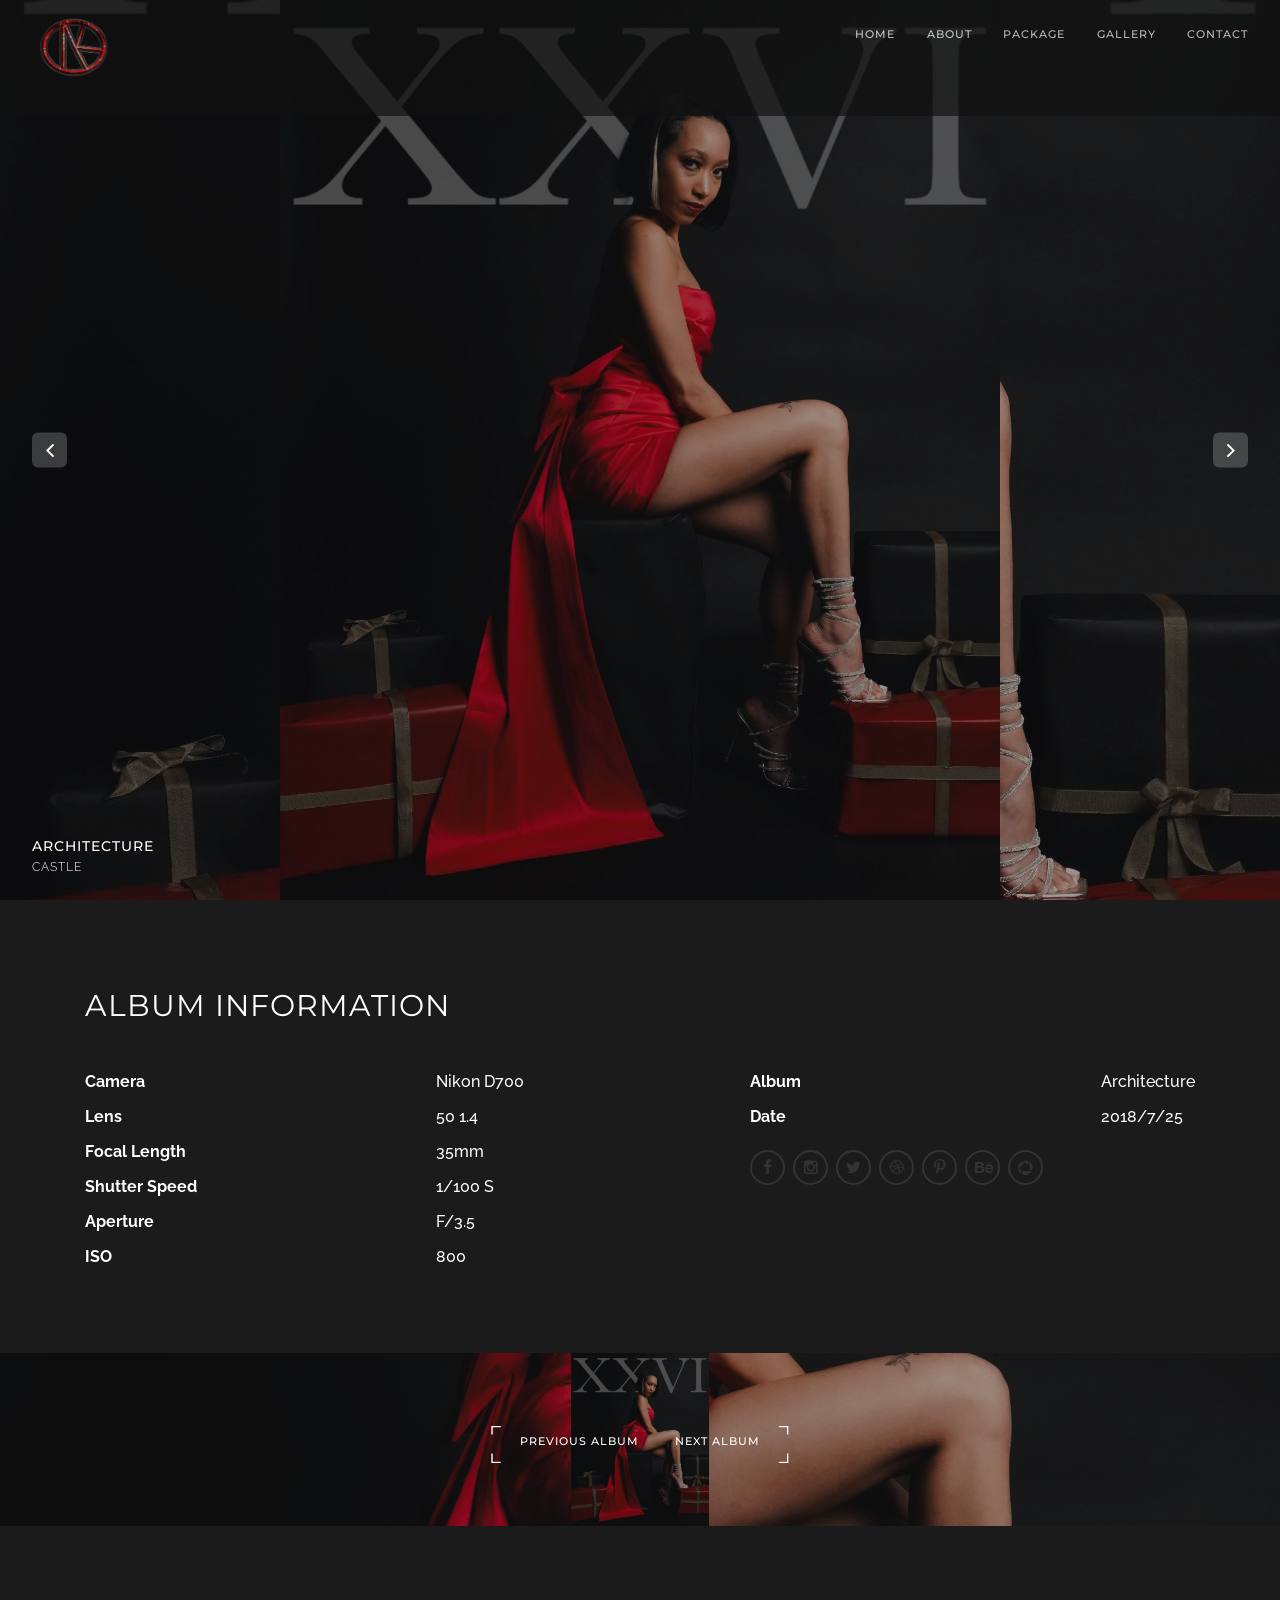
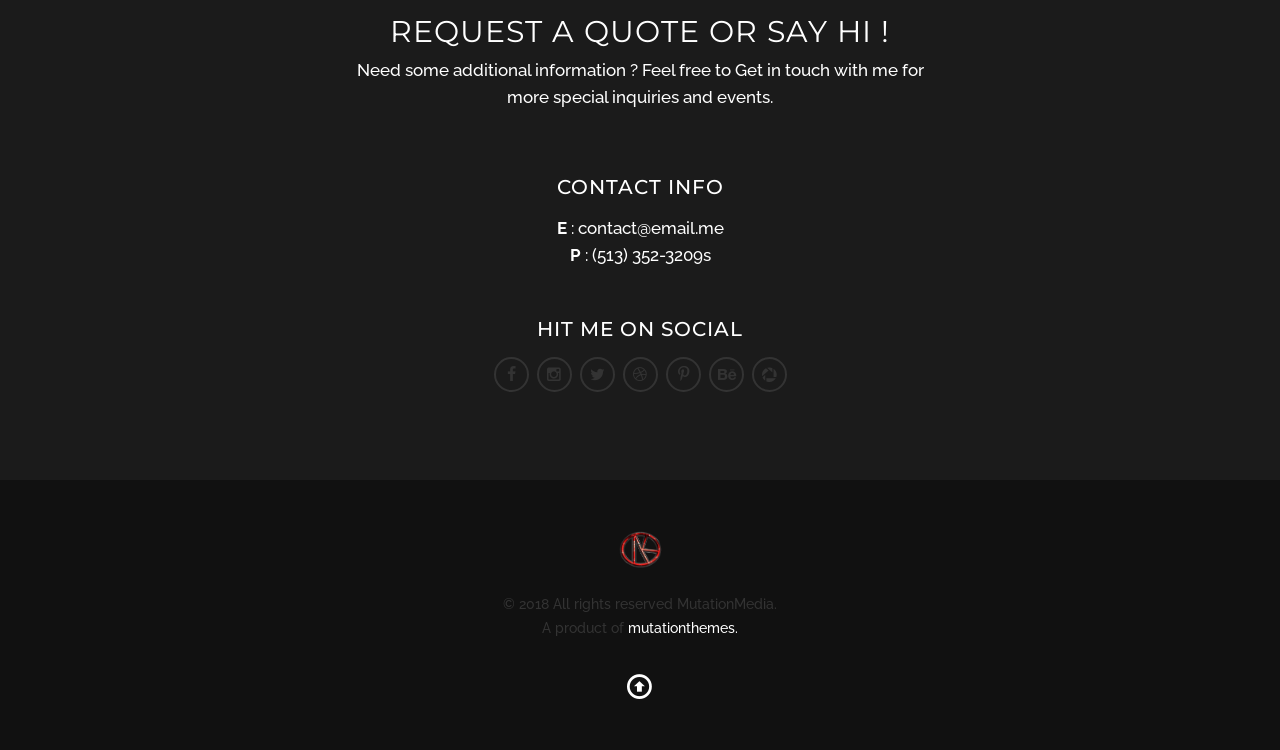
<file: album.html>
<!DOCTYPE html>
<html lang="en">
   <head>
      <!-- Metas -->
      <meta charset="utf-8">
      <title>MK Photos</title>
      <meta name="description" content="">
      <meta name="viewport" content="width=device-width, initial-scale=1.0">
      <!-- Css -->
      <link href="css/bootstrap.css" rel="stylesheet" type="text/css" media="all"/>
      <link href="css/base.css" rel="stylesheet" type="text/css" media="all"/>
      <link href="css/main.css" rel="stylesheet" type="text/css" media="all"/>
      <link href="css/flexslider.css" rel="stylesheet" type="text/css"  media="all" />
      <link href="css/fonts.css" rel="stylesheet" type="text/css"  media="all" />
      <link href="https://fonts.googleapis.com/css?family=Montserrat:400,500,600,700,800,900" rel="stylesheet">
      <link href="https://fonts.googleapis.com/css?family=Raleway:400,400i,500,700" rel="stylesheet">
   </head>
   <body>
      <!-- Preloader -->
      <div class="loader">
         <!-- Preloader inner -->
         <div class="loader-inner">
            <svg width="120" height="220" viewbox="0 0 100 100" class="loading-spinner" version="1.1" xmlns="http://www.w3.org/2000/svg">
               <circle class="spinner" cx="50" cy="50" r="21" fill="#111111" stroke-width="2"/>
            </svg>
         </div>
         <!-- End preloader inner -->
      </div>
      <!-- End preloader-->
      <!--Wrapper-->
      <div class="wrapper">
         <!--Hero section-->
         <section class="hero">
            <!--Main slider-->
            <div class="main-slider slider flexslider">
               <ul class="slides">
                  <li>
                     <a href="albums/architecture.html">
                     <div class="background-img overlay">
                        <img src="img/gallery/Kaila.JPG" alt="">
                     </div>
                     <div class="block-cat">
                        <h6>Architecture<span>castle</span></h6>
                     </div>
                     </a>
                  </li>
                  <li>
                  <a href="albums/prom.html">
                     <div class="background-img overlay">
                        <img src="img/gallery/prom.JPG" alt="">
                     </div>
                     <div class="block-cat">
                        <h6>Prom<span>Beautiful Moment</span></h6>
                     </div>
                  </a>
                  </li>
                  <li>
                     <a href="albums/grads.html">
                     <div class="background-img overlay">
                        <img src="img/gallery/grad1.JPG" alt="">
                     </div>
                     <div class="block-cat">
                        <h6>Modern<span>modern building</span></h6>
                     </div>
                     </a>
                  </li>
               </ul>
            </div>
            <!--End main slider-->
            <!--Header-->
            <header class="header default">
               <div class=" left-part">
                  <a class="logo scroll" href="index.html">
                  <img class="mb-0" src="img/mk-logo.jpg" alt="">
                  </a>
               </div>
               <div class="right-part">
                  <nav class="main-nav">
                     <div class="toggle-mobile-but">
                        <a href="#" class="mobile-but" >
                           <div class="lines"></div>
                        </a>
                     </div>
                     <ul>
                        <li><a class="scroll" href="index.html">Home</a></li>
                        <li><a class="scroll" href="#about">About</a></li>
                        <li><a class="scroll" href="#package">Package</a></li>
                        <li><a class="scroll" href="album.html">Gallery</a></li>
                        <li><a class="scroll" href="#contact">Contact</a></li>
                     </ul>
                  </nav>
               </div>
            </header>
            <!--End header-->
         </section>
         <!--End hero section-->
         <!--Album section-->
         <section class="album main">
            <!--Container-->
            <div class="container">
               <!--Row-->
               <div class="row justify-content-left">
                  <div class="col-12 col-md-10 col-lg-7">
                     <div class="block-content gap-one-bottom-sm text-left ">
                        <h1 class="mb-0">Album information</h1>
                     </div>
                  </div>
               </div>
               <!--End row-->
            </div>
            <!--End container-->
            <!--Container-->
            <div class="container">
               <!--Row-->
               <div class="row justify-content-left">
                  <div class="col-12 col-lg-6">
                     <div class="block-content  text-left ">
                        <div class="block-info mb-3">
                           <span class="block-name bold">Camera</span>
                           <span class="block-value"> Nikon D700</span>
                        </div>
                        <div class="block-info mb-3">
                           <span class="block-name bold">Lens</span>
                           <span class="block-value">  50 1.4</span>
                        </div>
                        <div class="block-info mb-3">
                           <span class="block-name bold">Focal Length </span>
                           <span class="block-value"> 35mm</span>
                        </div>
                        <div class="block-info mb-3">
                           <span class="block-name bold">Shutter Speed </span>
                           <span class="block-value">   1/100 S</span>
                        </div>
                        <div class="block-info mb-3">
                           <span class="block-name bold">Aperture</span>
                           <span class="block-value">  F/3.5</span>
                        </div>
                        <div class="block-info">
                           <span class="block-name bold">ISO</span>
                           <span class="block-value">800</span>
                        </div>
                     </div>
                  </div>
                  <div class="col-12 col-lg-5 offset-lg-1">
                     <div class="block-info mb-3">
                        <span class="block-name bold">Album</span>
                        <span class="block-value">Architecture</span>
                     </div>
                     <div class="block-info mb-4">
                        <span class="block-name bold">Date</span>
                        <span class="block-value">2018/7/25</span>
                     </div>
                     <div class="block-info">
                        <ul class="block-social dark list-inline">
                           <li class="list-inline-item">
                              <a href="#"> <i class="icon-facebook"></i> </a>
                           </li>
                           <li class="list-inline-item">
                              <a href="#"><i class="icon-instagram"></i> </a>
                           </li>
                           <li class="list-inline-item">
                              <a href="#"><i class="icon-twitter"></i> </a>
                           </li>
                           <li class="list-inline-item">
                              <a href="#"><i class="icon-dribbble"></i> </a>
                           </li>
                           <li class="list-inline-item">
                              <a href="#"><i class="icon-pinterest"></i> </a>
                           </li>
                           <li class="list-inline-item">
                              <a href="#"><i class="icon-behance"></i> </a>
                           </li>
                           <li class="list-inline-item">
                              <a href="#"><i class="icon-picasa"></i> </a>
                           </li>
                        </ul>
                     </div>
                  </div>
               </div>
               <!--End row-->
            </div>
            <!--End container-->
         </section>
         <!--End album section-->
         <!--Album navigation-->
         <section  class="main overlay" >
            <!-- As a general rule, include a heading (h1-h6) as a child of each section and article element for screen readers purposes-->
            <h1 class="uppercase indent">Album nav</h1>
            <div class="background-img ">
               <img src="img/kaila.JPG" alt="">
            </div>
            <div class="block-content front-p text-center">
               <div class="height-album ">
                  <img class="mb-0 menu-album-frame  " src="img/menu-album-frame.png" alt="">
                  <div class="block-album-nav">
                     <ul class="list-inline">
                        <li class="list-inline-item"><a href1="#" >previous album</a></li>
                        <li class="list-inline-item"><a href="#" >next album</a></li>
                     </ul>
                  </div>
               </div>
            </div>
         </section>
         <!--End album navigation-->
         <section id="contact" class="contact main">
            <!--Container-->
            <div class="container">
               <!--Row-->
               <div class="row justify-content-center">
                  <div class="col-12 col-md-10 col-lg-7">
                     <div class="block-content  text-center gap-one-bottom-md front-p ">
                        <h1> Request a Quote or Say Hi !</h1>
                        <p class="lead mb-0">Need some additional information ? Feel free to Get in touch with me for <br>more special inquiries and events.  </p>
                     </div>
                  </div>
               </div>
               <!--End row-->
            </div>
            <!--End container-->
            <!--Container-->
            <div class="container">
               <!--Row-->
               <div class="row justify-content-center">
                  <div class="col-12 col-md-10 col-lg-7">
                     <div class="block-content text-center">
                        <div class="block-info mb-5">
                           <h5 class="mb-3">contact info</h5>
                           <p class="lead mb-0"><span class="bold">E</span> : contact@email.me<br>
                              <span class="bold">P</span> : (513) 352-3209s<br>
                           </p>
                        </div>
                        <div class="block-info">
                           <h5 class="mb-3">Hit me on social</h5>
                           <ul class="block-social dark list-inline">
                              <li class="list-inline-item">
                                 <a href="#"> <i class="icon-facebook"></i> </a>
                              </li>
                              <li class="list-inline-item">
                                 <a href="#"><i class="icon-instagram"></i> </a>
                              </li>
                              <li class="list-inline-item">
                                 <a href="#"><i class="icon-twitter"></i> </a>
                              </li>
                              <li class="list-inline-item">
                                 <a href="#"><i class="icon-dribbble"></i> </a>
                              </li>
                              <li class="list-inline-item">
                                 <a href="#"><i class="icon-pinterest"></i> </a>
                              </li>
                              <li class="list-inline-item">
                                 <a href="#"><i class="icon-behance"></i> </a>
                              </li>
                              <li class="list-inline-item">
                                 <a href="#"><i class="icon-picasa"></i> </a>
                              </li>
                           </ul>
                        </div>
                     </div>
                  </div>
               </div>
               <!--End row-->
            </div>
            <!--End container-->
         </section>
         <!--End contact section-->
         <!--Instgaram section-->
         <section class="instagram">
            <!-- As a general rule, include a heading (h1-h6) as a child of each section and article element for screen readers purposes-->
            <h1 class="uppercase indent">Instagram feed</h1>
            <!--Container-->
            <div class="container">
               <!--Row-->
               <div class="row justify-content-center">
                  <div class="col-12">
                     <div class="block-content front-p text-center">
                        <div class="height-insta ">
                           <img class="mb-0 insta-btn-frame  " src="img/insta-btn-frame.png" alt="">
                           <div class="block-content">
                              <a href="https://www.instagram.com/photobenfeed/" target="_blank"><i class="icon-instagram"></i>photobenphotography</a>
                           </div>
                        </div>
                     </div>
                  </div>
               </div>
               <!--End row-->
            </div>
            <!--End container-->
            <div id="block-stream" class="ri-grid ri-grid-size-2 ">
               <ul id="instafeed" class="insta-Feed"></ul>
            </div>
         </section>
         <!--End instgaram section-->
         <footer class="footer gap-double-sm bg-secondary">
            <!--Container-->
            <div class="container">
               <!--Row-->
               <div class="row justify-content-center">
                  <div class="col-12 col-md-10 col-lg-4">
                     <div class="block-content text-center">
                        <div class="logo">
                           <img class="" src="img/mk-logo.jpg" alt="">
                        </div>
                        <p class="text-small">&copy; 2018 All rights reserved MutationMedia. <br> A product of <span>mutationthemes.</span></p>
                        <a class="top scroll" href="#header"><i class="icon-up-circled-1"></i></a>
                     </div>
                  </div>
               </div>
               <!--End row-->
            </div>
            <!--End container-->
         </footer>
      </div>
      <!-- End wrapper-->
      <!--Javascript--> 
      <script src="js/jquery-1.12.4.min.js"></script>
      <script src="js/jquery.flexslider-min.js"></script>
      <script src="js/smooth-scroll.js"></script>
      <script src="js/modernizr.js"></script>
      <script src="js/instafeed.min.js"></script>
      <script src="js/jquery.gridrotator.js"></script>
      <script src="js/script.js"></script>
      <!-- Google analytics -->
      <!-- End google analytics -->
   </body>
</html>
</file>
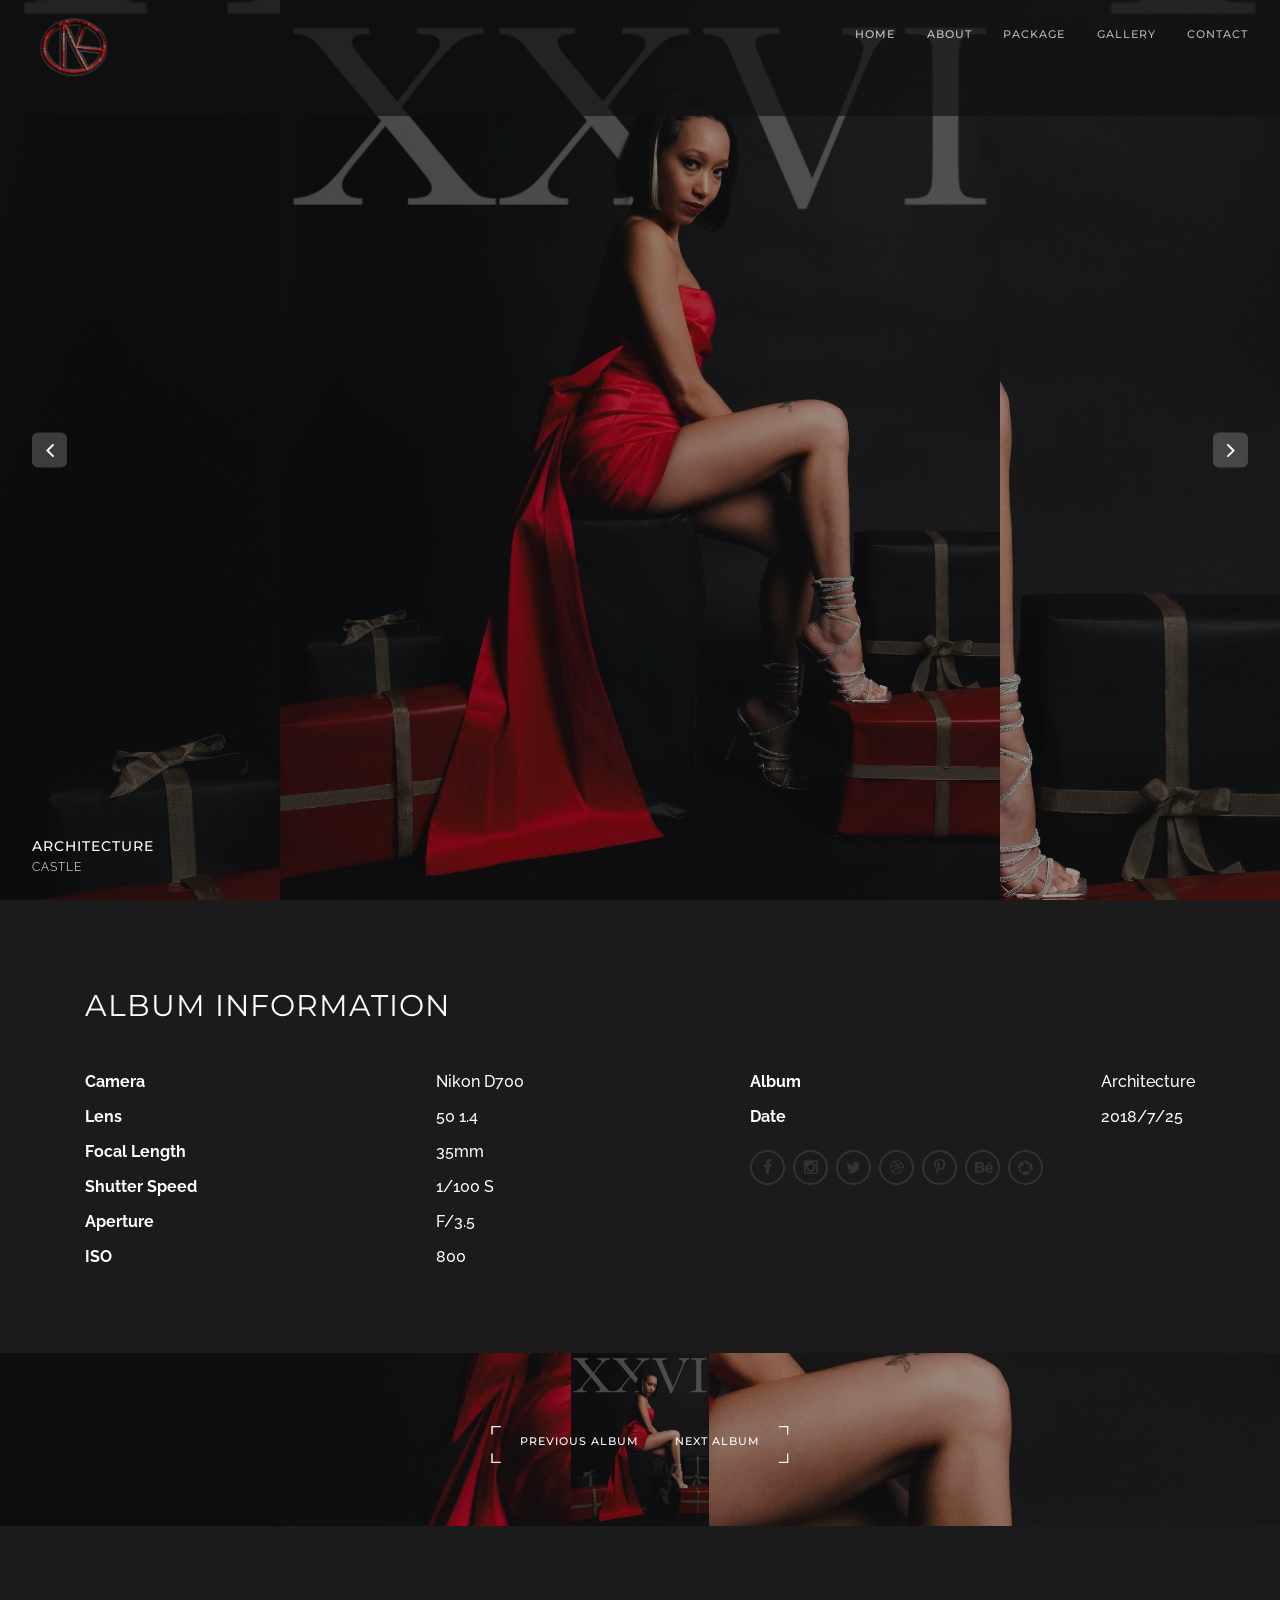
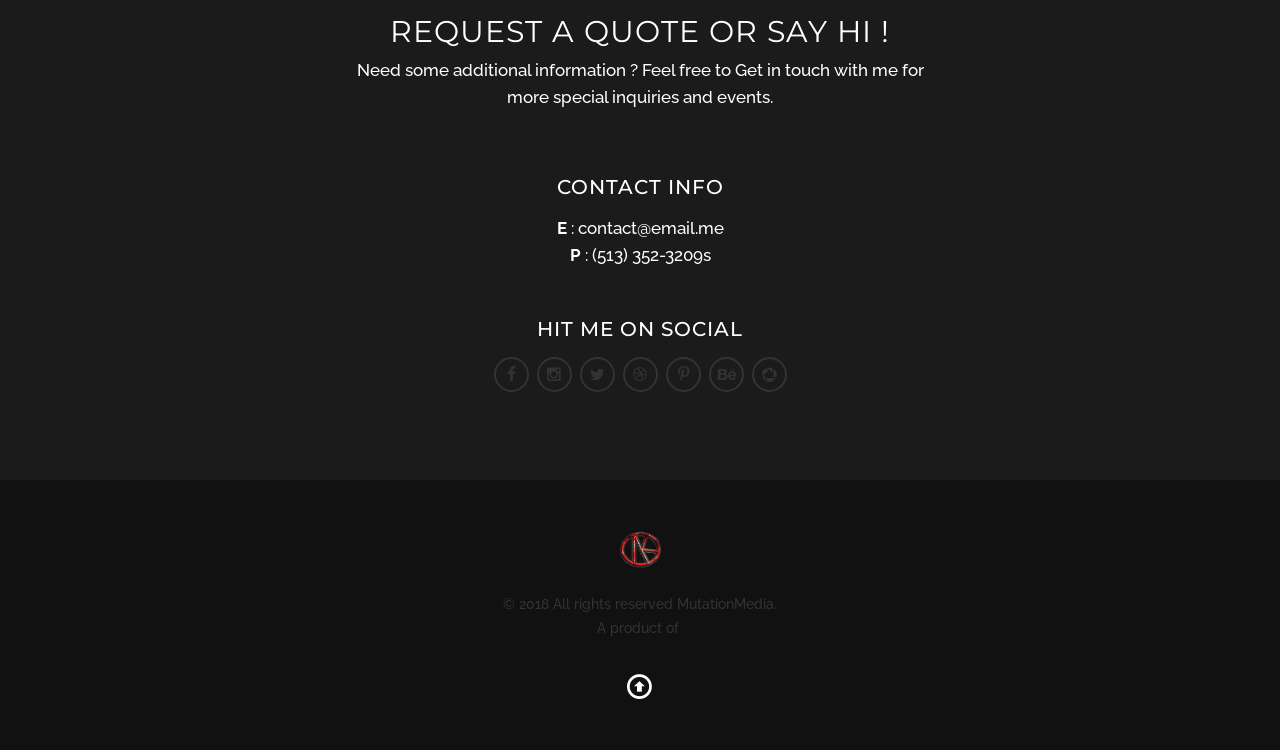
<file: albums/architecture.html>
<!DOCTYPE html>
<html lang="en">

<head>
    <!-- Metas -->
    <meta charset="utf-8">
    <title>MK Photos</title>
    <meta name="description" content="">
    <meta name="viewport" content="width=device-width, initial-scale=1.0">
    <!-- Css -->
    <link href="../css/bootstrap.css" rel="stylesheet" type="text/css" media="all" />
    <link href="../css/base.css" rel="stylesheet" type="text/css" media="all" />
    <link href="../css/main.css" rel="stylesheet" type="text/css" media="all" />
    <link href="../css/flexslider.css" rel="stylesheet" type="text/css" media="all" />
    <link href="../css/fonts.css" rel="stylesheet" type="text/css" media="all" />
    <link href="https://fonts.googleapis.com/css?family=Montserrat:400,500,600,700,800,900" rel="stylesheet">
    <link href="https://fonts.googleapis.com/css?family=Raleway:400,400i,500,700" rel="stylesheet">
</head>
<body>
    <!-- Preloader -->
    <div class="loader">
        <!-- Preloader inner -->
        <div class="loader-inner">
            <svg width="120" height="220" viewbox="0 0 100 100" class="loading-spinner" version="1.1"
                xmlns="http://www.w3.org/2000/svg">
                <circle class="spinner" cx="50" cy="50" r="21" fill="#111111" stroke-width="2" />
            </svg>
        </div>
        <!-- End preloader inner -->
    </div>
    <!-- End preloader-->
    <!--Wrapper-->
    <div class="wrapper">
        <!--Hero section-->
        <section class="hero">
            <!--Main slider-->
            <div class="main-slider slider flexslider">
                <ul class="slides">
                    <li>
                        <a href="architecture.html">
                            <div class="background-img overlay">
                                <img src="../img/gallery/Kaila.JPG" alt="">
                            </div>
                            <div class="block-cat">
                                <h6>Architecture<span>castle</span></h6>
                            </div>
                        </a>
                    </li>
                    <li>
                        <div class="background-img overlay">
                            <img src="../img/gallery/prom.JPG" alt="">
                        </div>
                        <div class="block-cat">
                            <h6>Prom<span>Beautiful Moment</span></h6>
                        </div>
                    </li>
                    <li>
                        <div class="background-img overlay">
                            <img src="../img/gallery/grad1.JPG" alt="">
                        </div>
                        <div class="block-cat">
                            <h6>Modern<span>modern building</span></h6>
                        </div>
                    </li>
                </ul>
            </div>
            <!--End main slider-->
            <!--Header-->
            <header class="header default">
                <div class=" left-part">
                    <a class="logo scroll" href="index.html">
                        <img class="mb-0" src="../img/mk-logo.jpg" alt="">
                    </a>
                </div>
                <div class="right-part">
                    <nav class="main-nav">
                        <div class="toggle-mobile-but">
                            <a href="#" class="mobile-but">
                                <div class="lines"></div>
                            </a>
                        </div>
                        <ul>
                            <li><a class="scroll" href="../index.html">Home</a></li>
                            <li><a class="scroll" href="#about">About</a></li>
                            <li><a class="scroll" href="../index.html">Package</a></li>
                            <li><a class="scroll" href="../album.html">Gallery</a></li>
                            <li><a class="scroll" href="#contact">Contact</a></li>
                        </ul>
                    </nav>
                </div>
            </header>
            <!--End header-->
        </section>
        <!--End hero section-->
        <!--Album section-->
        <section class="album main">
            <!--Container-->
            <div class="container">
                <!--Row-->
                <div class="row justify-content-left">
                    <div class="col-12 col-md-10 col-lg-7">
                        <div class="block-content gap-one-bottom-sm text-left ">
                            <h1 class="mb-0">Album Information</h1>
                        </div>
                    </div>
                </div>
                <!--End row-->
            </div>
            <!--End container-->
            <!--Container-->
            <div class="container">
                <!--Row-->
                <div class="row justify-content-left">
                    <div class="col-12 col-lg-6">
                        <div class="block-content  text-left ">
                            <div class="block-info mb-3">
                                <span class="block-name bold">Camera</span>
                                <span class="block-value"> Nikon D700</span>
                            </div>
                            <div class="block-info mb-3">
                                <span class="block-name bold">Lens</span>
                                <span class="block-value"> 50 1.4</span>
                            </div>
                            <div class="block-info mb-3">
                                <span class="block-name bold">Focal Length </span>
                                <span class="block-value"> 35mm</span>
                            </div>
                            <div class="block-info mb-3">
                                <span class="block-name bold">Shutter Speed </span>
                                <span class="block-value"> 1/100 S</span>
                            </div>
                            <div class="block-info mb-3">
                                <span class="block-name bold">Aperture</span>
                                <span class="block-value"> F/3.5</span>
                            </div>
                            <div class="block-info">
                                <span class="block-name bold">ISO</span>
                                <span class="block-value">800</span>
                            </div>
                        </div>
                    </div>
                    <div class="col-12 col-lg-5 offset-lg-1">
                        <div class="block-info mb-3">
                            <span class="block-name bold">Album</span>
                            <span class="block-value">Architecture</span>
                        </div>
                        <div class="block-info mb-4">
                            <span class="block-name bold">Date</span>
                            <span class="block-value">2018/7/25</span>
                        </div>
                        <div class="block-info">
                            <ul class="block-social dark list-inline">
                                <li class="list-inline-item">
                                    <a href="#"> <i class="icon-facebook"></i> </a>
                                </li>
                                <li class="list-inline-item">
                                    <a href="#"><i class="icon-instagram"></i> </a>
                                </li>
                                <li class="list-inline-item">
                                    <a href="#"><i class="icon-twitter"></i> </a>
                                </li>
                                <li class="list-inline-item">
                                    <a href="#"><i class="icon-dribbble"></i> </a>
                                </li>
                                <li class="list-inline-item">
                                    <a href="#"><i class="icon-pinterest"></i> </a>
                                </li>
                                <li class="list-inline-item">
                                    <a href="#"><i class="icon-behance"></i> </a>
                                </li>
                                <li class="list-inline-item">
                                    <a href="#"><i class="icon-picasa"></i> </a>
                                </li>
                            </ul>
                        </div>
                    </div>
                </div>
                <!--End row-->
            </div>

            <!--End container-->
        </section>
        <!--End album section-->
        <!--Album navigation-->
        <section class="main overlay">
            <!-- As a general rule, include a heading (h1-h6) as a child of each section and article element for screen readers purposes-->
            <h1 class="uppercase indent">Album nav</h1>
            <div class="background-img ">
                <img src="../img/kaila.JPG" alt="">
            </div>
            <div class="block-content front-p text-center">
                <div class="height-album ">
                    <img class="mb-0 menu-album-frame  " src="../img/menu-album-frame.png" alt="">
                    <div class="block-album-nav">
                        <ul class="list-inline">
                            <li class="list-inline-item"><a href="#">previous album</a></li>
                            <li class="list-inline-item"><a href="#">next album</a></li>
                        </ul>
                    </div>
                </div>
            </div>
        </section>
        <!--End album navigation-->
        <section id="contact" class="contact main">
            <!--Container-->
            <div class="container">
                <!--Row-->
                <div class="row justify-content-center">
                    <div class="col-12 col-md-10 col-lg-7">
                        <div class="block-content  text-center gap-one-bottom-md front-p ">
                            <h1> Request a Quote or Say Hi !</h1>
                            <p class="lead mb-0">Need some additional information ? Feel free to Get in touch with me
                                for <br>more special inquiries and events. </p>
                        </div>
                    </div>
                </div>
                <!--End row-->
            </div>
            <!--End container-->
            <!--Container-->
            <div class="container">
                <!--Row-->
                <div class="row justify-content-center">
                    <div class="col-12 col-md-10 col-lg-7">
                        <div class="block-content text-center">
                            <div class="block-info mb-5">
                                <h5 class="mb-3">contact info</h5>
                                <p class="lead mb-0"><span class="bold">E</span> : contact@email.me<br>
                                    <span class="bold">P</span> : (513) 352-3209s<br>
                                </p>
                            </div>
                            <div class="block-info">
                                <h5 class="mb-3">Hit me on social</h5>
                                <ul class="block-social dark list-inline">
                                    <li class="list-inline-item">
                                        <a href="#"> <i class="icon-facebook"></i> </a>
                                    </li>
                                    <li class="list-inline-item">
                                        <a href="#"><i class="icon-instagram"></i> </a>
                                    </li>
                                    <li class="list-inline-item">
                                        <a href="#"><i class="icon-twitter"></i> </a>
                                    </li>
                                    <li class="list-inline-item">
                                        <a href="#"><i class="icon-dribbble"></i> </a>
                                    </li>
                                    <li class="list-inline-item">
                                        <a href="#"><i class="icon-pinterest"></i> </a>
                                    </li>
                                    <li class="list-inline-item">
                                        <a href="#"><i class="icon-behance"></i> </a>
                                    </li>
                                    <li class="list-inline-item">
                                        <a href="#"><i class="icon-picasa"></i> </a>
                                    </li>
                                </ul>
                            </div>
                        </div>
                    </div>
                </div>
                <!--End row-->
            </div>
            <!--End container-->
        </section>
        <!--End contact section-->
        <!--Instagram section-->
        <section class="instagram">
            <!-- As a general rule, include a heading (h1-h6) as a child of each section and article element for screen readers purposes-->
            <h1 class="uppercase indent">Instagram feed</h1>
            <!--Container-->
            <div class="container">
                <!--Row-->
                <div class="row justify-content-center">
                    <div class="col-12">
                        <div class="block-content front-p text-center">
                            <div class="height-insta ">
                                <img class="mb-0 insta-btn-frame  " src="../img/insta-btn-frame.png" alt="">
                                <div class="block-content">
                                    <a href="https://www.instagram.com/photobenfeed/" target="_blank"><i
                                            class="icon-instagram"></i>photobenphotography</a>
                                </div>
                            </div>
                        </div>
                    </div>
                </div>
                <!--End row-->
            </div>
            <!--End container-->
            <div id="block-stream" class="ri-grid ri-grid-size-2 ">
                <ul id="instafeed" class="insta-Feed"></ul>
            </div>
        </section>
        <!--End instgaram section-->
        <footer class="footer gap-double-sm bg-secondary">
            <!--Container-->
            <div class="container">
                <!--Row-->
                <div class="row justify-content-center">
                    <div class="col-12 col-md-10 col-lg-4">
                        <div class="block-content text-center">
                            <div class="logo">
                                <img class="" src="../img/mk-logo.jpg" alt="">
                            </div>
                            <p class="text-small">&copy; 2018 All rights reserved MutationMedia. <br> A product of
                                <span></span>
                            </p>
                            <a class="top scroll" href="#header"><i class="icon-up-circled-1"></i></a>
                        </div>
                    </div>
                </div>
                <!--End row-->
            </div>
            <!--End container-->
        </footer>
    </div>
    <!-- End wrapper-->
    <!--Javascript-->
    <script src="../js/jquery-1.12.4.min.js"></script>
    <script src="../js/jquery.flexslider-min.js"></script>
    <script src="../js/smooth-scroll.js"></script>
    <script src="../js/modernizr.js"></script>
    <script src="../js/instafeed.min.js"></script>
    <script src="../js/jquery.gridrotator.js"></script>
    <script src="../js/script.js"></script>
    <!-- Google analytics -->
    <!-- End google analytics -->
</body>

</html>
</file>
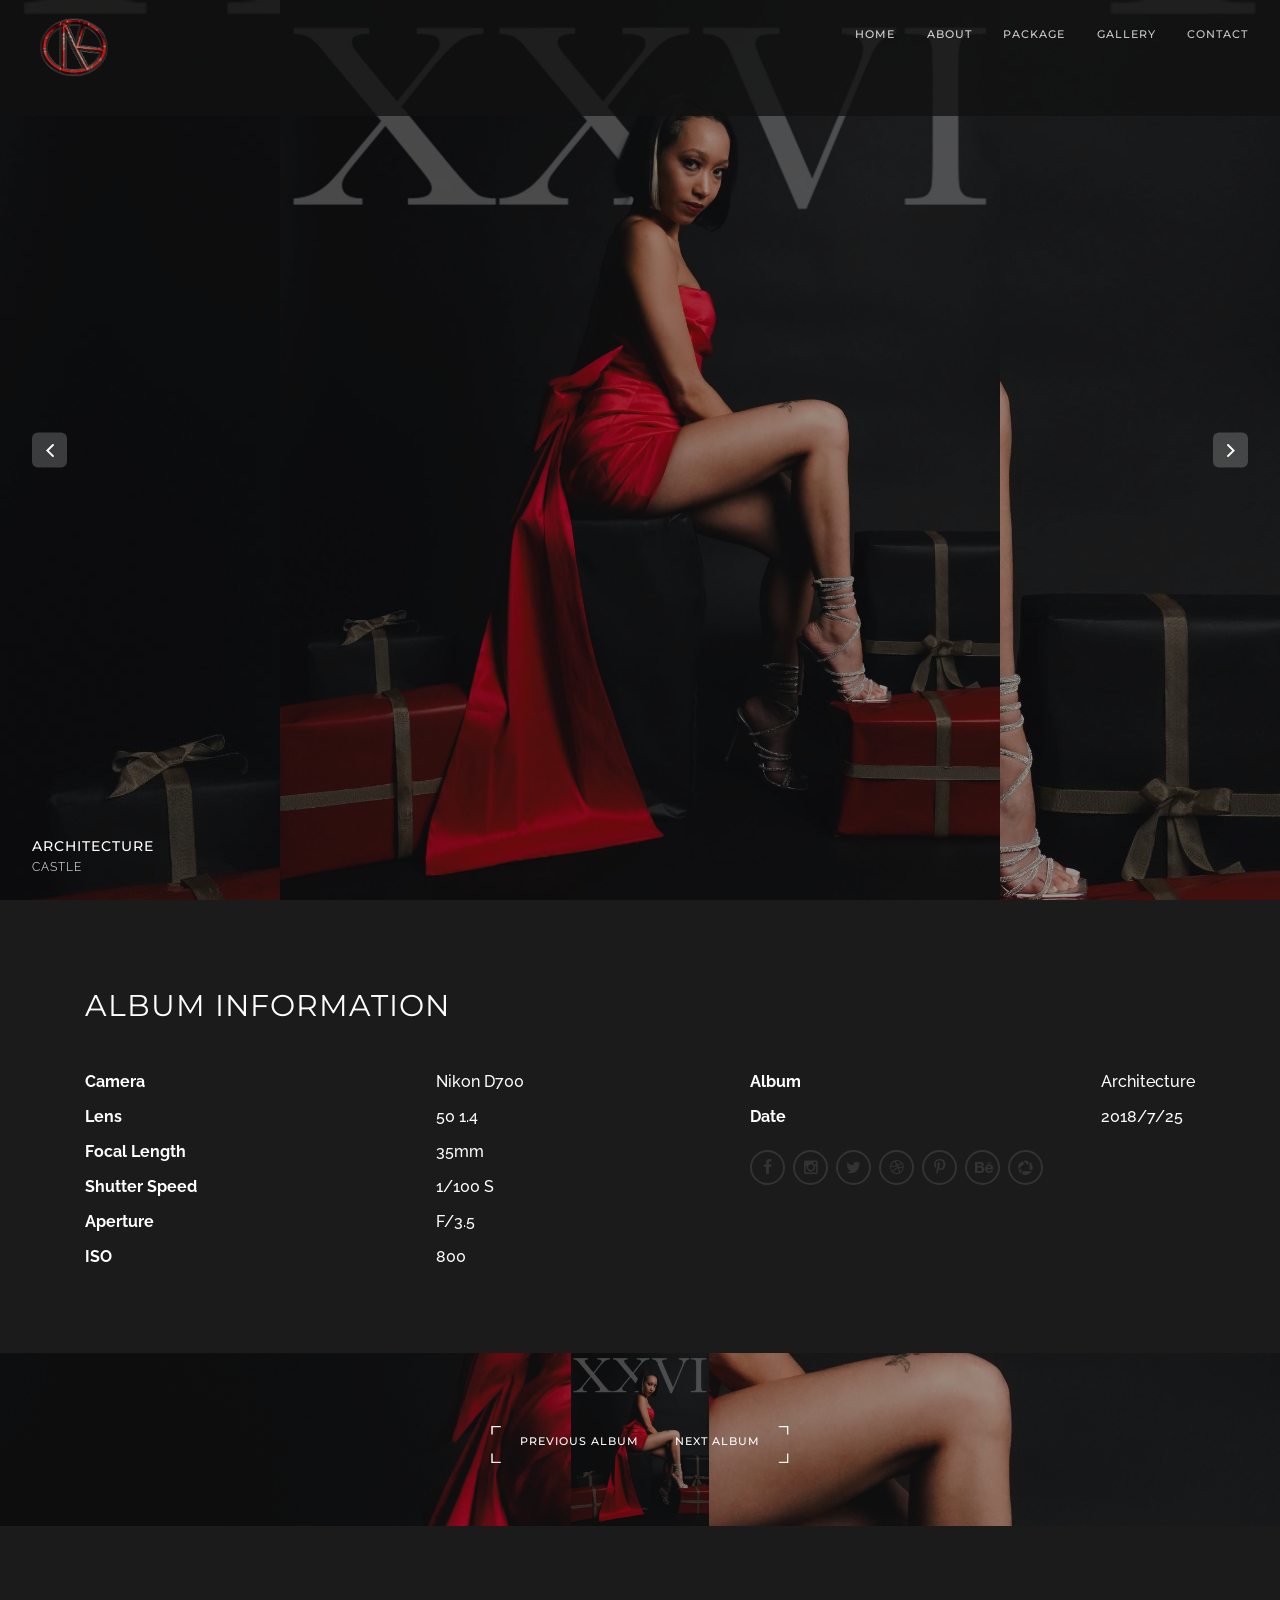
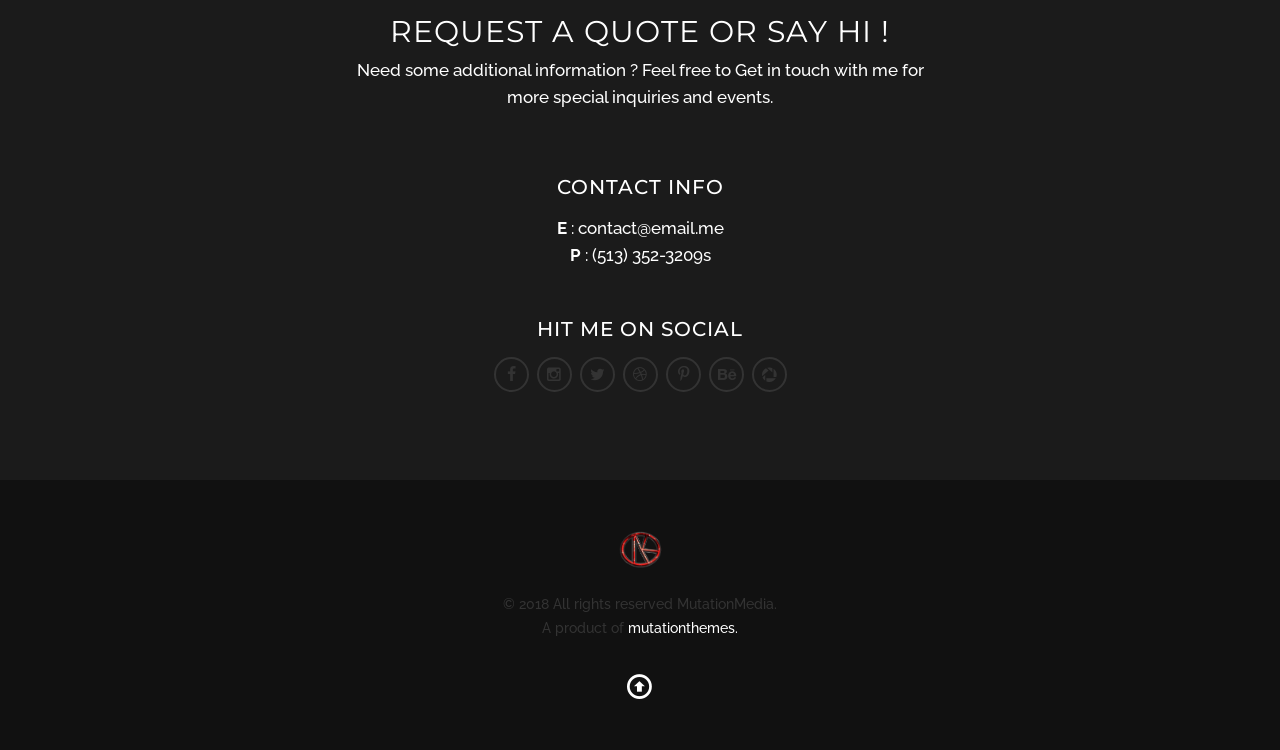
<file: albums/grads.html>
<!DOCTYPE html>
<html lang="en">

<head>
    <!-- Metas -->
    <meta charset="utf-8">
    <title>MK Photos</title>
    <meta name="description" content="">
    <meta name="viewport" content="width=device-width, initial-scale=1.0">
    <!-- Css -->
    <link href="../css/bootstrap.css" rel="stylesheet" type="text/css" media="all" />
    <link href="../css/base.css" rel="stylesheet" type="text/css" media="all" />
    <link href="../css/main.css" rel="stylesheet" type="text/css" media="all" />
    <link href="../css/flexslider.css" rel="stylesheet" type="text/css" media="all" />
    <link href="../css/fonts.css" rel="stylesheet" type="text/css" media="all" />
    <link href="https://fonts.googleapis.com/css?family=Montserrat:400,500,600,700,800,900" rel="stylesheet">
    <link href="https://fonts.googleapis.com/css?family=Raleway:400,400i,500,700" rel="stylesheet">
</head>

<body>
    <!-- Preloader -->
    <div class="loader">
        <!-- Preloader inner -->
        <div class="loader-inner">
            <svg width="120" height="220" viewbox="0 0 100 100" class="loading-spinner" version="1.1"
                xmlns="http://www.w3.org/2000/svg">
                <circle class="spinner" cx="50" cy="50" r="21" fill="#111111" stroke-width="2" />
            </svg>
        </div>
        <!-- End preloader inner -->
    </div>
    <!-- End preloader-->
    <!--Wrapper-->
    <div class="wrapper">
        <!--Hero section-->
        <section class="hero">
            <!--Main slider-->
            <div class="main-slider slider flexslider">
                <ul class="slides">
                    <li>
                        <a href="Architecture.html">
                            <div class="background-img overlay">
                                <img src="../img/gallery/Kaila.JPG" alt="">
                            </div>
                            <div class="block-cat">
                                <h6>Architecture<span>castle</span></h6>
                            </div>
                        </a>
                    </li>
                    <li>
                        <div class="background-img overlay">
                            <img src="../img/gallery/prom.JPG" alt="">
                        </div>
                        <div class="block-cat">
                            <h6>Prom<span>Beautiful Moment</span></h6>
                        </div>
                    </li>
                    <li>
                        <div class="background-img overlay">
                            <img src="../img/gallery/grad1.JPG" alt="">
                        </div>
                        <div class="block-cat">
                            <h6>Modern<span>modern building</span></h6>
                        </div>
                    </li>
                </ul>
            </div>
            <!--End main slider-->
            <!--Header-->
            <header class="header default">
                <div class=" left-part">
                    <a class="logo scroll" href="index.html">
                        <img class="mb-0" src="../img/mk-logo.jpg" alt="">
                    </a>
                </div>
                <div class="right-part">
                    <nav class="main-nav">
                        <div class="toggle-mobile-but">
                            <a href="#" class="mobile-but">
                                <div class="lines"></div>
                            </a>
                        </div>
                        <ul>
                            <li><a class="scroll" href="../index.html">Home</a></li>
                            <li><a class="scroll" href="#about">About</a></li>
                            <li><a class="scroll" href="#package">Package</a></li>
                            <li><a class="scroll" href="../album.html">Gallery</a></li>
                            <li><a class="scroll" href="#contact">Contact</a></li>
                        </ul>
                    </nav>
                </div>
            </header>
            <!--End header-->
        </section>
        <!--End hero section-->
        <!--Album section-->
        <section class="album main">
            <!--Container-->
            <div class="container">
                <!--Row-->
                <div class="row justify-content-left">
                    <div class="col-12 col-md-10 col-lg-7">
                        <div class="block-content gap-one-bottom-sm text-left ">
                            <h1 class="mb-0">Album information</h1>
                        </div>
                    </div>
                </div>
                <!--End row-->
            </div>
            <!--End container-->
            <!--Container-->
            <div class="container">
                <!--Row-->
                <div class="row justify-content-left">
                    <div class="col-12 col-lg-6">
                        <div class="block-content  text-left ">
                            <div class="block-info mb-3">
                                <span class="block-name bold">Camera</span>
                                <span class="block-value"> Nikon D700</span>
                            </div>
                            <div class="block-info mb-3">
                                <span class="block-name bold">Lens</span>
                                <span class="block-value"> 50 1.4</span>
                            </div>
                            <div class="block-info mb-3">
                                <span class="block-name bold">Focal Length </span>
                                <span class="block-value"> 35mm</span>
                            </div>
                            <div class="block-info mb-3">
                                <span class="block-name bold">Shutter Speed </span>
                                <span class="block-value"> 1/100 S</span>
                            </div>
                            <div class="block-info mb-3">
                                <span class="block-name bold">Aperture</span>
                                <span class="block-value"> F/3.5</span>
                            </div>
                            <div class="block-info">
                                <span class="block-name bold">ISO</span>
                                <span class="block-value">800</span>
                            </div>
                        </div>
                    </div>
                    <div class="col-12 col-lg-5 offset-lg-1">
                        <div class="block-info mb-3">
                            <span class="block-name bold">Album</span>
                            <span class="block-value">Architecture</span>
                        </div>
                        <div class="block-info mb-4">
                            <span class="block-name bold">Date</span>
                            <span class="block-value">2018/7/25</span>
                        </div>
                        <div class="block-info">
                            <ul class="block-social dark list-inline">
                                <li class="list-inline-item">
                                    <a href="#"> <i class="icon-facebook"></i> </a>
                                </li>
                                <li class="list-inline-item">
                                    <a href="#"><i class="icon-instagram"></i> </a>
                                </li>
                                <li class="list-inline-item">
                                    <a href="#"><i class="icon-twitter"></i> </a>
                                </li>
                                <li class="list-inline-item">
                                    <a href="#"><i class="icon-dribbble"></i> </a>
                                </li>
                                <li class="list-inline-item">
                                    <a href="#"><i class="icon-pinterest"></i> </a>
                                </li>
                                <li class="list-inline-item">
                                    <a href="#"><i class="icon-behance"></i> </a>
                                </li>
                                <li class="list-inline-item">
                                    <a href="#"><i class="icon-picasa"></i> </a>
                                </li>
                            </ul>
                        </div>
                    </div>
                </div>
                <!--End row-->
            </div>
            <!--End container-->
        </section>
        <!--End album section-->
        <!--Album navigation-->
        <section class="main overlay">
            <!-- As a general rule, include a heading (h1-h6) as a child of each section and article element for screen readers purposes-->
            <h1 class="uppercase indent">Album nav</h1>
            <div class="background-img ">
                <img src="../img/kaila.JPG" alt="">
            </div>
            <div class="block-content front-p text-center">
                <div class="height-album ">
                    <img class="mb-0 menu-album-frame  " src="../img/menu-album-frame.png" alt="">
                    <div class="block-album-nav">
                        <ul class="list-inline">
                            <li class="list-inline-item"><a href="#">previous album</a></li>
                            <li class="list-inline-item"><a href="#">next album</a></li>
                        </ul>
                    </div>
                </div>
            </div>
        </section>
        <!--End album navigation-->
        <section id="contact" class="contact main">
            <!--Container-->
            <div class="container">
                <!--Row-->
                <div class="row justify-content-center">
                    <div class="col-12 col-md-10 col-lg-7">
                        <div class="block-content  text-center gap-one-bottom-md front-p ">
                            <h1> Request a Quote or Say Hi !</h1>
                            <p class="lead mb-0">Need some additional information ? Feel free to Get in touch with me
                                for <br>more special inquiries and events. </p>
                        </div>
                    </div>
                </div>
                <!--End row-->
            </div>
            <!--End container-->
            <!--Container-->
            <div class="container">
                <!--Row-->
                <div class="row justify-content-center">
                    <div class="col-12 col-md-10 col-lg-7">
                        <div class="block-content text-center">
                            <div class="block-info mb-5">
                                <h5 class="mb-3">contact info</h5>
                                <p class="lead mb-0"><span class="bold">E</span> : contact@email.me<br>
                                    <span class="bold">P</span> : (513) 352-3209s<br>
                                </p>
                            </div>
                            <div class="block-info">
                                <h5 class="mb-3">Hit me on social</h5>
                                <ul class="block-social dark list-inline">
                                    <li class="list-inline-item">
                                        <a href="#"> <i class="icon-facebook"></i> </a>
                                    </li>
                                    <li class="list-inline-item">
                                        <a href="#"><i class="icon-instagram"></i> </a>
                                    </li>
                                    <li class="list-inline-item">
                                        <a href="#"><i class="icon-twitter"></i> </a>
                                    </li>
                                    <li class="list-inline-item">
                                        <a href="#"><i class="icon-dribbble"></i> </a>
                                    </li>
                                    <li class="list-inline-item">
                                        <a href="#"><i class="icon-pinterest"></i> </a>
                                    </li>
                                    <li class="list-inline-item">
                                        <a href="#"><i class="icon-behance"></i> </a>
                                    </li>
                                    <li class="list-inline-item">
                                        <a href="#"><i class="icon-picasa"></i> </a>
                                    </li>
                                </ul>
                            </div>
                        </div>
                    </div>
                </div>
                <!--End row-->
            </div>
            <!--End container-->
        </section>
        <!--End contact section-->
        <!--Instgaram section-->
        <section class="instagram">
            <!-- As a general rule, include a heading (h1-h6) as a child of each section and article element for screen readers purposes-->
            <h1 class="uppercase indent">Instagram feed</h1>
            <!--Container-->
            <div class="container">
                <!--Row-->
                <div class="row justify-content-center">
                    <div class="col-12">
                        <div class="block-content front-p text-center">
                            <div class="height-insta ">
                                <img class="mb-0 insta-btn-frame  " src="../img/insta-btn-frame.png" alt="">
                                <div class="block-content">
                                    <a href="https://www.instagram.com/photobenfeed/" target="_blank"><i
                                            class="icon-instagram"></i>photobenphotography</a>
                                </div>
                            </div>
                        </div>
                    </div>
                </div>
                <!--End row-->
            </div>
            <!--End container-->
            <div id="block-stream" class="ri-grid ri-grid-size-2 ">
                <ul id="instafeed" class="insta-Feed"></ul>
            </div>
        </section>
        <!--End instgaram section-->
        <footer class="footer gap-double-sm bg-secondary">
            <!--Container-->
            <div class="container">
                <!--Row-->
                <div class="row justify-content-center">
                    <div class="col-12 col-md-10 col-lg-4">
                        <div class="block-content text-center">
                            <div class="logo">
                                <img class="" src="../img/mk-logo.jpg" alt="">
                            </div>
                            <p class="text-small">&copy; 2018 All rights reserved MutationMedia. <br> A product of
                                <span>mutationthemes.</span>
                            </p>
                            <a class="top scroll" href="#header"><i class="icon-up-circled-1"></i></a>
                        </div>
                    </div>
                </div>
                <!--End row-->
            </div>
            <!--End container-->
        </footer>
    </div>
    <!-- End wrapper-->
    <!--Javascript-->
    <script src="../js/jquery-1.12.4.min.js"></script>
    <script src="../js/jquery.flexslider-min.js"></script>
    <script src="../js/smooth-scroll.js"></script>
    <script src="../js/modernizr.js"></script>
    <script src="../js/instafeed.min.js"></script>
    <script src="../js/jquery.gridrotator.js"></script>
    <script src="../js/script.js"></script>
    <!-- Google analytics -->
    <!-- End google analytics -->
</body>

</html>
</file>
<file: css/base.css>
/* Table of Content
==================================================
    1.Reset & Basics
    2.Basic Styles
    3.Typography and Common style
    4.Links


/* Reset & Basics (Inspired by E. Meyers) */

*,
*:before,
*:after {
    -moz-box-sizing: border-box;
    -webkit-box-sizing: border-box;
    -ms-box-sizing: border-box;
    -o-box-sizing: border-box;
}
* {
    margin: 0;
    padding: 0;
}
html,
body,
div,
span,
applet,
object,
iframe,
h1,
h2,
h3,
h4,
h5,
h6,
p,
blockquote,
pre,
a,
abbr,
acronym,
address,
big,
cite,
code,
dfn,
em,
img,
ins,
kbd,
q,
s,
samp,
small,
strike,
strong,
sub,
sup,
tt,
var,
b,
u,
i,
center,
dl,
dt,
dd,
ol,
ul,
li,
fieldset,
form,
label,
legend,
table,
caption,
tbody,
tfoot,
thead,
tr,
th,
td,
article,
aside,
canvas,
details,
embed,
figure,
figcaption,
footer,
header,
hgroup,
menu,
nav,
output,
ruby,
section,
summary,
time,
mark,
audio,
video {
    margin: 0;
    padding: 0;
    border: 0;
    font-size: 100%;
    font: inherit;
    vertical-align: baseline;
    text-decoration: none;
}
article,
aside,
details,
figcaption,
figure,
footer,
header,
hgroup,
menu,
nav,
section {
    display: block;
}
ol,
ul {
    list-style: none;
}
blockquote,
q {
    quotes: none;
}
blockquote:before,
blockquote:after,
q:before,
q:after {
    content: '';
    content: none;
}
table {
    border-collapse: collapse;
    border-spacing: 0;
}
a,
a:hover,
a:active,
a:visited,
a:focus {
    text-decoration: none;
}
img {
    display: block;
    vertical-align: middle;
    height: auto;
    max-width: 100%;
}
.map img {
    max-width: none;
}
a:focus {
    outline: 0;
}
iframe {
    width: 100%;
    border: none;
    display: inline-block;
}
::-moz-selection {
    background: #111111;
    color: #ffffff;
}
/* End reset & basics (Inspired by E. Meyers) */
/*Basic Styles*/



body {
    background: #1b1b1b;
    font-family: "Raleway", "Helvetica Neue", "Helvetica", Helvetica, Arial, sans-serif;
    color: #ffffff;
    margin: 0;
    font-size: 1em;
    font-weight: 500;
    -moz-osx-font-smoothing: grayscale;
    -webkit-font-smoothing: antialiased;
}

/*End basic styles*/
/* Typography and Common style*/

h1,
h2,
h3,
h4,
h5,
h6,
.h1,
.h2,
.h3,
.h4,
.h5,
.h6
 {
    font-family: 'Montserrat';
    margin-bottom:.4rem;
    position: relative;
    letter-spacing: 1px;
    font-weight: 500;
    
}

h1, .h1 {
  font-size: 1.875rem;
  text-transform: uppercase;
  font-weight: 400;
}

h2, .h2 {
  font-size: 1.75rem;
}

h3, .h3 {
  font-size: 1.65rem;
}

h4, .h4 {
  font-size: 1.5rem;
}

h5, .h5 {
  font-size: 1.25rem;
  text-transform: uppercase;
}

h6, .h6 {
  font-size: .9375rem;
  text-transform: uppercase;
}

.h6{
    font-family: "Raleway", "Helvetica Neue", "Helvetica", Helvetica, Arial, sans-serif;
    letter-spacing: 4px;
    text-transform: uppercase;
}


em {
    font-style: italic;
}

span{
    display: inline-block;
}

p{
    line-height: 1.6;
    margin-bottom: 1.875rem;
}

p span{
    font-size: inherit;
}

strong{
    font-weight: 900;
}

span.bold{
    font-weight: 700;
}

section,
.section{
    position: relative;
    overflow: hidden;
    width: 100%;
}

.block-content {
    position: relative;
    width: 100%;
}

.front-p {
    position: relative;
    z-index: 100;
}


.text-small {
    font-size: .875rem;
    color: #333333;
    line-height: 1.7;
}

.text-small span{
    color: #ffffff;
}


.d-block{
	display: block;
}


input[type]:-moz-placeholder {
    color: rgba(85,45,35,.5);
}
:-moz-placeholder {
    color: rgba(85,45,35,.5);
}
::-moz-placeholder {
    color: rgba(85,45,35,.5);
}
:-ms-input-placeholder {
    color: rgba(85,45,35,.5);
}
::-webkit-input-placeholder {
    color: rgba(85,45,35,.5);
}


.bg-secondary{
    background: #111111;
}

.indent {
    text-indent: -999px;
    display: none;
}


/* End typography and common style*/


/*Links*/

a,
.but,
.but-round,
input[type="text"],
.mobile-but .lines:after,
.mobile-but .lines:before,
.disable,
.insta-Feed li a:before,
.block-logo img

 {
    transition: 0.4s ease-in-out;;
-webkit-transition: 0.4s ease-in-out;;
-moz-transition: 0.4s ease-in-out;;
    -ms-transition: 0.4s ease-in-out;;
    -o-transition: 0.4s ease-in-out;;
}

.block-social li.list-inline-item:not(:last-child) {
    margin-right: 0.25rem;
}

.block-social li a{
    color: #ffffff;
    border: 2px solid #ffffff;
    border-radius: 50%;
    width: 35px;
    height: 35px;
    display: inline-block;
    text-align: center;
    line-height: 2;
    opacity: .5;
}

.block-social.dark li a{
    color: #333333;
    border: 2px solid #333333;
    opacity: 1;
}


.block-social li a:hover{
    opacity: 1;
}


.block-social.dark li a:hover{
   color: #444444;
    border: 2px solid #444444;
}


.divider{
    padding-top: 12.5rem;
    padding-bottom: 12.5rem;
}


section.divider.large{
    padding-top: 20rem;
    padding-bottom: 20rem;
}

section.main, .main{
    padding-top: 7.42857rem;
    padding-bottom: 7.42857rem;
}



div[class*="col-"].gap-one-bottom-md, .gap-one-bottom-md{
    padding-bottom: 4rem;
}


div[class*="col-"].gap-one-top-md, .gap-one-top-md{
    padding-top: 4rem;
}


div[class*="col-"].gap-double-md, .gap-double-md {
    padding-top: 4rem;
    padding-bottom: 4rem;
}

div[class*="col-"].gap-one-bottom-lg, .gap-one-bottom-lg{
    padding-bottom: 10rem;
}


div[class*="col-"].gap-one-top-lg, .gap-one-top-lg{
    padding-top: 10rem;
}



div[class*="col-"].gap-double-lg, .gap-double-lg {
    padding-top: 10rem;
    padding-bottom: 10rem;
}


div[class*="col-"].gap-one-bottom-sm, .gap-one-bottom-sm{
    padding-bottom: 3rem;
}


div[class*="col-"].gap-one-top-sm, .gap-one-top-sm{
    padding-top: 3rem;
}


div[class*="col-"].gap-double-sm, .gap-double-sm {
    padding-top: 3rem;
    padding-bottom: 3rem;
}

img {
    margin-bottom: 1.875rem;
}
/*End links*/
</file>
<file: css/main.css>
/*
*	Sora - Minimal Photographer Template
* 	Copyright 2018
* 	www.mutationmedia.net
* 	Created by : mutationthemes
*
*/
/* Table of Content
==================================================
	1.Preloader
	2.Site wrapper
	3.Hero section
	4.About section
    5.Package section
    6.Testimonials section
    7.Gallery section
    8.Contact section
    8.Instagram grid section
    9.Footer
    10.Mediaqueries



    


/*Preloader*/

.loader {
    background: #111111;
    bottom: 0;
    height: 100%;
    left: 0;
    position: fixed;
    right: 0;
    top: 0;
    width: 100%;
    z-index: 9999;
}

.loader-inner {
    left: 0;
    position: absolute;
    top: 50%;
    width: 100%;
    text-align: center;
    transform: translateY(-50%);
    -webkit-transform: translateY(-50%);
    -moz-transform: translateY(-50%);
    -ms-transform: translateY(-50%);
    -o-transform: translateY(-50%);
}

.loading-spinner {
    width: 80px;
    height: 80px;
    animation: spinner-rotate 2s ease-in-out infinite;
    -webkit-animation: spinner-rotate 2s ease-in-out infinite;
    -moz-animation: spinner-rotate 2s ease-in-out infinite;
    -ms-animation: spinner-rotate 2s ease-in-out infinite;
    -o-animation: spinner-rotate 2s ease-in-out infinite;
}

.spinner {
    animation: spinner-color 8s ease-in-out infinite, spinner-dash 2s ease-in-out infinite;
    -webkit-animation: spinner-color 8s ease-in-out infinite, spinner-dash 2s ease-in-out infinite;
    -moz-animation: spinner-color 8s ease-in-out infinite, spinner-dash 2s ease-in-out infinite;
    -ms-animation: spinner-color 8s ease-in-out infinite, spinner-dash 2s ease-in-out infinite;
    -o-animation: spinner-color 8s ease-in-out infinite, spinner-dash 2s ease-in-out infinite;
    stroke-linecap: round;
}

@keyframes spinner-rotate {
    100% {
        transform: rotate(360deg);
        -webkit-transform: rotate(360deg);
        -moz-transform: rotate(360deg);
        -ms-transform: rotate(360deg);
        -o-transform: rotate(360deg);
    }
}

@keyframes spinner-color {

    0%,
    100% {
        stroke: #ffffff;
    }

}

@keyframes spinner-dash {
    0% {
        stroke-dasharray: 1, 200;
        stroke-dashoffset: 0;
    }

    50% {
        stroke-dasharray: 90, 200;
        stroke-dashoffset: -35px;
    }

    100% {
        stroke-dasharray: 90, 200;
        stroke-dashoffset: -125px;
    }
}

/*End preloader*/

@media only screen and (max-width: 767px) {
    body {
        font-size: 1rem; /* Increase base font size for readability */
    }

    .header .left-part,
    .header .right-part {
        float: none;
        display: block;
        text-align: center; /* Center align header parts */
    }

    .header .logo img {
        max-width: 80%; /* Ensure logo is not too large */
        margin: 0 auto; /* Center the logo */
    }

    .main-nav li {
        margin-left: 0;
        margin-right: 0;
        text-align: center; /* Center align navigation items */
    }

    .main-nav li a {
        padding: 1rem 0; /* Increase padding for touch targets */
    }

    .hero-content {
        padding: 2rem 1rem; /* Add padding to hero content */
    }

    .block-gallery .block-cat h6,
    .main-slider .block-cat h6 {
        left: 1rem;
        bottom: 1rem; /* Adjust position of text in gallery */
    }

    .blockquote p {
        font-size: 1.5rem; /* Ensure blockquote text is readable */
    }

    .block-logo img {
        width: 50%; /* Adjust logo size in blocks */
        margin: 0 auto; /* Center the logo */
    }

    .block-package {
        margin-bottom: 2rem; /* Add space between packages */
    }
}


/* Ensure viewport is set correctly */
@media only screen and (max-width: 767px) {
    body {
        font-size: 1rem; /* Increase base font size for readability */
    }

    .header .left-part,
    .header .right-part {
        float: none;
        display: block;
        text-align: center; /* Center align header parts */
    }

    .header .logo img {
        max-width: 80%; /* Ensure logo is not too large */
        margin: 0 auto; /* Center the logo */
    }

    .main-nav li {
        margin-left: 0;
        margin-right: 0;
        text-align: center; /* Center align navigation items */
    }

    .main-nav li a {
        padding: 1rem 0; /* Increase padding for touch targets */
    }

    .hero-content {
        padding: 2rem 1rem; /* Add padding to hero content */
    }

    .block-gallery .block-cat h6,
    .main-slider .block-cat h6 {
        left: 1rem;
        bottom: 1rem; /* Adjust position of text in gallery */
    }

    .blockquote p {
        font-size: 1.5rem; /* Ensure blockquote text is readable */
    }

    .block-logo img {
        width: 50%; /* Adjust logo size in blocks */
        margin: 0 auto; /* Center the logo */
    }

    .block-package {
        margin-bottom: 2rem; /* Add space between packages */
    }

    .hero {
        padding: 1rem; /* Add padding to hero section */
    }

    .hero .inner-hero {
        padding: 1rem; /* Add padding to inner hero */
    }

    .hero .background-img img {
        object-fit: cover; /* Ensure background image covers the area */
    }

    .hero .overlay:before {
        background: rgba(0, 0, 0, 0.5); /* Darken overlay for better text visibility */
    }

    .hero .text-frame {
        padding: 1rem; /* Add padding to text frame */
    }

    .hero .text-frame.hero {
        max-height: 100%; /* Ensure text frame fits within hero section */
    }

    .hero .text-frame.package {
        max-height: 100%; /* Ensure text frame fits within package section */
    }

    .footer {
        padding: 1rem; /* Add padding to footer */
    }

    .footer .logo img {
        max-width: 50%; /* Ensure footer logo is not too large */
        margin: 0 auto; /* Center the logo */
    }

    .footer a.top {
        font-size: 1.5rem; /* Adjust font size for readability */
    }
}

/* Media queries for mobile view */


@media only screen and (max-width: 767px) {
    img {
        max-width: 100%;
        height: auto;
        display: block;
        margin: 0 auto; /* Center the image */
    }

    .background-img img {
        width: 100%;
        height: auto;
        object-fit: cover; /* Ensure the image covers the area */
    }

    .hero .background-img img {
        width: 100%;
        height: auto;
        object-fit: cover; /* Ensure the image covers the hero section */
    }

    .block-logo img {
        width: 100%;
        height: auto;
        max-width: 80%; /* Ensure the logo is not too large */
        margin: 0 auto; /* Center the logo */
    }

    .footer .logo img {
        width: 100%;
        height: auto;
        max-width: 80%; /* Ensure the footer logo is not too large */
        margin: 0 auto; /* Center the logo */
    }

    .block-gallery img,
    .main-slider img {
        width: 100%;
        height: auto;
        object-fit: cover; /* Ensure gallery and slider images fit the screen */
    }
}

/* Media queries for mobile view */
@media only screen and (max-width: 767px) {
    img {
        max-width: 100%;
        height: auto;
        display: block;
        margin: 0 auto;
        /* Center the image */
    }

    .background-img img {
        width: 100%;
        height: auto;
        object-fit: cover;
        /* Ensure the image covers the area */
    }

    .hero .background-img img {
        width: 100%;
        height: auto;
        object-fit: cover;
        /* Ensure the image covers the hero section */
    }

    .block-logo img {
        width: 100%;
        height: auto;
        max-width: 80%;
        /* Ensure the logo is not too large */
        margin: 0 auto;
        /* Center the logo */
    }

    .footer .logo img {
        width: 100%;
        height: auto;
        max-width: 80%;
        /* Ensure the footer logo is not too large */
        margin: 0 auto;
        /* Center the logo */
    }

    .block-gallery img,
    .main-slider img {
        width: 100%;
        height: auto;
        object-fit: cover;
        /* Ensure gallery and slider images fit the screen */
    }
}
/*Site wrapper*/

.wrapper {
    position: relative;
}

/*End site wrapper*/


/* Hero Section*/


section.hero {
    background: #151514;
    padding: 0;
    position: relative;
    overflow: hidden;
}



.background-img img {
    display: block;
    width: 100%;
    height: 100%;
    object-fit: contain;
}

.background-img {
    width: 100%;
        height: 100%;
        position: absolute;
        top: 0;
        left: 0;
        z-index: 0;
        background-attachment: scroll;
        background-clip: border-box;
        background-color: #222222;
        background-origin: padding-box;
        background-position: 50% 50% !important;
        background-repeat: repeat;
        background-size: contain !important;

   
}

.background-img {
    background-attachment: scroll;
    background-clip: border-box;
    background-color: #222222;
    background-image: none;
    background-origin: padding-box;
    background-position: 50% 50% !important;
    background-repeat: repeat;
    background-size: cover !important;
    height: 100%;
    left: 0;
    position: absolute;
    top: 0;
    width: 100%;
    z-index: 0;
}

.overlay:before {
    position: absolute;
    top: 0;
    left: 0;
    max-width: none !important;
    max-height: none !important;
    -webkit-backface-visibility: hidden;
    -moz-backface-visibility: hidden;
    -ms-backface-visibility: hidden;
    -o-backface-visibility: hidden;
    backface-visibility: hidden;
    -webkit-perspective: 1000px;
    -moz-perspective: 1000px;
    -ms-perspective: 1000px;
    -o-perspective: 1000px;
    perspective: 1000px;
    background: rgba(17, 17, 17, .4);
    width: 100%;
    height: 100%;

    z-index: 3;
    content: "";
}

section.hero .inner-hero {
    bottom: 0;
    left: 0;
    position: absolute;
    right: 0;
    top: 0;
    height: 100%;
    z-index: 10;
}


.height-hero {
    height: 70px;
}


.slider .slides li {
    background-size: cover;
    min-height: 600px;
}


.header.default {
    left: 0;
    position: absolute;
    top: 0;
    width: 100%;
    z-index: 1000;
}


.header.switched-header {
    background-color: #111111;
    left: 0;
    position: fixed;
    top: 0;
    width: 100%;
    z-index: 999;
}

.header .left-part {
    float: left;
    margin-left: 2rem;
}

.header .logo {
    display: inline-block;
    height: 100px;
    margin-top: .775rem;
}

.header .logo img {
    max-height: 80%;
}




.header .right-part {
    float: right;
    margin-right: 2rem;
    position: relative;
}

.mobile-but {
    display: inline-block;
    height: 24px;
    position: absolute;
    right: -1rem;
    top: -38px;
    z-index: 1000;
    display: none;
}

.mobile-but .lines {
    transform: translate(0px, 10px) rotate(0deg);
    -webkit-transform: translate(0px, 10px) rotate(0deg);
    -ms-transform: translate(0px, 10px) rotate(0deg);
    -moz-transform: translate(0px, 10px) rotate(0deg);
}

.mobile-but .lines,
.mobile-but .lines:after,
.mobile-but .lines:before {
    height: 2px;
    width: 25px;
}

.mobile-but .lines:after,
.mobile-but .lines:before {
    content: " ";
    display: block;
}

.mobile-but .lines:after {
    transform: translate(0px, 4px) rotate(0deg);
    -webkit-transform: translate(0px, 4px) rotate(0deg);
    -ms-transform: translate(0px, 4px) rotate(0deg);
    -moz-transform: translate(0px, 4px) rotate(0deg);
}

.mobile-but .lines:before {
    transform: translate(0px, -4px) rotate(0deg);
    -webkit-transform: translate(0px, -4px) rotate(0deg);
    -ms-transform: translate(0px, -4px) rotate(0deg);
    -moz-transform: translate(0px, -4px) rotate(0deg);
}

.mobile-but .lines:after,
.mobile-but .lines:before {
    background: #ffffff;
}

.toggle-mobile-but.active .mobile-but .lines:after {
    transform: translate(0px, -1px) rotate(45deg);
    -webkit-transform: translate(0px, -1px) rotate(45deg);
    -ms-transform: translate(0px, -1px) rotate(45deg);
    -moz-transform: translate(0px, -1px) rotate(45deg);
}

.toggle-mobile-but.active .mobile-but .lines:before {
    transform: translate(0px, 1px) rotate(-45deg);
    -webkit-transform: translate(0px, 1px) rotate(-45deg);
    -ms-transform: translate(0px, 1px) rotate(-45deg);
    -moz-transform: translate(0px, 1px) rotate(-45deg);
}

.main-nav li {
    display: block;
    float: left;
    margin-left: 1.9625rem;
    font-size: .6875rem;
    text-transform: uppercase;
    font-family: 'Montserrat', sans-serif;
    letter-spacing: 1px;
    list-style: none;

}

.main-nav li a {
    color: #ffffff;
    display: block;
    position: relative;
    padding: 1.7rem 0;
}

.hero-content {
    color: #ffffff;
    position: relative;
    text-align: center;
    top: 50%;
    transform: translateY(-50%);
    -webkit-transform: translateY(-50%);
    -moz-transform: translateY(-50%);
    -ms-transform: translateY(-50%);
    -o-transform: translateY(-50%);
}

.text-frame {
    position: absolute;
    left: 50%;
    transform: translate(-50%, -50%);
    -webkit-transform: translate(-50%, -50%);
    -moz-transform: translate(-50%, -50%);
    -ms-transform: translate(-50%, -50%);
    -o-transform: translate(-50%, -50%);
    top: 50%;
}

.text-frame.hero {
    max-height: 160%;
}

.text-frame.package {
    max-height: 130%;
}

/* End hero section*/



/* About section*/


p.block-intro {
    line-height: 1.4;

}

/* End about section*/



/* Package section*/


.package-header {
    position: relative;
    height: 47px;
}

.package-header h5 span {
    display: block;
    font-family: "Raleway", "Helvetica Neue", "Helvetica", Helvetica, Arial, sans-serif;
    text-transform: uppercase;
    font-size: .8125rem;
    margin-top: .3125rem;
}


.package-body li {
    line-height: 1.7;
}


.block-logo img:hover {
    transform: scale(1.05);
    -webkit-transform: scale(1.05);
    -ms-transform: scale(1.05);
    -moz-transform: scale(1.05);
}

.block-logo img {
    opacity: .1;
    margin-bottom: 0;
}

/* End package section*/





/* Testimonials section*/


.blockquote {
    position: relative;
}

.blockquote p {
    font-weight: 800;
    line-height: 1.4;
    font-size: 2rem;
    font-family: 'Montserrat', sans-serif;
    position: relative;
}


.blockquote img.quote {
    position: absolute;
    width: 13% !important;
    ;
    left: 0;
    top: 0;
    z-index: -1;
}

.blockquote .quote-info img {
    margin-left: auto;
    margin-right: auto;
    margin-bottom: 1.25rem;
    width: 12% !important;
}

.blockquote .quote-info h6 span {
    display: block;
    font-family: "Raleway", "Helvetica Neue", "Helvetica", Helvetica, Arial, sans-serif;
    text-transform: uppercase;
    font-size: .8125rem;
    margin-top: .3125rem;
}

/* End testimonials section*/




/* Gallery section*/



.gallery .block-content .col-lg-4 {
    padding-right: 0;
    padding-left: 0;
    float: left;
}

.gallery .block-content .block-gallery {
    position: relative;
}

.gallery .block-content .block-gallery img {
    margin-bottom: 0;
}

.block-gallery .block-cat a {
    position: absolute;
    background: rgba(17, 17, 17, .4);
    width: 100%;
    height: 100%;
    left: 0;
    top: 0;



}

.block-gallery .block-cat a:hover {
    background: rgba(17, 17, 17, .6);

}

.block-gallery .block-cat h6,
.main-slider .block-cat h6 {
    position: absolute;
    left: 2rem;
    bottom: 20px;
    z-index: 4;
}


.block-gallery .block-cat i {
    position: absolute;
    right: 2rem;
    bottom: 50px;
    z-index: 4;
    font-size: 1.1rem;
}


.block-gallery .block-cat h6 span,
.main-slider .block-cat h6 span {
    display: block;
    font-family: "Raleway", "Helvetica Neue", "Helvetica", Helvetica, Arial, sans-serif;
    text-transform: uppercase;
    font-size: .8125rem;
    margin-top: .3125rem;
    font-weight: 300;
}



.block-content.filter {
    padding: 1.25rem 0;
}

.height-filter {
    height: 37px;
}


.height-filter img.menu-filter-frame {
    -webkit-transform: translateX(-50%);
    -moz-transform: translateX(-50%);
    -ms-transform: translateX(-50%);
    -o-transform: translateX(-50%);
    position: absolute;
    top: 19px;
    max-height: 51%;
    left: 50%;
}

.block-filter {
    z-index: 100;
    width: 100%;
    text-align: center;
}


.block-filter li {
    padding: .75rem 0;
}


.block-filter li,
.block-album-nav li,
.height-insta .block-content a {
    margin-left: .98125rem;
    margin-right: .98125rem !important;
    font-size: .6875em;
    text-transform: uppercase;
    font-family: 'Montserrat', sans-serif;
    letter-spacing: 1px;
    position: relative;
}



.block-filter li a.active:before {
    content: "";
    background: #ffffff;
    width: 100%;
    height: 1px;
    position: absolute;
    top: 18px;

}

.disable:before {
    opacity: .6;
    background-color: #222222;
    content: "";
    display: block;
    height: 100%;
    left: 0;
    position: absolute;
    top: 0;
    width: 100%;
    z-index: 12;
}

.block-info p {
    display: inline-block;
}

.block-info .block-name {
    min-width: 347px;
}



.height-album {
    position: absolute;
    left: 50%;
    transform: translateX(-50%);
    -webkit-transform: translateX(-50%);
    -moz-transform: translateX(-50%);
    -ms-transform: translateX(-50%);
    -o-transform: translateX(-50%);
    height: 37px;
    width: 100%;
    top: -10px;
}

.height-album img.menu-album-frame {
    position: absolute;
    max-width: inherit;
    left: 50%;
    transform: translateX(-50%);
    -webkit-transform: translateX(-50%);
    -moz-transform: translateX(-50%);
    -ms-transform: translateX(-50%);
    -o-transform: translateX(-50%);
    max-height: 100%;
    top: -4px;
}



.height-insta img.insta-btn-frame {
    position: absolute;
    max-width: inherit;
    left: 50%;
    transform: translateX(-50%);
    -webkit-transform: translateX(-50%);
    -moz-transform: translateX(-50%);
    -ms-transform: translateX(-50%);
    -o-transform: translateX(-50%);
    max-height: 100%;
    top: -4px;

}


.height-insta {
    height: 37px;
    position: absolute;
    left: 50%;
    transform: translateX(-50%);
    -webkit-transform: translateX(-50%);
    -moz-transform: translateX(-50%);
    -ms-transform: translateX(-50%);
    -o-transform: translateX(-50%);
    top: 100px;
    width: 100%;
}


.height-insta .block-content a i {
    margin-right: .625rem;
}


/* End gallery section*/



/* Instagram grid section*/

.ri-grid ul {
    list-style: none;
    display: block;
    width: 100%;
    margin: 0;
    padding: 0;
}


.ri-grid ul:before,
.ri-grid ul:after {
    content: '';
    display: table;
}

.ri-grid ul:after {
    clear: both;
}

.ri-grid ul {
    zoom: 1;
    /* For IE 6/7 (trigger hasLayout) */
}

.ri-grid ul li {
    -webkit-perspective: 400px;
    -moz-perspective: 400px;
    -o-perspective: 400px;
    -ms-perspective: 400px;
    perspective: 400px;
    margin: 0;
    padding: 0;
    float: left;
    position: relative;
    display: block;
    overflow: hidden;
    background: #1b1b1b;
}

.ri-grid ul li a {
    display: block;
    outline: none;
    position: absolute;
    left: 0;
    top: 0;
    width: 100%;
    height: 100%;
    -webkit-backface-visibility: hidden;
    -moz-backface-visibility: hidden;
    -o-backface-visibility: hidden;
    -ms-backface-visibility: hidden;
    backface-visibility: hidden;
    -webkit-transform-style: preserve-3d;
    -moz-transform-style: preserve-3d;
    -o-transform-style: preserve-3d;
    -ms-transform-style: preserve-3d;
    transform-style: preserve-3d;
    -webkit-background-size: 100% 100%;
    -moz-background-size: 100% 100%;
    background-size: 100% 100%;
    background-position: center center;
    background-repeat: no-repeat;
    background-color: #333;
    -webkit-box-sizing: content-box;
    -moz-box-sizing: content-box;
    box-sizing: content-box;
}


.insta-Feed li a {
    position: relative;
}


.insta-Feed li a:before {
    position: absolute;
    background: rgba(17, 17, 17, .4);
    width: 100%;
    height: 100%;
    top: 0;
    left: 0;
    z-index: 3;
    content: "";
}


.insta-Feed li a:hover:before {
    position: absolute;
    background: rgba(17, 17, 17, .6);
    width: 100%;
    height: 100%;
    top: 0;
    left: 0;
    z-index: 3;
    content: "";
}

/* End instagram grid section */


/* Footer*/



.footer .logo {
    display: block;
    height: 65px;
}

.footer .logo img {
    max-height: 75%;
    margin-left: auto;
    margin-right: auto;
}

.footer a.top {
    color: #ffffff;
    font-size: 1.675rem;
    display: inline-block;
}


/* End footer*/


/*Media queries*/

@media screen and (max-width: 1366px) {}

@media all and (max-width: 990px) {


    .header .left-part,
    .header .right-part {
        float: none;
        display: block;
    }

    .header .left-part {
        margin-left: 1rem;
    }

    .header {
        background-color: #1b1b1b;
        padding: .375rem 0;
    }

    .header .logo {
        margin-top: 0;
    }

    .header .logo img {
        margin-top: .4125rem;
    }

    .mobile-but {
        display: block;
    }

    .main-nav ul {
        display: none;
    }

    .main-nav li {
        float: none;
        display: block;
        margin-left: 1rem;
    }

    .main-nav li a {
        padding: .525rem 0;
    }

    .main-nav li:first-child a {
        padding-top: .625rem;
    }

    .block-logo img {
        width: 35%;
        margin-left: auto;
        margin-right: auto;
    }

}

@media only screen and (min-device-width: 720px) and (max-device-width: 1280px) and (orientation: portrait) {

    input,
    textarea {
        -webkit-appearance: none;
    }

}

@media only screen and (min-device-width: 1024px) and (max-device-width: 1366px) and (orientation: landscape) {

    section.main,
    .main {
        padding-top: 5.42857rem;
        padding-bottom: 5.42857rem;
    }

    h6,
    .h6 {
        font-size: .9rem;
    }

    .block-gallery .block-cat h6 span,
    .main-slider .block-cat h6 span,
    .blockquote .quote-info h6 span {
        font-size: .7525rem;
    }
}


@media only screen and (min-device-width: 1024px) and (max-device-width: 1366px) and (orientation: portrait) {

    section.main,
    .main {
        padding-top: 5.42857rem;
        padding-bottom: 5.42857rem;
    }

    .blockquote p {
        font-size: 1.875rem;
    }

    h6,
    .h6 {
        font-size: .9rem;
    }

    .block-gallery .block-cat h6 span,
    .main-slider .block-cat h6 span,
    .blockquote .quote-info h6 span {
        font-size: .7525rem;
    }

}


@media only screen and (min-width: 768px) and (max-width: 1024px) and (orientation: landscape) {

    input,
    textarea {
        -webkit-appearance: none;
    }

    section.main,
    .main {
        padding-top: 5.42857rem;
        padding-bottom: 5.42857rem;
    }

    h1,
    .h1 {
        font-size: 1.675rem;
    }

    h6,
    .h6 {
        font-size: .8375rem;
    }

    h5,
    .h5 {
        font-size: 1.15rem;
    }

    .block-gallery .block-cat h6 span,
    .main-slider .block-cat h6 span,
    .blockquote .quote-info h6 span {
        font-size: .7125rem;
    }

    .text-frame.hero {
        max-height: 140%;
        top: 40%
    }

    .text-frame.package {
        max-height: 120%;
    }

    .block-gallery .block-cat i {
        right: 1rem;
    }

    .blockquote p {
        font-size: 1.875rem;
    }

    .blockquote img.quote {
        width: 15% !important;
    }

}



@media only screen and (min-width: 768px) and (max-width: 960px) {

    input,
    textarea {
        -webkit-appearance: none;
    }

    section.main,
    .main {
        padding-top: 5.42857rem;
        padding-bottom: 5.42857rem;
    }

    h1,
    .h1 {
        font-size: 1.675rem;
    }

    h6,
    .h6 {
        font-size: .9375rem;
    }

    h5,
    .h5 {
        font-size: 1.15rem;
    }

    .block-gallery .block-cat h6 span,
    .main-slider .block-cat h6 span {
        font-size: .7125rem;
    }

    .text-frame.hero {
        max-height: 140%;
        top: 40%
    }

    .text-frame.package {
        max-height: 120%;
    }

    .block-filter li {
        margin-left: .48125rem !important;
        margin-right: .48125rem !important;
    }

    .block-logo img {
        width: 25%;
        margin-left: auto;
        margin-right: auto;
    }

    .block-package {
        margin-bottom: 4rem;
    }

    .blockquote p {
        font-size: 1.875rem;
    }

    .blockquote img.quote {
        width: 15% !important;
    }

    .row .col-12.col-lg-4:last-child .block-package {
        margin-bottom: 0;
    }

    section.album .col-12.col-lg-5.offset-lg-1 {
        margin-top: 1rem;
    }

    .height-filter img.menu-filter-frame {
        max-height: 45%;
        top: 22px;
    }

    .main-nav li {
        font-size: .6875rem;
    }


}



@media only screen and (min-width: 480px) and (max-width: 767px) {

    input,
    textarea {
        -webkit-appearance: none;
    }

    body {
        font-size: .875rem;
    }

    section.main,
    .main {
        padding-top: 5.42857rem;
        padding-bottom: 5.42857rem;
    }

    h1,
    .h1 {
        font-size: 1.275rem;
    }

    h6,
    .h6 {
        font-size: .7675rem;
    }

    .h6 {
        letter-spacing: 3px
    }

    h5,
    .h5 {
        font-size: 1.05rem;
    }

    .lead {
        font-size: .9375rem;
    }

    .text-small {
        font-size: .75rem;
    }

    .btn {
        font-size: .7125rem;
        padding: 1rem 1rem;
    }

    .block-social li a {
        line-height: 2.2;
    }

    .block-gallery .block-cat h6 span,
    .main-slider .block-cat h6 span,
    .blockquote .quote-info h6 span {
        font-size: .6125rem;
    }

    .block-gallery .block-cat h6,
    .main-slider .block-cat h6 {
        left: 1rem;
    }

    .block-gallery .block-cat i {
        right: 1rem;
        bottom: 42px;
    }

    .text-frame.hero {
        max-height: 105%;
        top: 35%;
    }

    .text-frame.package {
        max-height: 110%;
    }

    .height-filter img.menu-filter-frame {
        max-height: 49%;
    }

    .divider {
        padding-top: 10rem;
        padding-bottom: 10rem;
    }

    .block-package {
        margin-bottom: 4rem;
    }

    .row .col-12.col-lg-4:last-child .block-package {
        margin-bottom: 0;
    }

    .blockquote p {
        font-size: 1.375rem;
    }

    .blockquote img.quote {
        width: 15% !important;
    }

    .block-logo img {
        width: 35%;
        margin-left: auto;
        margin-right: auto;
    }

    section.album .col-12.col-lg-5.offset-lg-1 {
        margin-top: 1rem;
    }



}

@media only screen and (max-width: 479px) {

    input,
    textarea {
        -webkit-appearance: none;
    }


    body {
        font-size: .875rem;
    }

    section.main,
    .main {
        padding-top: 5.42857rem;
        padding-bottom: 5.42857rem;
    }

    h1,
    .h1 {
        font-size: 1.275rem;
    }

    h6,
    .h6 {
        font-size: .7675rem;
    }

    .h6 {
        letter-spacing: 3px
    }

    h5,
    .h5 {
        font-size: 1.05rem;
    }

    .lead {
        font-size: .9375rem;
    }

    .text-small {
        font-size: .75rem;
    }

    .btn {
        font-size: .7125rem;
        padding: 1rem 1rem;
    }

    .block-social li a {
        line-height: 2.2;
    }

    .block-gallery .block-cat h6 span,
    .main-slider .block-cat h6 span,
    .blockquote .quote-info h6 span {
        font-size: .6125rem;
    }

    .text-frame.hero {
        max-height: 105%;
        top: 35%;
    }

    .text-frame.package {
        max-height: 110%;
    }

    .height-filter {
        height: auto;
    }

    .block-gallery .block-cat h6,
    .main-slider .block-cat h6 {
        left: 1rem;
    }

    .block-gallery .block-cat i {
        right: 1rem;
        bottom: 42px;
    }

    .blockquote .quote-info img {
        width: 20% !important;
    }

    .flex-direction-nav .flex-prev {
        left: 1rem !important;
    }

    .flex-direction-nav .flex-next {
        right: 1rem !important;
    }

    .block-logo img {
        width: 50%;
        margin-left: auto;
        margin-right: auto;
    }

    .block-package {
        margin-bottom: 2rem;
    }

    .blockquote p {
        font-size: 1.375rem;
    }

    .blockquote img.quote {
        width: 20% !important;
    }

    .row .col-12.col-lg-4:last-child .block-package {
        margin-bottom: 0;
    }

    .height-filter img.menu-filter-frame,
    .height-album img.menu-album-frame {
        display: none;
    }

    .block-info .block-name {
        min-width: 190px;
    }

    section.album .col-12.col-lg-5.offset-lg-1 {
        margin-top: 1rem;
    }



}

/*End media queries*/
</file>
<file: css/fonts.css>
@font-face {
  font-family: 'fontello';
  src: url('../font/fontello.eot?46579446');
  src: url('../font/fontello.eot?46579446#iefix') format('embedded-opentype'),
       url('../font/fontello.woff2?46579446') format('woff2'),
       url('../font/fontello.woff?46579446') format('woff'),
       url('../font/fontello.ttf?46579446') format('truetype'),
       url('../font/fontello.svg?46579446#fontello') format('svg');
  font-weight: normal;
  font-style: normal;
}
/* Chrome hack: SVG is rendered more smooth in Windozze. 100% magic, uncomment if you need it. */
/* Note, that will break hinting! In other OS-es font will be not as sharp as it could be */
/*
@media screen and (-webkit-min-device-pixel-ratio:0) {
  @font-face {
    font-family: 'fontello';
    src: url('../font/fontello.svg?46579446#fontello') format('svg');
  }
}
*/
 
 [class^="icon-"]:before, [class*=" icon-"]:before {
  font-family: "fontello";
  font-style: normal;
  font-weight: normal;
  speak: none;
 
  display: inline-block;
  text-decoration: inherit;
  width: 1em;
  margin-right: .2em;
  text-align: center;
  /* opacity: .8; */
 
  /* For safety - reset parent styles, that can break glyph codes*/
  font-variant: normal;
  text-transform: none;
 
  /* fix buttons height, for twitter bootstrap */
  line-height: 1em;
 
  /* Animation center compensation - margins should be symmetric */
  /* remove if not needed */
  margin-left: .2em;
 
  /* you can be more comfortable with increased icons size */
  /* font-size: 120%; */
 
  /* Font smoothing. That was taken from TWBS */
  -webkit-font-smoothing: antialiased;
  -moz-osx-font-smoothing: grayscale;
 
  /* Uncomment for 3D effect */
  /* text-shadow: 1px 1px 1px rgba(127, 127, 127, 0.3); */
}
 
.icon-glass:before { content: '\e800'; } /* 'î €' */
.icon-music:before { content: '\e801'; } /* 'î ' */
.icon-search:before { content: '\e802'; } /* 'î ‚' */
.icon-mail:before { content: '\e803'; } /* 'î ƒ' */
.icon-mail-alt:before { content: '\e804'; } /* 'î „' */
.icon-mail-squared:before { content: '\e805'; } /* 'î …' */
.icon-heart:before { content: '\e806'; } /* 'î †' */
.icon-heart-empty:before { content: '\e807'; } /* 'î ‡' */
.icon-star:before { content: '\e808'; } /* 'î ˆ' */
.icon-star-empty:before { content: '\e809'; } /* 'î ‰' */
.icon-star-half:before { content: '\e80a'; } /* 'î Š' */
.icon-star-half-alt:before { content: '\e80b'; } /* 'î ‹' */
.icon-user:before { content: '\e80c'; } /* 'î Œ' */
.icon-user-plus:before { content: '\e80d'; } /* 'î ' */
.icon-user-times:before { content: '\e80e'; } /* 'î Ž' */
.icon-users:before { content: '\e80f'; } /* 'î ' */
.icon-male:before { content: '\e810'; } /* 'î ' */
.icon-female:before { content: '\e811'; } /* 'î ‘' */
.icon-child:before { content: '\e812'; } /* 'î ’' */
.icon-user-secret:before { content: '\e813'; } /* 'î “' */
.icon-video:before { content: '\e814'; } /* 'î ”' */
.icon-videocam:before { content: '\e815'; } /* 'î •' */
.icon-picture:before { content: '\e816'; } /* 'î –' */
.icon-camera:before { content: '\e817'; } /* 'î —' */
.icon-camera-alt:before { content: '\e818'; } /* 'î ˜' */
.icon-th-large:before { content: '\e819'; } /* 'î ™' */
.icon-th:before { content: '\e81a'; } /* 'î š' */
.icon-th-list:before { content: '\e81b'; } /* 'î ›' */
.icon-ok:before { content: '\e81c'; } /* 'î œ' */
.icon-ok-circled:before { content: '\e81d'; } /* 'î ' */
.icon-ok-circled2:before { content: '\e81e'; } /* 'î ž' */
.icon-ok-squared:before { content: '\e81f'; } /* 'î Ÿ' */
.icon-cancel:before { content: '\e820'; } /* 'î  ' */
.icon-cancel-circled:before { content: '\e821'; } /* 'î ¡' */
.icon-cancel-circled2:before { content: '\e822'; } /* 'î ¢' */
.icon-plus:before { content: '\e823'; } /* 'î £' */
.icon-plus-circled:before { content: '\e824'; } /* 'î ¤' */
.icon-plus-squared:before { content: '\e825'; } /* 'î ¥' */
.icon-plus-squared-alt:before { content: '\e826'; } /* 'î ¦' */
.icon-minus:before { content: '\e827'; } /* 'î §' */
.icon-minus-circled:before { content: '\e828'; } /* 'î ¨' */
.icon-minus-squared:before { content: '\e829'; } /* 'î ©' */
.icon-minus-squared-alt:before { content: '\e82a'; } /* 'î ª' */
.icon-help:before { content: '\e82b'; } /* 'î «' */
.icon-help-circled:before { content: '\e82c'; } /* 'î ¬' */
.icon-info-circled:before { content: '\e82d'; } /* 'î ­' */
.icon-info:before { content: '\e82e'; } /* 'î ®' */
.icon-home:before { content: '\e82f'; } /* 'î ¯' */
.icon-link:before { content: '\e830'; } /* 'î °' */
.icon-unlink:before { content: '\e831'; } /* 'î ±' */
.icon-link-ext:before { content: '\e832'; } /* 'î ²' */
.icon-link-ext-alt:before { content: '\e833'; } /* 'î ³' */
.icon-attach:before { content: '\e834'; } /* 'î ´' */
.icon-lock:before { content: '\e835'; } /* 'î µ' */
.icon-lock-open:before { content: '\e836'; } /* 'î ¶' */
.icon-lock-open-alt:before { content: '\e837'; } /* 'î ·' */
.icon-pin:before { content: '\e838'; } /* 'î ¸' */
.icon-eye:before { content: '\e839'; } /* 'î ¹' */
.icon-eye-off:before { content: '\e83a'; } /* 'î º' */
.icon-tag:before { content: '\e83b'; } /* 'î »' */
.icon-tags:before { content: '\e83c'; } /* 'î ¼' */
.icon-bookmark:before { content: '\e83d'; } /* 'î ½' */
.icon-bookmark-empty:before { content: '\e83e'; } /* 'î ¾' */
.icon-flag:before { content: '\e83f'; } /* 'î ¿' */
.icon-flag-empty:before { content: '\e840'; } /* 'î¡€' */
.icon-flag-checkered:before { content: '\e841'; } /* 'î¡' */
.icon-thumbs-up:before { content: '\e842'; } /* 'î¡‚' */
.icon-thumbs-down:before { content: '\e843'; } /* 'î¡ƒ' */
.icon-thumbs-up-alt:before { content: '\e844'; } /* 'î¡„' */
.icon-thumbs-down-alt:before { content: '\e845'; } /* 'î¡…' */
.icon-download:before { content: '\e846'; } /* 'î¡†' */
.icon-upload:before { content: '\e847'; } /* 'î¡‡' */
.icon-download-cloud:before { content: '\e848'; } /* 'î¡ˆ' */
.icon-upload-cloud:before { content: '\e849'; } /* 'î¡‰' */
.icon-reply:before { content: '\e84a'; } /* 'î¡Š' */
.icon-reply-all:before { content: '\e84b'; } /* 'î¡‹' */
.icon-forward:before { content: '\e84c'; } /* 'î¡Œ' */
.icon-quote-left:before { content: '\e84d'; } /* 'î¡' */
.icon-quote-right:before { content: '\e84e'; } /* 'î¡Ž' */
.icon-code:before { content: '\e84f'; } /* 'î¡' */
.icon-export:before { content: '\e850'; } /* 'î¡' */
.icon-export-alt:before { content: '\e851'; } /* 'î¡‘' */
.icon-share:before { content: '\e852'; } /* 'î¡’' */
.icon-share-squared:before { content: '\e853'; } /* 'î¡“' */
.icon-pencil:before { content: '\e854'; } /* 'î¡”' */
.icon-pencil-squared:before { content: '\e855'; } /* 'î¡•' */
.icon-edit:before { content: '\e856'; } /* 'î¡–' */
.icon-print:before { content: '\e857'; } /* 'î¡—' */
.icon-retweet:before { content: '\e858'; } /* 'î¡˜' */
.icon-keyboard:before { content: '\e859'; } /* 'î¡™' */
.icon-gamepad:before { content: '\e85a'; } /* 'î¡š' */
.icon-comment:before { content: '\e85b'; } /* 'î¡›' */
.icon-chat:before { content: '\e85c'; } /* 'î¡œ' */
.icon-comment-empty:before { content: '\e85d'; } /* 'î¡' */
.icon-chat-empty:before { content: '\e85e'; } /* 'î¡ž' */
.icon-bell:before { content: '\e85f'; } /* 'î¡Ÿ' */
.icon-bell-alt:before { content: '\e860'; } /* 'î¡ ' */
.icon-bell-off:before { content: '\e861'; } /* 'î¡¡' */
.icon-bell-off-empty:before { content: '\e862'; } /* 'î¡¢' */
.icon-attention-alt:before { content: '\e863'; } /* 'î¡£' */
.icon-attention:before { content: '\e864'; } /* 'î¡¤' */
.icon-attention-circled:before { content: '\e865'; } /* 'î¡¥' */
.icon-location:before { content: '\e866'; } /* 'î¡¦' */
.icon-direction:before { content: '\e867'; } /* 'î¡§' */
.icon-compass:before { content: '\e868'; } /* 'î¡¨' */
.icon-trash:before { content: '\e869'; } /* 'î¡©' */
.icon-trash-empty:before { content: '\e86a'; } /* 'î¡ª' */
.icon-doc:before { content: '\e86b'; } /* 'î¡«' */
.icon-docs:before { content: '\e86c'; } /* 'î¡¬' */
.icon-doc-text:before { content: '\e86d'; } /* 'î¡­' */
.icon-doc-inv:before { content: '\e86e'; } /* 'î¡®' */
.icon-doc-text-inv:before { content: '\e86f'; } /* 'î¡¯' */
.icon-file-pdf:before { content: '\e870'; } /* 'î¡°' */
.icon-file-word:before { content: '\e871'; } /* 'î¡±' */
.icon-file-excel:before { content: '\e872'; } /* 'î¡²' */
.icon-file-powerpoint:before { content: '\e873'; } /* 'î¡³' */
.icon-file-image:before { content: '\e874'; } /* 'î¡´' */
.icon-file-archive:before { content: '\e875'; } /* 'î¡µ' */
.icon-file-audio:before { content: '\e876'; } /* 'î¡¶' */
.icon-file-video:before { content: '\e877'; } /* 'î¡·' */
.icon-file-code:before { content: '\e878'; } /* 'î¡¸' */
.icon-folder:before { content: '\e879'; } /* 'î¡¹' */
.icon-folder-open:before { content: '\e87a'; } /* 'î¡º' */
.icon-folder-empty:before { content: '\e87b'; } /* 'î¡»' */
.icon-folder-open-empty:before { content: '\e87c'; } /* 'î¡¼' */
.icon-box:before { content: '\e87d'; } /* 'î¡½' */
.icon-rss:before { content: '\e87e'; } /* 'î¡¾' */
.icon-rss-squared:before { content: '\e87f'; } /* 'î¡¿' */
.icon-phone:before { content: '\e880'; } /* 'î¢€' */
.icon-phone-squared:before { content: '\e881'; } /* 'î¢' */
.icon-fax:before { content: '\e882'; } /* 'î¢‚' */
.icon-menu:before { content: '\e883'; } /* 'î¢ƒ' */
.icon-cog:before { content: '\e884'; } /* 'î¢„' */
.icon-cog-alt:before { content: '\e885'; } /* 'î¢…' */
.icon-wrench:before { content: '\e886'; } /* 'î¢†' */
.icon-sliders:before { content: '\e887'; } /* 'î¢‡' */
.icon-basket:before { content: '\e888'; } /* 'î¢ˆ' */
.icon-cart-plus:before { content: '\e889'; } /* 'î¢‰' */
.icon-cart-arrow-down:before { content: '\e88a'; } /* 'î¢Š' */
.icon-calendar:before { content: '\e88b'; } /* 'î¢‹' */
.icon-calendar-empty:before { content: '\e88c'; } /* 'î¢Œ' */
.icon-login:before { content: '\e88d'; } /* 'î¢' */
.icon-logout:before { content: '\e88e'; } /* 'î¢Ž' */
.icon-mic:before { content: '\e88f'; } /* 'î¢' */
.icon-mute:before { content: '\e890'; } /* 'î¢' */
.icon-volume-off:before { content: '\e891'; } /* 'î¢‘' */
.icon-volume-down:before { content: '\e892'; } /* 'î¢’' */
.icon-volume-up:before { content: '\e893'; } /* 'î¢“' */
.icon-headphones:before { content: '\e894'; } /* 'î¢”' */
.icon-clock:before { content: '\e895'; } /* 'î¢•' */
.icon-lightbulb:before { content: '\e896'; } /* 'î¢–' */
.icon-block:before { content: '\e897'; } /* 'î¢—' */
.icon-resize-full:before { content: '\e898'; } /* 'î¢˜' */
.icon-resize-full-alt:before { content: '\e899'; } /* 'î¢™' */
.icon-resize-small:before { content: '\e89a'; } /* 'î¢š' */
.icon-resize-vertical:before { content: '\e89b'; } /* 'î¢›' */
.icon-resize-horizontal:before { content: '\e89c'; } /* 'î¢œ' */
.icon-move:before { content: '\e89d'; } /* 'î¢' */
.icon-zoom-in:before { content: '\e89e'; } /* 'î¢ž' */
.icon-zoom-out:before { content: '\e89f'; } /* 'î¢Ÿ' */
.icon-down-circled2:before { content: '\e8a0'; } /* 'î¢ ' */
.icon-up-circled2:before { content: '\e8a1'; } /* 'î¢¡' */
.icon-left-circled2:before { content: '\e8a2'; } /* 'î¢¢' */
.icon-right-circled2:before { content: '\e8a3'; } /* 'î¢£' */
.icon-down-dir:before { content: '\e8a4'; } /* 'î¢¤' */
.icon-up-dir:before { content: '\e8a5'; } /* 'î¢¥' */
.icon-left-dir:before { content: '\e8a6'; } /* 'î¢¦' */
.icon-right-dir:before { content: '\e8a7'; } /* 'î¢§' */
.icon-down-open:before { content: '\e8a8'; } /* 'î¢¨' */
.icon-left-open:before { content: '\e8a9'; } /* 'î¢©' */
.icon-right-open:before { content: '\e8aa'; } /* 'î¢ª' */
.icon-up-open:before { content: '\e8ab'; } /* 'î¢«' */
.icon-angle-left:before { content: '\e8ac'; } /* 'î¢¬' */
.icon-angle-right:before { content: '\e8ad'; } /* 'î¢­' */
.icon-angle-up:before { content: '\e8ae'; } /* 'î¢®' */
.icon-angle-down:before { content: '\e8af'; } /* 'î¢¯' */
.icon-angle-circled-left:before { content: '\e8b0'; } /* 'î¢°' */
.icon-angle-circled-right:before { content: '\e8b1'; } /* 'î¢±' */
.icon-angle-circled-up:before { content: '\e8b2'; } /* 'î¢²' */
.icon-angle-circled-down:before { content: '\e8b3'; } /* 'î¢³' */
.icon-angle-double-left:before { content: '\e8b4'; } /* 'î¢´' */
.icon-angle-double-right:before { content: '\e8b5'; } /* 'î¢µ' */
.icon-angle-double-up:before { content: '\e8b6'; } /* 'î¢¶' */
.icon-angle-double-down:before { content: '\e8b7'; } /* 'î¢·' */
.icon-down:before { content: '\e8b8'; } /* 'î¢¸' */
.icon-left:before { content: '\e8b9'; } /* 'î¢¹' */
.icon-right:before { content: '\e8ba'; } /* 'î¢º' */
.icon-up:before { content: '\e8bb'; } /* 'î¢»' */
.icon-down-big:before { content: '\e8bc'; } /* 'î¢¼' */
.icon-left-big:before { content: '\e8bd'; } /* 'î¢½' */
.icon-right-big:before { content: '\e8be'; } /* 'î¢¾' */
.icon-up-big:before { content: '\e8bf'; } /* 'î¢¿' */
.icon-right-hand:before { content: '\e8c0'; } /* 'î£€' */
.icon-left-hand:before { content: '\e8c1'; } /* 'î£' */
.icon-up-hand:before { content: '\e8c2'; } /* 'î£‚' */
.icon-down-hand:before { content: '\e8c3'; } /* 'î£ƒ' */
.icon-left-circled:before { content: '\e8c4'; } /* 'î£„' */
.icon-right-circled:before { content: '\e8c5'; } /* 'î£…' */
.icon-up-circled:before { content: '\e8c6'; } /* 'î£†' */
.icon-down-circled:before { content: '\e8c7'; } /* 'î£‡' */
.icon-cw:before { content: '\e8c8'; } /* 'î£ˆ' */
.icon-ccw:before { content: '\e8c9'; } /* 'î£‰' */
.icon-arrows-cw:before { content: '\e8ca'; } /* 'î£Š' */
.icon-level-up:before { content: '\e8cb'; } /* 'î£‹' */
.icon-level-down:before { content: '\e8cc'; } /* 'î£Œ' */
.icon-shuffle:before { content: '\e8cd'; } /* 'î£' */
.icon-exchange:before { content: '\e8ce'; } /* 'î£Ž' */
.icon-history:before { content: '\e8cf'; } /* 'î£' */
.icon-expand:before { content: '\e8d0'; } /* 'î£' */
.icon-collapse:before { content: '\e8d1'; } /* 'î£‘' */
.icon-expand-right:before { content: '\e8d2'; } /* 'î£’' */
.icon-collapse-left:before { content: '\e8d3'; } /* 'î£“' */
.icon-play:before { content: '\e8d4'; } /* 'î£”' */
.icon-play-circled:before { content: '\e8d5'; } /* 'î£•' */
.icon-play-circled2:before { content: '\e8d6'; } /* 'î£–' */
.icon-stop:before { content: '\e8d7'; } /* 'î£—' */
.icon-pause:before { content: '\e8d8'; } /* 'î£˜' */
.icon-to-end:before { content: '\e8d9'; } /* 'î£™' */
.icon-to-end-alt:before { content: '\e8da'; } /* 'î£š' */
.icon-to-start:before { content: '\e8db'; } /* 'î£›' */
.icon-to-start-alt:before { content: '\e8dc'; } /* 'î£œ' */
.icon-fast-fw:before { content: '\e8dd'; } /* 'î£' */
.icon-fast-bw:before { content: '\e8de'; } /* 'î£ž' */
.icon-eject:before { content: '\e8df'; } /* 'î£Ÿ' */
.icon-target:before { content: '\e8e0'; } /* 'î£ ' */
.icon-signal:before { content: '\e8e1'; } /* 'î£¡' */
.icon-wifi:before { content: '\e8e2'; } /* 'î£¢' */
.icon-award:before { content: '\e8e3'; } /* 'î££' */
.icon-desktop:before { content: '\e8e4'; } /* 'î£¤' */
.icon-laptop:before { content: '\e8e5'; } /* 'î£¥' */
.icon-tablet:before { content: '\e8e6'; } /* 'î£¦' */
.icon-mobile:before { content: '\e8e7'; } /* 'î£§' */
.icon-inbox:before { content: '\e8e8'; } /* 'î£¨' */
.icon-globe:before { content: '\e8e9'; } /* 'î£©' */
.icon-sun:before { content: '\e8ea'; } /* 'î£ª' */
.icon-cloud:before { content: '\e8eb'; } /* 'î£«' */
.icon-flash:before { content: '\e8ec'; } /* 'î£¬' */
.icon-moon:before { content: '\e8ed'; } /* 'î£­' */
.icon-umbrella:before { content: '\e8ee'; } /* 'î£®' */
.icon-flight:before { content: '\e8ef'; } /* 'î£¯' */
.icon-fighter-jet:before { content: '\e8f0'; } /* 'î£°' */
.icon-paper-plane:before { content: '\e8f1'; } /* 'î£±' */
.icon-paper-plane-empty:before { content: '\e8f2'; } /* 'î£²' */
.icon-space-shuttle:before { content: '\e8f3'; } /* 'î£³' */
.icon-leaf:before { content: '\e8f4'; } /* 'î£´' */
.icon-font:before { content: '\e8f5'; } /* 'î£µ' */
.icon-bold:before { content: '\e8f6'; } /* 'î£¶' */
.icon-medium:before { content: '\e8f7'; } /* 'î£·' */
.icon-italic:before { content: '\e8f8'; } /* 'î£¸' */
.icon-header:before { content: '\e8f9'; } /* 'î£¹' */
.icon-paragraph:before { content: '\e8fa'; } /* 'î£º' */
.icon-text-height:before { content: '\e8fb'; } /* 'î£»' */
.icon-text-width:before { content: '\e8fc'; } /* 'î£¼' */
.icon-align-left:before { content: '\e8fd'; } /* 'î£½' */
.icon-align-center:before { content: '\e8fe'; } /* 'î£¾' */
.icon-align-right:before { content: '\e8ff'; } /* 'î£¿' */
.icon-align-justify:before { content: '\e900'; } /* 'î¤€' */
.icon-list:before { content: '\e901'; } /* 'î¤' */
.icon-indent-left:before { content: '\e902'; } /* 'î¤‚' */
.icon-indent-right:before { content: '\e903'; } /* 'î¤ƒ' */
.icon-list-bullet:before { content: '\e904'; } /* 'î¤„' */
.icon-list-numbered:before { content: '\e905'; } /* 'î¤…' */
.icon-strike:before { content: '\e906'; } /* 'î¤†' */
.icon-underline:before { content: '\e907'; } /* 'î¤‡' */
.icon-superscript:before { content: '\e908'; } /* 'î¤ˆ' */
.icon-subscript:before { content: '\e909'; } /* 'î¤‰' */
.icon-table:before { content: '\e90a'; } /* 'î¤Š' */
.icon-columns:before { content: '\e90b'; } /* 'î¤‹' */
.icon-crop:before { content: '\e90c'; } /* 'î¤Œ' */
.icon-scissors:before { content: '\e90d'; } /* 'î¤' */
.icon-paste:before { content: '\e90e'; } /* 'î¤Ž' */
.icon-briefcase:before { content: '\e90f'; } /* 'î¤' */
.icon-suitcase:before { content: '\e910'; } /* 'î¤' */
.icon-ellipsis:before { content: '\e911'; } /* 'î¤‘' */
.icon-ellipsis-vert:before { content: '\e912'; } /* 'î¤’' */
.icon-off:before { content: '\e913'; } /* 'î¤“' */
.icon-road:before { content: '\e914'; } /* 'î¤”' */
.icon-list-alt:before { content: '\e915'; } /* 'î¤•' */
.icon-qrcode:before { content: '\e916'; } /* 'î¤–' */
.icon-barcode:before { content: '\e917'; } /* 'î¤—' */
.icon-book:before { content: '\e918'; } /* 'î¤˜' */
.icon-ajust:before { content: '\e919'; } /* 'î¤™' */
.icon-tint:before { content: '\e91a'; } /* 'î¤š' */
.icon-toggle-off:before { content: '\e91b'; } /* 'î¤›' */
.icon-toggle-on:before { content: '\e91c'; } /* 'î¤œ' */
.icon-check:before { content: '\e91d'; } /* 'î¤' */
.icon-check-empty:before { content: '\e91e'; } /* 'î¤ž' */
.icon-circle:before { content: '\e91f'; } /* 'î¤Ÿ' */
.icon-circle-empty:before { content: '\e920'; } /* 'î¤ ' */
.icon-circle-thin:before { content: '\e921'; } /* 'î¤¡' */
.icon-circle-notch:before { content: '\e922'; } /* 'î¤¢' */
.icon-dot-circled:before { content: '\e923'; } /* 'î¤£' */
.icon-asterisk:before { content: '\e924'; } /* 'î¤¤' */
.icon-gift:before { content: '\e925'; } /* 'î¤¥' */
.icon-fire:before { content: '\e926'; } /* 'î¤¦' */
.icon-magnet:before { content: '\e927'; } /* 'î¤§' */
.icon-chart-bar:before { content: '\e928'; } /* 'î¤¨' */
.icon-chart-area:before { content: '\e929'; } /* 'î¤©' */
.icon-chart-pie:before { content: '\e92a'; } /* 'î¤ª' */
.icon-chart-line:before { content: '\e92b'; } /* 'î¤«' */
.icon-ticket:before { content: '\e92c'; } /* 'î¤¬' */
.icon-credit-card:before { content: '\e92d'; } /* 'î¤­' */
.icon-floppy:before { content: '\e92e'; } /* 'î¤®' */
.icon-megaphone:before { content: '\e92f'; } /* 'î¤¯' */
.icon-hdd:before { content: '\e930'; } /* 'î¤°' */
.icon-key:before { content: '\e931'; } /* 'î¤±' */
.icon-fork:before { content: '\e932'; } /* 'î¤²' */
.icon-rocket:before { content: '\e933'; } /* 'î¤³' */
.icon-bug:before { content: '\e934'; } /* 'î¤´' */
.icon-certificate:before { content: '\e935'; } /* 'î¤µ' */
.icon-tasks:before { content: '\e936'; } /* 'î¤¶' */
.icon-filter:before { content: '\e937'; } /* 'î¤·' */
.icon-beaker:before { content: '\e938'; } /* 'î¤¸' */
.icon-magic:before { content: '\e939'; } /* 'î¤¹' */
.icon-cab:before { content: '\e93a'; } /* 'î¤º' */
.icon-taxi:before { content: '\e93b'; } /* 'î¤»' */
.icon-truck:before { content: '\e93c'; } /* 'î¤¼' */
.icon-bus:before { content: '\e93d'; } /* 'î¤½' */
.icon-bicycle:before { content: '\e93e'; } /* 'î¤¾' */
.icon-motorcycle:before { content: '\e93f'; } /* 'î¤¿' */
.icon-train:before { content: '\e940'; } /* 'î¥€' */
.icon-subway:before { content: '\e941'; } /* 'î¥' */
.icon-ship:before { content: '\e942'; } /* 'î¥‚' */
.icon-money:before { content: '\e943'; } /* 'î¥ƒ' */
.icon-euro:before { content: '\e944'; } /* 'î¥„' */
.icon-pound:before { content: '\e945'; } /* 'î¥…' */
.icon-dollar:before { content: '\e946'; } /* 'î¥†' */
.icon-rupee:before { content: '\e947'; } /* 'î¥‡' */
.icon-yen:before { content: '\e948'; } /* 'î¥ˆ' */
.icon-rouble:before { content: '\e949'; } /* 'î¥‰' */
.icon-shekel:before { content: '\e94a'; } /* 'î¥Š' */
.icon-try:before { content: '\e94b'; } /* 'î¥‹' */
.icon-won:before { content: '\e94c'; } /* 'î¥Œ' */
.icon-bitcoin:before { content: '\e94d'; } /* 'î¥' */
.icon-viacoin:before { content: '\e94e'; } /* 'î¥Ž' */
.icon-sort:before { content: '\e94f'; } /* 'î¥' */
.icon-sort-down:before { content: '\e950'; } /* 'î¥' */
.icon-sort-up:before { content: '\e951'; } /* 'î¥‘' */
.icon-sort-alt-up:before { content: '\e952'; } /* 'î¥’' */
.icon-sort-alt-down:before { content: '\e953'; } /* 'î¥“' */
.icon-sort-name-up:before { content: '\e954'; } /* 'î¥”' */
.icon-sort-name-down:before { content: '\e955'; } /* 'î¥•' */
.icon-sort-number-up:before { content: '\e956'; } /* 'î¥–' */
.icon-sort-number-down:before { content: '\e957'; } /* 'î¥—' */
.icon-hammer:before { content: '\e958'; } /* 'î¥˜' */
.icon-gauge:before { content: '\e959'; } /* 'î¥™' */
.icon-sitemap:before { content: '\e95a'; } /* 'î¥š' */
.icon-spinner:before { content: '\e95b'; } /* 'î¥›' */
.icon-coffee:before { content: '\e95c'; } /* 'î¥œ' */
.icon-food:before { content: '\e95d'; } /* 'î¥' */
.icon-beer:before { content: '\e95e'; } /* 'î¥ž' */
.icon-user-md:before { content: '\e95f'; } /* 'î¥Ÿ' */
.icon-stethoscope:before { content: '\e960'; } /* 'î¥ ' */
.icon-heartbeat:before { content: '\e961'; } /* 'î¥¡' */
.icon-ambulance:before { content: '\e962'; } /* 'î¥¢' */
.icon-medkit:before { content: '\e963'; } /* 'î¥£' */
.icon-h-sigh:before { content: '\e964'; } /* 'î¥¤' */
.icon-bed:before { content: '\e965'; } /* 'î¥¥' */
.icon-hospital:before { content: '\e966'; } /* 'î¥¦' */
.icon-building:before { content: '\e967'; } /* 'î¥§' */
.icon-building-filled:before { content: '\e968'; } /* 'î¥¨' */
.icon-bank:before { content: '\e969'; } /* 'î¥©' */
.icon-smile:before { content: '\e96a'; } /* 'î¥ª' */
.icon-frown:before { content: '\e96b'; } /* 'î¥«' */
.icon-meh:before { content: '\e96c'; } /* 'î¥¬' */
.icon-anchor:before { content: '\e96d'; } /* 'î¥­' */
.icon-terminal:before { content: '\e96e'; } /* 'î¥®' */
.icon-eraser:before { content: '\e96f'; } /* 'î¥¯' */
.icon-puzzle:before { content: '\e970'; } /* 'î¥°' */
.icon-shield:before { content: '\e971'; } /* 'î¥±' */
.icon-extinguisher:before { content: '\e972'; } /* 'î¥²' */
.icon-bullseye:before { content: '\e973'; } /* 'î¥³' */
.icon-wheelchair:before { content: '\e974'; } /* 'î¥´' */
.icon-language:before { content: '\e975'; } /* 'î¥µ' */
.icon-graduation-cap:before { content: '\e976'; } /* 'î¥¶' */
.icon-paw:before { content: '\e977'; } /* 'î¥·' */
.icon-spoon:before { content: '\e978'; } /* 'î¥¸' */
.icon-cube:before { content: '\e979'; } /* 'î¥¹' */
.icon-cubes:before { content: '\e97a'; } /* 'î¥º' */
.icon-recycle:before { content: '\e97b'; } /* 'î¥»' */
.icon-tree:before { content: '\e97c'; } /* 'î¥¼' */
.icon-database:before { content: '\e97d'; } /* 'î¥½' */
.icon-server:before { content: '\e97e'; } /* 'î¥¾' */
.icon-lifebuoy:before { content: '\e97f'; } /* 'î¥¿' */
.icon-rebel:before { content: '\e980'; } /* 'î¦€' */
.icon-empire:before { content: '\e981'; } /* 'î¦' */
.icon-bomb:before { content: '\e982'; } /* 'î¦‚' */
.icon-soccer-ball:before { content: '\e983'; } /* 'î¦ƒ' */
.icon-tty:before { content: '\e984'; } /* 'î¦„' */
.icon-binoculars:before { content: '\e985'; } /* 'î¦…' */
.icon-plug:before { content: '\e986'; } /* 'î¦†' */
.icon-newspaper:before { content: '\e987'; } /* 'î¦‡' */
.icon-calc:before { content: '\e988'; } /* 'î¦ˆ' */
.icon-copyright:before { content: '\e989'; } /* 'î¦‰' */
.icon-at:before { content: '\e98a'; } /* 'î¦Š' */
.icon-eyedropper:before { content: '\e98b'; } /* 'î¦‹' */
.icon-brush:before { content: '\e98c'; } /* 'î¦Œ' */
.icon-birthday:before { content: '\e98d'; } /* 'î¦' */
.icon-diamond:before { content: '\e98e'; } /* 'î¦Ž' */
.icon-street-view:before { content: '\e98f'; } /* 'î¦' */
.icon-venus:before { content: '\e990'; } /* 'î¦' */
.icon-mars:before { content: '\e991'; } /* 'î¦‘' */
.icon-mercury:before { content: '\e992'; } /* 'î¦’' */
.icon-transgender:before { content: '\e993'; } /* 'î¦“' */
.icon-transgender-alt:before { content: '\e994'; } /* 'î¦”' */
.icon-venus-double:before { content: '\e995'; } /* 'î¦•' */
.icon-mars-double:before { content: '\e996'; } /* 'î¦–' */
.icon-venus-mars:before { content: '\e997'; } /* 'î¦—' */
.icon-mars-stroke:before { content: '\e998'; } /* 'î¦˜' */
.icon-mars-stroke-v:before { content: '\e999'; } /* 'î¦™' */
.icon-mars-stroke-h:before { content: '\e99a'; } /* 'î¦š' */
.icon-neuter:before { content: '\e99b'; } /* 'î¦›' */
.icon-cc-visa:before { content: '\e99c'; } /* 'î¦œ' */
.icon-cc-mastercard:before { content: '\e99d'; } /* 'î¦' */
.icon-cc-discover:before { content: '\e99e'; } /* 'î¦ž' */
.icon-cc-amex:before { content: '\e99f'; } /* 'î¦Ÿ' */
.icon-cc-paypal:before { content: '\e9a0'; } /* 'î¦ ' */
.icon-cc-stripe:before { content: '\e9a1'; } /* 'î¦¡' */
.icon-adn:before { content: '\e9a2'; } /* 'î¦¢' */
.icon-android:before { content: '\e9a3'; } /* 'î¦£' */
.icon-angellist:before { content: '\e9a4'; } /* 'î¦¤' */
.icon-apple:before { content: '\e9a5'; } /* 'î¦¥' */
.icon-behance:before { content: '\e9a6'; } /* 'î¦¦' */
.icon-behance-squared:before { content: '\e9a7'; } /* 'î¦§' */
.icon-bitbucket:before { content: '\e9a8'; } /* 'î¦¨' */
.icon-bitbucket-squared:before { content: '\e9a9'; } /* 'î¦©' */
.icon-buysellads:before { content: '\e9aa'; } /* 'î¦ª' */
.icon-cc:before { content: '\e9ab'; } /* 'î¦«' */
.icon-codeopen:before { content: '\e9ac'; } /* 'î¦¬' */
.icon-connectdevelop:before { content: '\e9ad'; } /* 'î¦­' */
.icon-css3:before { content: '\e9ae'; } /* 'î¦®' */
.icon-dashcube:before { content: '\e9af'; } /* 'î¦¯' */
.icon-delicious:before { content: '\e9b0'; } /* 'î¦°' */
.icon-deviantart:before { content: '\e9b1'; } /* 'î¦±' */
.icon-digg:before { content: '\e9b2'; } /* 'î¦²' */
.icon-dribbble:before { content: '\e9b3'; } /* 'î¦³' */
.icon-dropbox:before { content: '\e9b4'; } /* 'î¦´' */
.icon-drupal:before { content: '\e9b5'; } /* 'î¦µ' */
.icon-facebook:before { content: '\e9b6'; } /* 'î¦¶' */
.icon-facebook-squared:before { content: '\e9b7'; } /* 'î¦·' */
.icon-facebook-official:before { content: '\e9b8'; } /* 'î¦¸' */
.icon-flickr:before { content: '\e9b9'; } /* 'î¦¹' */
.icon-forumbee:before { content: '\e9ba'; } /* 'î¦º' */
.icon-foursquare:before { content: '\e9bb'; } /* 'î¦»' */
.icon-git-squared:before { content: '\e9bc'; } /* 'î¦¼' */
.icon-git:before { content: '\e9bd'; } /* 'î¦½' */
.icon-github:before { content: '\e9be'; } /* 'î¦¾' */
.icon-github-squared:before { content: '\e9bf'; } /* 'î¦¿' */
.icon-github-circled:before { content: '\e9c0'; } /* 'î§€' */
.icon-gittip:before { content: '\e9c1'; } /* 'î§' */
.icon-google:before { content: '\e9c2'; } /* 'î§‚' */
.icon-gplus:before { content: '\e9c3'; } /* 'î§ƒ' */
.icon-gplus-squared:before { content: '\e9c4'; } /* 'î§„' */
.icon-gwallet:before { content: '\e9c5'; } /* 'î§…' */
.icon-hacker-news:before { content: '\e9c6'; } /* 'î§†' */
.icon-html5:before { content: '\e9c7'; } /* 'î§‡' */
.icon-instagram:before { content: '\e9c8'; } /* 'î§ˆ' */
.icon-ioxhost:before { content: '\e9c9'; } /* 'î§‰' */
.icon-joomla:before { content: '\e9ca'; } /* 'î§Š' */
.icon-jsfiddle:before { content: '\e9cb'; } /* 'î§‹' */
.icon-lastfm:before { content: '\e9cc'; } /* 'î§Œ' */
.icon-lastfm-squared:before { content: '\e9cd'; } /* 'î§' */
.icon-leanpub:before { content: '\e9ce'; } /* 'î§Ž' */
.icon-linkedin-squared:before { content: '\e9cf'; } /* 'î§' */
.icon-linux:before { content: '\e9d0'; } /* 'î§' */
.icon-linkedin:before { content: '\e9d1'; } /* 'î§‘' */
.icon-maxcdn:before { content: '\e9d2'; } /* 'î§’' */
.icon-meanpath:before { content: '\e9d3'; } /* 'î§“' */
.icon-openid:before { content: '\e9d4'; } /* 'î§”' */
.icon-pagelines:before { content: '\e9d5'; } /* 'î§•' */
.icon-paypal:before { content: '\e9d6'; } /* 'î§–' */
.icon-pied-piper-squared:before { content: '\e9d7'; } /* 'î§—' */
.icon-pied-piper-alt:before { content: '\e9d8'; } /* 'î§˜' */
.icon-pinterest:before { content: '\e9d9'; } /* 'î§™' */
.icon-pinterest-circled:before { content: '\e9da'; } /* 'î§š' */
.icon-pinterest-squared:before { content: '\e9db'; } /* 'î§›' */
.icon-qq:before { content: '\e9dc'; } /* 'î§œ' */
.icon-reddit:before { content: '\e9dd'; } /* 'î§' */
.icon-reddit-squared:before { content: '\e9de'; } /* 'î§ž' */
.icon-renren:before { content: '\e9df'; } /* 'î§Ÿ' */
.icon-sellsy:before { content: '\e9e0'; } /* 'î§ ' */
.icon-shirtsinbulk:before { content: '\e9e1'; } /* 'î§¡' */
.icon-simplybuilt:before { content: '\e9e2'; } /* 'î§¢' */
.icon-skyatlas:before { content: '\e9e3'; } /* 'î§£' */
.icon-skype:before { content: '\e9e4'; } /* 'î§¤' */
.icon-slack:before { content: '\e9e5'; } /* 'î§¥' */
.icon-slideshare:before { content: '\e9e6'; } /* 'î§¦' */
.icon-soundcloud:before { content: '\e9e7'; } /* 'î§§' */
.icon-spotify:before { content: '\e9e8'; } /* 'î§¨' */
.icon-stackexchange:before { content: '\e9e9'; } /* 'î§©' */
.icon-stackoverflow:before { content: '\e9ea'; } /* 'î§ª' */
.icon-steam:before { content: '\e9eb'; } /* 'î§«' */
.icon-steam-squared:before { content: '\e9ec'; } /* 'î§¬' */
.icon-stumbleupon:before { content: '\e9ed'; } /* 'î§­' */
.icon-stumbleupon-circled:before { content: '\e9ee'; } /* 'î§®' */
.icon-tencent-weibo:before { content: '\e9ef'; } /* 'î§¯' */
.icon-trello:before { content: '\e9f0'; } /* 'î§°' */
.icon-tumblr:before { content: '\e9f1'; } /* 'î§±' */
.icon-tumblr-squared:before { content: '\e9f2'; } /* 'î§²' */
.icon-twitch:before { content: '\e9f3'; } /* 'î§³' */
.icon-twitter-squared:before { content: '\e9f4'; } /* 'î§´' */
.icon-twitter:before { content: '\e9f5'; } /* 'î§µ' */
.icon-vimeo-squared:before { content: '\e9f6'; } /* 'î§¶' */
.icon-vine:before { content: '\e9f7'; } /* 'î§·' */
.icon-vkontakte:before { content: '\e9f8'; } /* 'î§¸' */
.icon-whatsapp:before { content: '\e9f9'; } /* 'î§¹' */
.icon-wechat:before { content: '\e9fa'; } /* 'î§º' */
.icon-weibo:before { content: '\e9fb'; } /* 'î§»' */
.icon-windows:before { content: '\e9fc'; } /* 'î§¼' */
.icon-wordpress:before { content: '\e9fd'; } /* 'î§½' */
.icon-xing:before { content: '\e9fe'; } /* 'î§¾' */
.icon-xing-squared:before { content: '\e9ff'; } /* 'î§¿' */
.icon-yelp:before { content: '\ea00'; } /* 'î¨€' */
.icon-youtube:before { content: '\ea01'; } /* 'î¨' */
.icon-yahoo:before { content: '\ea02'; } /* 'î¨‚' */
.icon-youtube-squared:before { content: '\ea03'; } /* 'î¨ƒ' */
.icon-youtube-play:before { content: '\ea04'; } /* 'î¨„' */
.icon-blank:before { content: '\ea05'; } /* 'î¨…' */
.icon-lemon:before { content: '\ea06'; } /* 'î¨†' */
.icon-note:before { content: '\ea07'; } /* 'î¨‡' */
.icon-note-beamed:before { content: '\ea08'; } /* 'î¨ˆ' */
.icon-music-1:before { content: '\ea09'; } /* 'î¨‰' */
.icon-search-1:before { content: '\ea0a'; } /* 'î¨Š' */
.icon-flashlight:before { content: '\ea0b'; } /* 'î¨‹' */
.icon-mail-1:before { content: '\ea0c'; } /* 'î¨Œ' */
.icon-heart-1:before { content: '\ea0d'; } /* 'î¨' */
.icon-heart-empty-1:before { content: '\ea0e'; } /* 'î¨Ž' */
.icon-star-1:before { content: '\ea0f'; } /* 'î¨' */
.icon-star-empty-1:before { content: '\ea10'; } /* 'î¨' */
.icon-user-1:before { content: '\ea11'; } /* 'î¨‘' */
.icon-users-1:before { content: '\ea12'; } /* 'î¨’' */
.icon-user-add:before { content: '\ea13'; } /* 'î¨“' */
.icon-video-1:before { content: '\ea14'; } /* 'î¨”' */
.icon-picture-1:before { content: '\ea15'; } /* 'î¨•' */
.icon-camera-1:before { content: '\ea16'; } /* 'î¨–' */
.icon-layout:before { content: '\ea17'; } /* 'î¨—' */
.icon-menu-1:before { content: '\ea18'; } /* 'î¨˜' */
.icon-check-1:before { content: '\ea19'; } /* 'î¨™' */
.icon-cancel-1:before { content: '\ea1a'; } /* 'î¨š' */
.icon-cancel-circled-1:before { content: '\ea1b'; } /* 'î¨›' */
.icon-cancel-squared:before { content: '\ea1c'; } /* 'î¨œ' */
.icon-plus-1:before { content: '\ea1d'; } /* 'î¨' */
.icon-plus-circled-1:before { content: '\ea1e'; } /* 'î¨ž' */
.icon-plus-squared-1:before { content: '\ea1f'; } /* 'î¨Ÿ' */
.icon-minus-1:before { content: '\ea20'; } /* 'î¨ ' */
.icon-minus-circled-1:before { content: '\ea21'; } /* 'î¨¡' */
.icon-minus-squared-1:before { content: '\ea22'; } /* 'î¨¢' */
.icon-help-1:before { content: '\ea23'; } /* 'î¨£' */
.icon-help-circled-1:before { content: '\ea24'; } /* 'î¨¤' */
.icon-info-1:before { content: '\ea25'; } /* 'î¨¥' */
.icon-info-circled-1:before { content: '\ea26'; } /* 'î¨¦' */
.icon-back:before { content: '\ea27'; } /* 'î¨§' */
.icon-home-1:before { content: '\ea28'; } /* 'î¨¨' */
.icon-link-1:before { content: '\ea29'; } /* 'î¨©' */
.icon-attach-1:before { content: '\ea2a'; } /* 'î¨ª' */
.icon-lock-1:before { content: '\ea2b'; } /* 'î¨«' */
.icon-lock-open-1:before { content: '\ea2c'; } /* 'î¨¬' */
.icon-eye-1:before { content: '\ea2d'; } /* 'î¨­' */
.icon-tag-1:before { content: '\ea2e'; } /* 'î¨®' */
.icon-bookmark-1:before { content: '\ea2f'; } /* 'î¨¯' */
.icon-bookmarks:before { content: '\ea30'; } /* 'î¨°' */
.icon-flag-1:before { content: '\ea31'; } /* 'î¨±' */
.icon-thumbs-up-1:before { content: '\ea32'; } /* 'î¨²' */
.icon-thumbs-down-1:before { content: '\ea33'; } /* 'î¨³' */
.icon-download-1:before { content: '\ea34'; } /* 'î¨´' */
.icon-upload-1:before { content: '\ea35'; } /* 'î¨µ' */
.icon-upload-cloud-1:before { content: '\ea36'; } /* 'î¨¶' */
.icon-reply-1:before { content: '\ea37'; } /* 'î¨·' */
.icon-reply-all-1:before { content: '\ea38'; } /* 'î¨¸' */
.icon-forward-1:before { content: '\ea39'; } /* 'î¨¹' */
.icon-quote:before { content: '\ea3a'; } /* 'î¨º' */
.icon-code-1:before { content: '\ea3b'; } /* 'î¨»' */
.icon-export-1:before { content: '\ea3c'; } /* 'î¨¼' */
.icon-pencil-1:before { content: '\ea3d'; } /* 'î¨½' */
.icon-feather:before { content: '\ea3e'; } /* 'î¨¾' */
.icon-print-1:before { content: '\ea3f'; } /* 'î¨¿' */
.icon-retweet-1:before { content: '\ea40'; } /* 'î©€' */
.icon-keyboard-1:before { content: '\ea41'; } /* 'î©' */
.icon-comment-1:before { content: '\ea42'; } /* 'î©‚' */
.icon-chat-1:before { content: '\ea43'; } /* 'î©ƒ' */
.icon-bell-1:before { content: '\ea44'; } /* 'î©„' */
.icon-attention-1:before { content: '\ea45'; } /* 'î©…' */
.icon-alert:before { content: '\ea46'; } /* 'î©†' */
.icon-vcard:before { content: '\ea47'; } /* 'î©‡' */
.icon-address:before { content: '\ea48'; } /* 'î©ˆ' */
.icon-location-1:before { content: '\ea49'; } /* 'î©‰' */
.icon-map:before { content: '\ea4a'; } /* 'î©Š' */
.icon-direction-1:before { content: '\ea4b'; } /* 'î©‹' */
.icon-compass-1:before { content: '\ea4c'; } /* 'î©Œ' */
.icon-cup:before { content: '\ea4d'; } /* 'î©' */
.icon-trash-1:before { content: '\ea4e'; } /* 'î©Ž' */
.icon-doc-1:before { content: '\ea4f'; } /* 'î©' */
.icon-docs-1:before { content: '\ea50'; } /* 'î©' */
.icon-doc-landscape:before { content: '\ea51'; } /* 'î©‘' */
.icon-doc-text-1:before { content: '\ea52'; } /* 'î©’' */
.icon-doc-text-inv-1:before { content: '\ea53'; } /* 'î©“' */
.icon-newspaper-1:before { content: '\ea54'; } /* 'î©”' */
.icon-book-open:before { content: '\ea55'; } /* 'î©•' */
.icon-book-1:before { content: '\ea56'; } /* 'î©–' */
.icon-folder-1:before { content: '\ea57'; } /* 'î©—' */
.icon-archive:before { content: '\ea58'; } /* 'î©˜' */
.icon-box-1:before { content: '\ea59'; } /* 'î©™' */
.icon-rss-1:before { content: '\ea5a'; } /* 'î©š' */
.icon-phone-1:before { content: '\ea5b'; } /* 'î©›' */
.icon-cog-1:before { content: '\ea5c'; } /* 'î©œ' */
.icon-tools:before { content: '\ea5d'; } /* 'î©' */
.icon-share-1:before { content: '\ea5e'; } /* 'î©ž' */
.icon-shareable:before { content: '\ea5f'; } /* 'î©Ÿ' */
.icon-basket-1:before { content: '\ea60'; } /* 'î© ' */
.icon-bag:before { content: '\ea61'; } /* 'î©¡' */
.icon-calendar-1:before { content: '\ea62'; } /* 'î©¢' */
.icon-login-1:before { content: '\ea63'; } /* 'î©£' */
.icon-logout-1:before { content: '\ea64'; } /* 'î©¤' */
.icon-mic-1:before { content: '\ea65'; } /* 'î©¥' */
.icon-mute-1:before { content: '\ea66'; } /* 'î©¦' */
.icon-sound:before { content: '\ea67'; } /* 'î©§' */
.icon-volume:before { content: '\ea68'; } /* 'î©¨' */
.icon-clock-1:before { content: '\ea69'; } /* 'î©©' */
.icon-hourglass:before { content: '\ea6a'; } /* 'î©ª' */
.icon-lamp:before { content: '\ea6b'; } /* 'î©«' */
.icon-light-down:before { content: '\ea6c'; } /* 'î©¬' */
.icon-light-up:before { content: '\ea6d'; } /* 'î©­' */
.icon-adjust:before { content: '\ea6e'; } /* 'î©®' */
.icon-block-1:before { content: '\ea6f'; } /* 'î©¯' */
.icon-resize-full-1:before { content: '\ea70'; } /* 'î©°' */
.icon-resize-small-1:before { content: '\ea71'; } /* 'î©±' */
.icon-popup:before { content: '\ea72'; } /* 'î©²' */
.icon-publish:before { content: '\ea73'; } /* 'î©³' */
.icon-window:before { content: '\ea74'; } /* 'î©´' */
.icon-arrow-combo:before { content: '\ea75'; } /* 'î©µ' */
.icon-down-circled-1:before { content: '\ea76'; } /* 'î©¶' */
.icon-left-circled-1:before { content: '\ea77'; } /* 'î©·' */
.icon-right-circled-1:before { content: '\ea78'; } /* 'î©¸' */
.icon-up-circled-1:before { content: '\ea79'; } /* 'î©¹' */
.icon-down-open-1:before { content: '\ea7a'; } /* 'î©º' */
.icon-left-open-1:before { content: '\ea7b'; } /* 'î©»' */
.icon-right-open-1:before { content: '\ea7c'; } /* 'î©¼' */
.icon-up-open-1:before { content: '\ea7d'; } /* 'î©½' */
.icon-down-open-mini:before { content: '\ea7e'; } /* 'î©¾' */
.icon-left-open-mini:before { content: '\ea7f'; } /* 'î©¿' */
.icon-right-open-mini:before { content: '\ea80'; } /* 'îª€' */
.icon-up-open-mini:before { content: '\ea81'; } /* 'îª' */
.icon-down-open-big:before { content: '\ea82'; } /* 'îª‚' */
.icon-left-open-big:before { content: '\ea83'; } /* 'îªƒ' */
.icon-right-open-big:before { content: '\ea84'; } /* 'îª„' */
.icon-up-open-big:before { content: '\ea85'; } /* 'îª…' */
.icon-down-1:before { content: '\ea86'; } /* 'îª†' */
.icon-left-1:before { content: '\ea87'; } /* 'îª‡' */
.icon-right-1:before { content: '\ea88'; } /* 'îªˆ' */
.icon-up-1:before { content: '\ea89'; } /* 'îª‰' */
.icon-down-dir-1:before { content: '\ea8a'; } /* 'îªŠ' */
.icon-left-dir-1:before { content: '\ea8b'; } /* 'îª‹' */
.icon-right-dir-1:before { content: '\ea8c'; } /* 'îªŒ' */
.icon-up-dir-1:before { content: '\ea8d'; } /* 'îª' */
.icon-down-bold:before { content: '\ea8e'; } /* 'îªŽ' */
.icon-left-bold:before { content: '\ea8f'; } /* 'îª' */
.icon-right-bold:before { content: '\ea90'; } /* 'îª' */
.icon-up-bold:before { content: '\ea91'; } /* 'îª‘' */
.icon-down-thin:before { content: '\ea92'; } /* 'îª’' */
.icon-left-thin:before { content: '\ea93'; } /* 'îª“' */
.icon-right-thin:before { content: '\ea94'; } /* 'îª”' */
.icon-up-thin:before { content: '\ea95'; } /* 'îª•' */
.icon-ccw-1:before { content: '\ea96'; } /* 'îª–' */
.icon-cw-1:before { content: '\ea97'; } /* 'îª—' */
.icon-arrows-ccw:before { content: '\ea98'; } /* 'îª˜' */
.icon-level-down-1:before { content: '\ea99'; } /* 'îª™' */
.icon-level-up-1:before { content: '\ea9a'; } /* 'îªš' */
.icon-shuffle-1:before { content: '\ea9b'; } /* 'îª›' */
.icon-loop:before { content: '\ea9c'; } /* 'îªœ' */
.icon-switch:before { content: '\ea9d'; } /* 'îª' */
.icon-play-1:before { content: '\ea9e'; } /* 'îªž' */
.icon-stop-1:before { content: '\ea9f'; } /* 'îªŸ' */
.icon-pause-1:before { content: '\eaa0'; } /* 'îª ' */
.icon-record:before { content: '\eaa1'; } /* 'îª¡' */
.icon-to-end-1:before { content: '\eaa2'; } /* 'îª¢' */
.icon-to-start-1:before { content: '\eaa3'; } /* 'îª£' */
.icon-fast-forward:before { content: '\eaa4'; } /* 'îª¤' */
.icon-fast-backward:before { content: '\eaa5'; } /* 'îª¥' */
.icon-progress-0:before { content: '\eaa6'; } /* 'îª¦' */
.icon-progress-1:before { content: '\eaa7'; } /* 'îª§' */
.icon-progress-2:before { content: '\eaa8'; } /* 'îª¨' */
.icon-progress-3:before { content: '\eaa9'; } /* 'îª©' */
.icon-target-1:before { content: '\eaaa'; } /* 'îªª' */
.icon-palette:before { content: '\eaab'; } /* 'îª«' */
.icon-list-1:before { content: '\eaac'; } /* 'îª¬' */
.icon-list-add:before { content: '\eaad'; } /* 'îª­' */
.icon-signal-1:before { content: '\eaae'; } /* 'îª®' */
.icon-trophy:before { content: '\eaaf'; } /* 'îª¯' */
.icon-battery:before { content: '\eab0'; } /* 'îª°' */
.icon-back-in-time:before { content: '\eab1'; } /* 'îª±' */
.icon-monitor:before { content: '\eab2'; } /* 'îª²' */
.icon-mobile-1:before { content: '\eab3'; } /* 'îª³' */
.icon-network:before { content: '\eab4'; } /* 'îª´' */
.icon-cd:before { content: '\eab5'; } /* 'îªµ' */
.icon-inbox-1:before { content: '\eab6'; } /* 'îª¶' */
.icon-install:before { content: '\eab7'; } /* 'îª·' */
.icon-globe-1:before { content: '\eab8'; } /* 'îª¸' */
.icon-cloud-1:before { content: '\eab9'; } /* 'îª¹' */
.icon-cloud-thunder:before { content: '\eaba'; } /* 'îªº' */
.icon-flash-1:before { content: '\eabb'; } /* 'îª»' */
.icon-moon-1:before { content: '\eabc'; } /* 'îª¼' */
.icon-flight-1:before { content: '\eabd'; } /* 'îª½' */
.icon-paper-plane-1:before { content: '\eabe'; } /* 'îª¾' */
.icon-leaf-1:before { content: '\eabf'; } /* 'îª¿' */
.icon-lifebuoy-1:before { content: '\eac0'; } /* 'î«€' */
.icon-mouse:before { content: '\eac1'; } /* 'î«' */
.icon-briefcase-1:before { content: '\eac2'; } /* 'î«‚' */
.icon-suitcase-1:before { content: '\eac3'; } /* 'î«ƒ' */
.icon-dot:before { content: '\eac4'; } /* 'î«„' */
.icon-dot-2:before { content: '\eac5'; } /* 'î«…' */
.icon-dot-3:before { content: '\eac6'; } /* 'î«†' */
.icon-brush-1:before { content: '\eac7'; } /* 'î«‡' */
.icon-magnet-1:before { content: '\eac8'; } /* 'î«ˆ' */
.icon-infinity:before { content: '\eac9'; } /* 'î«‰' */
.icon-erase:before { content: '\eaca'; } /* 'î«Š' */
.icon-chart-pie-1:before { content: '\eacb'; } /* 'î«‹' */
.icon-chart-line-1:before { content: '\eacc'; } /* 'î«Œ' */
.icon-chart-bar-1:before { content: '\eacd'; } /* 'î«' */
.icon-chart-area-1:before { content: '\eace'; } /* 'î«Ž' */
.icon-tape:before { content: '\eacf'; } /* 'î«' */
.icon-graduation-cap-1:before { content: '\ead0'; } /* 'î«' */
.icon-language-1:before { content: '\ead1'; } /* 'î«‘' */
.icon-ticket-1:before { content: '\ead2'; } /* 'î«’' */
.icon-water:before { content: '\ead3'; } /* 'î«“' */
.icon-droplet:before { content: '\ead4'; } /* 'î«”' */
.icon-air:before { content: '\ead5'; } /* 'î«•' */
.icon-credit-card-1:before { content: '\ead6'; } /* 'î«–' */
.icon-floppy-1:before { content: '\ead7'; } /* 'î«—' */
.icon-clipboard:before { content: '\ead8'; } /* 'î«˜' */
.icon-megaphone-1:before { content: '\ead9'; } /* 'î«™' */
.icon-database-1:before { content: '\eada'; } /* 'î«š' */
.icon-drive:before { content: '\eadb'; } /* 'î«›' */
.icon-bucket:before { content: '\eadc'; } /* 'î«œ' */
.icon-thermometer:before { content: '\eadd'; } /* 'î«' */
.icon-key-1:before { content: '\eade'; } /* 'î«ž' */
.icon-flow-cascade:before { content: '\eadf'; } /* 'î«Ÿ' */
.icon-flow-branch:before { content: '\eae0'; } /* 'î« ' */
.icon-flow-tree:before { content: '\eae1'; } /* 'î«¡' */
.icon-flow-line:before { content: '\eae2'; } /* 'î«¢' */
.icon-flow-parallel:before { content: '\eae3'; } /* 'î«£' */
.icon-rocket-1:before { content: '\eae4'; } /* 'î«¤' */
.icon-gauge-1:before { content: '\eae5'; } /* 'î«¥' */
.icon-traffic-cone:before { content: '\eae6'; } /* 'î«¦' */
.icon-cc-1:before { content: '\eae7'; } /* 'î«§' */
.icon-cc-by:before { content: '\eae8'; } /* 'î«¨' */
.icon-cc-nc:before { content: '\eae9'; } /* 'î«©' */
.icon-cc-nc-eu:before { content: '\eaea'; } /* 'î«ª' */
.icon-cc-nc-jp:before { content: '\eaeb'; } /* 'î««' */
.icon-cc-sa:before { content: '\eaec'; } /* 'î«¬' */
.icon-cc-nd:before { content: '\eaed'; } /* 'î«­' */
.icon-cc-pd:before { content: '\eaee'; } /* 'î«®' */
.icon-cc-zero:before { content: '\eaef'; } /* 'î«¯' */
.icon-cc-share:before { content: '\eaf0'; } /* 'î«°' */
.icon-cc-remix:before { content: '\eaf1'; } /* 'î«±' */
.icon-github-1:before { content: '\eaf2'; } /* 'î«²' */
.icon-github-circled-1:before { content: '\eaf3'; } /* 'î«³' */
.icon-flickr-1:before { content: '\eaf4'; } /* 'î«´' */
.icon-flickr-circled:before { content: '\eaf5'; } /* 'î«µ' */
.icon-vimeo:before { content: '\eaf6'; } /* 'î«¶' */
.icon-vimeo-circled:before { content: '\eaf7'; } /* 'î«·' */
.icon-twitter-1:before { content: '\eaf8'; } /* 'î«¸' */
.icon-twitter-circled:before { content: '\eaf9'; } /* 'î«¹' */
.icon-facebook-1:before { content: '\eafa'; } /* 'î«º' */
.icon-facebook-circled:before { content: '\eafb'; } /* 'î«»' */
.icon-facebook-squared-1:before { content: '\eafc'; } /* 'î«¼' */
.icon-gplus-1:before { content: '\eafd'; } /* 'î«½' */
.icon-gplus-circled:before { content: '\eafe'; } /* 'î«¾' */
.icon-pinterest-1:before { content: '\eaff'; } /* 'î«¿' */
.icon-pinterest-circled-1:before { content: '\eb00'; } /* 'î¬€' */
.icon-tumblr-1:before { content: '\eb01'; } /* 'î¬' */
.icon-tumblr-circled:before { content: '\eb02'; } /* 'î¬‚' */
.icon-linkedin-1:before { content: '\eb03'; } /* 'î¬ƒ' */
.icon-linkedin-circled:before { content: '\eb04'; } /* 'î¬„' */
.icon-dribbble-1:before { content: '\eb05'; } /* 'î¬…' */
.icon-dribbble-circled:before { content: '\eb06'; } /* 'î¬†' */
.icon-stumbleupon-1:before { content: '\eb07'; } /* 'î¬‡' */
.icon-stumbleupon-circled-1:before { content: '\eb08'; } /* 'î¬ˆ' */
.icon-lastfm-1:before { content: '\eb09'; } /* 'î¬‰' */
.icon-lastfm-circled:before { content: '\eb0a'; } /* 'î¬Š' */
.icon-rdio:before { content: '\eb0b'; } /* 'î¬‹' */
.icon-rdio-circled:before { content: '\eb0c'; } /* 'î¬Œ' */
.icon-spotify-1:before { content: '\eb0d'; } /* 'î¬' */
.icon-spotify-circled:before { content: '\eb0e'; } /* 'î¬Ž' */
.icon-qq-1:before { content: '\eb0f'; } /* 'î¬' */
.icon-instagram-1:before { content: '\eb10'; } /* 'î¬' */
.icon-dropbox-1:before { content: '\eb11'; } /* 'î¬‘' */
.icon-evernote:before { content: '\eb12'; } /* 'î¬’' */
.icon-flattr:before { content: '\eb13'; } /* 'î¬“' */
.icon-skype-1:before { content: '\eb14'; } /* 'î¬”' */
.icon-skype-circled:before { content: '\eb15'; } /* 'î¬•' */
.icon-renren-1:before { content: '\eb16'; } /* 'î¬–' */
.icon-sina-weibo:before { content: '\eb17'; } /* 'î¬—' */
.icon-paypal-1:before { content: '\eb18'; } /* 'î¬˜' */
.icon-picasa:before { content: '\eb19'; } /* 'î¬™' */
.icon-soundcloud-1:before { content: '\eb1a'; } /* 'î¬š' */
.icon-mixi:before { content: '\eb1b'; } /* 'î¬›' */
.icon-behance-1:before { content: '\eb1c'; } /* 'î¬œ' */
.icon-google-circles:before { content: '\eb1d'; } /* 'î¬' */
.icon-vkontakte-1:before { content: '\eb1e'; } /* 'î¬ž' */
.icon-music-outline:before { content: '\eb1f'; } /* 'î¬Ÿ' */
.icon-music-2:before { content: '\eb20'; } /* 'î¬ ' */
.icon-search-outline:before { content: '\eb21'; } /* 'î¬¡' */
.icon-search-2:before { content: '\eb22'; } /* 'î¬¢' */
.icon-mail-2:before { content: '\eb23'; } /* 'î¬£' */
.icon-heart-2:before { content: '\eb24'; } /* 'î¬¤' */
.icon-heart-filled:before { content: '\eb25'; } /* 'î¬¥' */
.icon-star-2:before { content: '\eb26'; } /* 'î¬¦' */
.icon-star-filled:before { content: '\eb27'; } /* 'î¬§' */
.icon-user-outline:before { content: '\eb28'; } /* 'î¬¨' */
.icon-user-2:before { content: '\eb29'; } /* 'î¬©' */
.icon-users-outline:before { content: '\eb2a'; } /* 'î¬ª' */
.icon-users-2:before { content: '\eb2b'; } /* 'î¬«' */
.icon-user-add-outline:before { content: '\eb2c'; } /* 'î¬¬' */
.icon-user-add-1:before { content: '\eb2d'; } /* 'î¬­' */
.icon-user-delete-outline:before { content: '\eb2e'; } /* 'î¬®' */
.icon-user-delete:before { content: '\eb2f'; } /* 'î¬¯' */
.icon-video-2:before { content: '\eb30'; } /* 'î¬°' */
.icon-videocam-outline:before { content: '\eb31'; } /* 'î¬±' */
.icon-videocam-1:before { content: '\eb32'; } /* 'î¬²' */
.icon-picture-outline:before { content: '\eb33'; } /* 'î¬³' */
.icon-picture-2:before { content: '\eb34'; } /* 'î¬´' */
.icon-camera-outline:before { content: '\eb35'; } /* 'î¬µ' */
.icon-camera-2:before { content: '\eb36'; } /* 'î¬¶' */
.icon-th-outline:before { content: '\eb37'; } /* 'î¬·' */
.icon-th-1:before { content: '\eb38'; } /* 'î¬¸' */
.icon-th-large-outline:before { content: '\eb39'; } /* 'î¬¹' */
.icon-th-large-1:before { content: '\eb3a'; } /* 'î¬º' */
.icon-th-list-outline:before { content: '\eb3b'; } /* 'î¬»' */
.icon-th-list-1:before { content: '\eb3c'; } /* 'î¬¼' */
.icon-ok-outline:before { content: '\eb3d'; } /* 'î¬½' */
.icon-ok-1:before { content: '\eb3e'; } /* 'î¬¾' */
.icon-cancel-outline:before { content: '\eb3f'; } /* 'î¬¿' */
.icon-cancel-2:before { content: '\eb40'; } /* 'î­€' */
.icon-cancel-alt:before { content: '\eb41'; } /* 'î­' */
.icon-cancel-alt-filled:before { content: '\eb42'; } /* 'î­‚' */
.icon-cancel-circled-outline:before { content: '\eb43'; } /* 'î­ƒ' */
.icon-cancel-circled-2:before { content: '\eb44'; } /* 'î­„' */
.icon-plus-outline:before { content: '\eb45'; } /* 'î­…' */
.icon-plus-2:before { content: '\eb46'; } /* 'î­†' */
.icon-minus-outline:before { content: '\eb47'; } /* 'î­‡' */
.icon-minus-2:before { content: '\eb48'; } /* 'î­ˆ' */
.icon-divide-outline:before { content: '\eb49'; } /* 'î­‰' */
.icon-divide:before { content: '\eb4a'; } /* 'î­Š' */
.icon-eq-outline:before { content: '\eb4b'; } /* 'î­‹' */
.icon-eq:before { content: '\eb4c'; } /* 'î­Œ' */
.icon-info-outline:before { content: '\eb4d'; } /* 'î­' */
.icon-info-2:before { content: '\eb4e'; } /* 'î­Ž' */
.icon-home-outline:before { content: '\eb4f'; } /* 'î­' */
.icon-home-2:before { content: '\eb50'; } /* 'î­' */
.icon-link-outline:before { content: '\eb51'; } /* 'î­‘' */
.icon-link-2:before { content: '\eb52'; } /* 'î­’' */
.icon-attach-outline:before { content: '\eb53'; } /* 'î­“' */
.icon-attach-2:before { content: '\eb54'; } /* 'î­”' */
.icon-lock-2:before { content: '\eb55'; } /* 'î­•' */
.icon-lock-filled:before { content: '\eb56'; } /* 'î­–' */
.icon-lock-open-2:before { content: '\eb57'; } /* 'î­—' */
.icon-lock-open-filled:before { content: '\eb58'; } /* 'î­˜' */
.icon-pin-outline:before { content: '\eb59'; } /* 'î­™' */
.icon-pin-1:before { content: '\eb5a'; } /* 'î­š' */
.icon-eye-outline:before { content: '\eb5b'; } /* 'î­›' */
.icon-eye-2:before { content: '\eb5c'; } /* 'î­œ' */
.icon-tag-2:before { content: '\eb5d'; } /* 'î­' */
.icon-tags-1:before { content: '\eb5e'; } /* 'î­ž' */
.icon-bookmark-2:before { content: '\eb5f'; } /* 'î­Ÿ' */
.icon-flag-2:before { content: '\eb60'; } /* 'î­ ' */
.icon-flag-filled:before { content: '\eb61'; } /* 'î­¡' */
.icon-thumbs-up-2:before { content: '\eb62'; } /* 'î­¢' */
.icon-thumbs-down-2:before { content: '\eb63'; } /* 'î­£' */
.icon-download-outline:before { content: '\eb64'; } /* 'î­¤' */
.icon-download-2:before { content: '\eb65'; } /* 'î­¥' */
.icon-upload-outline:before { content: '\eb66'; } /* 'î­¦' */
.icon-upload-2:before { content: '\eb67'; } /* 'î­§' */
.icon-upload-cloud-outline:before { content: '\eb68'; } /* 'î­¨' */
.icon-upload-cloud-2:before { content: '\eb69'; } /* 'î­©' */
.icon-reply-outline:before { content: '\eb6a'; } /* 'î­ª' */
.icon-reply-2:before { content: '\eb6b'; } /* 'î­«' */
.icon-forward-outline:before { content: '\eb6c'; } /* 'î­¬' */
.icon-forward-2:before { content: '\eb6d'; } /* 'î­­' */
.icon-code-outline:before { content: '\eb6e'; } /* 'î­®' */
.icon-code-2:before { content: '\eb6f'; } /* 'î­¯' */
.icon-export-outline:before { content: '\eb70'; } /* 'î­°' */
.icon-export-2:before { content: '\eb71'; } /* 'î­±' */
.icon-pencil-2:before { content: '\eb72'; } /* 'î­²' */
.icon-pen:before { content: '\eb73'; } /* 'î­³' */
.icon-feather-1:before { content: '\eb74'; } /* 'î­´' */
.icon-edit-1:before { content: '\eb75'; } /* 'î­µ' */
.icon-print-2:before { content: '\eb76'; } /* 'î­¶' */
.icon-comment-2:before { content: '\eb77'; } /* 'î­·' */
.icon-chat-2:before { content: '\eb78'; } /* 'î­¸' */
.icon-chat-alt:before { content: '\eb79'; } /* 'î­¹' */
.icon-bell-2:before { content: '\eb7a'; } /* 'î­º' */
.icon-attention-2:before { content: '\eb7b'; } /* 'î­»' */
.icon-attention-filled:before { content: '\eb7c'; } /* 'î­¼' */
.icon-warning-empty:before { content: '\eb7d'; } /* 'î­½' */
.icon-warning:before { content: '\eb7e'; } /* 'î­¾' */
.icon-contacts:before { content: '\eb7f'; } /* 'î­¿' */
.icon-vcard-1:before { content: '\eb80'; } /* 'î®€' */
.icon-address-1:before { content: '\eb81'; } /* 'î®' */
.icon-location-outline:before { content: '\eb82'; } /* 'î®‚' */
.icon-location-2:before { content: '\eb83'; } /* 'î®ƒ' */
.icon-map-1:before { content: '\eb84'; } /* 'î®„' */
.icon-direction-outline:before { content: '\eb85'; } /* 'î®…' */
.icon-direction-2:before { content: '\eb86'; } /* 'î®†' */
.icon-compass-2:before { content: '\eb87'; } /* 'î®‡' */
.icon-trash-2:before { content: '\eb88'; } /* 'î®ˆ' */
.icon-doc-2:before { content: '\eb89'; } /* 'î®‰' */
.icon-doc-text-2:before { content: '\eb8a'; } /* 'î®Š' */
.icon-doc-add:before { content: '\eb8b'; } /* 'î®‹' */
.icon-doc-remove:before { content: '\eb8c'; } /* 'î®Œ' */
.icon-news:before { content: '\eb8d'; } /* 'î®' */
.icon-folder-2:before { content: '\eb8e'; } /* 'î®Ž' */
.icon-folder-add:before { content: '\eb8f'; } /* 'î®' */
.icon-folder-delete:before { content: '\eb90'; } /* 'î®' */
.icon-archive-1:before { content: '\eb91'; } /* 'î®‘' */
.icon-box-2:before { content: '\eb92'; } /* 'î®’' */
.icon-rss-outline:before { content: '\eb93'; } /* 'î®“' */
.icon-rss-2:before { content: '\eb94'; } /* 'î®”' */
.icon-phone-outline:before { content: '\eb95'; } /* 'î®•' */
.icon-phone-2:before { content: '\eb96'; } /* 'î®–' */
.icon-menu-outline:before { content: '\eb97'; } /* 'î®—' */
.icon-menu-2:before { content: '\eb98'; } /* 'î®˜' */
.icon-cog-outline:before { content: '\eb99'; } /* 'î®™' */
.icon-cog-2:before { content: '\eb9a'; } /* 'î®š' */
.icon-wrench-outline:before { content: '\eb9b'; } /* 'î®›' */
.icon-wrench-1:before { content: '\eb9c'; } /* 'î®œ' */
.icon-basket-2:before { content: '\eb9d'; } /* 'î®' */
.icon-calendar-outlilne:before { content: '\eb9e'; } /* 'î®ž' */
.icon-calendar-2:before { content: '\eb9f'; } /* 'î®Ÿ' */
.icon-mic-outline:before { content: '\eba0'; } /* 'î® ' */
.icon-mic-2:before { content: '\eba1'; } /* 'î®¡' */
.icon-volume-off-1:before { content: '\eba2'; } /* 'î®¢' */
.icon-volume-low:before { content: '\eba3'; } /* 'î®£' */
.icon-volume-middle:before { content: '\eba4'; } /* 'î®¤' */
.icon-volume-high:before { content: '\eba5'; } /* 'î®¥' */
.icon-headphones-1:before { content: '\eba6'; } /* 'î®¦' */
.icon-clock-2:before { content: '\eba7'; } /* 'î®§' */
.icon-wristwatch:before { content: '\eba8'; } /* 'î®¨' */
.icon-stopwatch:before { content: '\eba9'; } /* 'î®©' */
.icon-lightbulb-1:before { content: '\ebaa'; } /* 'î®ª' */
.icon-block-outline:before { content: '\ebab'; } /* 'î®«' */
.icon-block-2:before { content: '\ebac'; } /* 'î®¬' */
.icon-resize-full-outline:before { content: '\ebad'; } /* 'î®­' */
.icon-resize-full-2:before { content: '\ebae'; } /* 'î®®' */
.icon-resize-normal-outline:before { content: '\ebaf'; } /* 'î®¯' */
.icon-resize-normal:before { content: '\ebb0'; } /* 'î®°' */
.icon-move-outline:before { content: '\ebb1'; } /* 'î®±' */
.icon-move-1:before { content: '\ebb2'; } /* 'î®²' */
.icon-popup-1:before { content: '\ebb3'; } /* 'î®³' */
.icon-zoom-in-outline:before { content: '\ebb4'; } /* 'î®´' */
.icon-zoom-in-1:before { content: '\ebb5'; } /* 'î®µ' */
.icon-zoom-out-outline:before { content: '\ebb6'; } /* 'î®¶' */
.icon-zoom-out-1:before { content: '\ebb7'; } /* 'î®·' */
.icon-popup-2:before { content: '\ebb8'; } /* 'î®¸' */
.icon-left-open-outline:before { content: '\ebb9'; } /* 'î®¹' */
.icon-left-open-2:before { content: '\ebba'; } /* 'î®º' */
.icon-right-open-outline:before { content: '\ebbb'; } /* 'î®»' */
.icon-right-open-2:before { content: '\ebbc'; } /* 'î®¼' */
.icon-down-2:before { content: '\ebbd'; } /* 'î®½' */
.icon-left-2:before { content: '\ebbe'; } /* 'î®¾' */
.icon-right-2:before { content: '\ebbf'; } /* 'î®¿' */
.icon-up-2:before { content: '\ebc0'; } /* 'î¯€' */
.icon-down-outline:before { content: '\ebc1'; } /* 'î¯' */
.icon-left-outline:before { content: '\ebc2'; } /* 'î¯‚' */
.icon-right-outline:before { content: '\ebc3'; } /* 'î¯ƒ' */
.icon-up-outline:before { content: '\ebc4'; } /* 'î¯„' */
.icon-down-small:before { content: '\ebc5'; } /* 'î¯…' */
.icon-left-small:before { content: '\ebc6'; } /* 'î¯†' */
.icon-right-small:before { content: '\ebc7'; } /* 'î¯‡' */
.icon-up-small:before { content: '\ebc8'; } /* 'î¯ˆ' */
.icon-cw-outline:before { content: '\ebc9'; } /* 'î¯‰' */
.icon-cw-2:before { content: '\ebca'; } /* 'î¯Š' */
.icon-arrows-cw-outline:before { content: '\ebcb'; } /* 'î¯‹' */
.icon-arrows-cw-1:before { content: '\ebcc'; } /* 'î¯Œ' */
.icon-loop-outline:before { content: '\ebcd'; } /* 'î¯' */
.icon-loop-1:before { content: '\ebce'; } /* 'î¯Ž' */
.icon-loop-alt-outline:before { content: '\ebcf'; } /* 'î¯' */
.icon-loop-alt:before { content: '\ebd0'; } /* 'î¯' */
.icon-shuffle-2:before { content: '\ebd1'; } /* 'î¯‘' */
.icon-play-outline:before { content: '\ebd2'; } /* 'î¯’' */
.icon-play-2:before { content: '\ebd3'; } /* 'î¯“' */
.icon-stop-outline:before { content: '\ebd4'; } /* 'î¯”' */
.icon-stop-2:before { content: '\ebd5'; } /* 'î¯•' */
.icon-pause-outline:before { content: '\ebd6'; } /* 'î¯–' */
.icon-pause-2:before { content: '\ebd7'; } /* 'î¯—' */
.icon-fast-fw-outline:before { content: '\ebd8'; } /* 'î¯˜' */
.icon-fast-fw-1:before { content: '\ebd9'; } /* 'î¯™' */
.icon-rewind-outline:before { content: '\ebda'; } /* 'î¯š' */
.icon-rewind:before { content: '\ebdb'; } /* 'î¯›' */
.icon-record-outline:before { content: '\ebdc'; } /* 'î¯œ' */
.icon-record-1:before { content: '\ebdd'; } /* 'î¯' */
.icon-eject-outline:before { content: '\ebde'; } /* 'î¯ž' */
.icon-eject-1:before { content: '\ebdf'; } /* 'î¯Ÿ' */
.icon-eject-alt-outline:before { content: '\ebe0'; } /* 'î¯ ' */
.icon-eject-alt:before { content: '\ebe1'; } /* 'î¯¡' */
.icon-bat1:before { content: '\ebe2'; } /* 'î¯¢' */
.icon-bat2:before { content: '\ebe3'; } /* 'î¯£' */
.icon-bat3:before { content: '\ebe4'; } /* 'î¯¤' */
.icon-bat4:before { content: '\ebe5'; } /* 'î¯¥' */
.icon-bat-charge:before { content: '\ebe6'; } /* 'î¯¦' */
.icon-plug-1:before { content: '\ebe7'; } /* 'î¯§' */
.icon-target-outline:before { content: '\ebe8'; } /* 'î¯¨' */
.icon-target-2:before { content: '\ebe9'; } /* 'î¯©' */
.icon-wifi-outline:before { content: '\ebea'; } /* 'î¯ª' */
.icon-wifi-1:before { content: '\ebeb'; } /* 'î¯«' */
.icon-desktop-1:before { content: '\ebec'; } /* 'î¯¬' */
.icon-laptop-1:before { content: '\ebed'; } /* 'î¯­' */
.icon-tablet-1:before { content: '\ebee'; } /* 'î¯®' */
.icon-mobile-2:before { content: '\ebef'; } /* 'î¯¯' */
.icon-contrast:before { content: '\ebf0'; } /* 'î¯°' */
.icon-globe-outline:before { content: '\ebf1'; } /* 'î¯±' */
.icon-globe-2:before { content: '\ebf2'; } /* 'î¯²' */
.icon-globe-alt-outline:before { content: '\ebf3'; } /* 'î¯³' */
.icon-globe-alt:before { content: '\ebf4'; } /* 'î¯´' */
.icon-sun-1:before { content: '\ebf5'; } /* 'î¯µ' */
.icon-sun-filled:before { content: '\ebf6'; } /* 'î¯¶' */
.icon-cloud-2:before { content: '\ebf7'; } /* 'î¯·' */
.icon-flash-outline:before { content: '\ebf8'; } /* 'î¯¸' */
.icon-flash-2:before { content: '\ebf9'; } /* 'î¯¹' */
.icon-moon-2:before { content: '\ebfa'; } /* 'î¯º' */
.icon-waves-outline:before { content: '\ebfb'; } /* 'î¯»' */
.icon-waves:before { content: '\ebfc'; } /* 'î¯¼' */
.icon-rain:before { content: '\ebfd'; } /* 'î¯½' */
.icon-cloud-sun:before { content: '\ebfe'; } /* 'î¯¾' */
.icon-drizzle:before { content: '\ebff'; } /* 'î¯¿' */
.icon-snow:before { content: '\ec00'; } /* 'î°€' */
.icon-cloud-flash:before { content: '\ec01'; } /* 'î°' */
.icon-cloud-wind:before { content: '\ec02'; } /* 'î°‚' */
.icon-wind:before { content: '\ec03'; } /* 'î°ƒ' */
.icon-plane-outline:before { content: '\ec04'; } /* 'î°„' */
.icon-plane:before { content: '\ec05'; } /* 'î°…' */
.icon-leaf-2:before { content: '\ec06'; } /* 'î°†' */
.icon-lifebuoy-2:before { content: '\ec07'; } /* 'î°‡' */
.icon-briefcase-2:before { content: '\ec08'; } /* 'î°ˆ' */
.icon-brush-2:before { content: '\ec09'; } /* 'î°‰' */
.icon-pipette:before { content: '\ec0a'; } /* 'î°Š' */
.icon-power-outline:before { content: '\ec0b'; } /* 'î°‹' */
.icon-power:before { content: '\ec0c'; } /* 'î°Œ' */
.icon-check-outline:before { content: '\ec0d'; } /* 'î°' */
.icon-check-2:before { content: '\ec0e'; } /* 'î°Ž' */
.icon-gift-1:before { content: '\ec0f'; } /* 'î°' */
.icon-temperatire:before { content: '\ec10'; } /* 'î°' */
.icon-chart-outline:before { content: '\ec11'; } /* 'î°‘' */
.icon-chart:before { content: '\ec12'; } /* 'î°’' */
.icon-chart-alt-outline:before { content: '\ec13'; } /* 'î°“' */
.icon-chart-alt:before { content: '\ec14'; } /* 'î°”' */
.icon-chart-bar-outline:before { content: '\ec15'; } /* 'î°•' */
.icon-chart-bar-2:before { content: '\ec16'; } /* 'î°–' */
.icon-chart-pie-outline:before { content: '\ec17'; } /* 'î°—' */
.icon-chart-pie-2:before { content: '\ec18'; } /* 'î°˜' */
.icon-ticket-2:before { content: '\ec19'; } /* 'î°™' */
.icon-credit-card-2:before { content: '\ec1a'; } /* 'î°š' */
.icon-clipboard-1:before { content: '\ec1b'; } /* 'î°›' */
.icon-database-2:before { content: '\ec1c'; } /* 'î°œ' */
.icon-key-outline:before { content: '\ec1d'; } /* 'î°' */
.icon-key-2:before { content: '\ec1e'; } /* 'î°ž' */
.icon-flow-split:before { content: '\ec1f'; } /* 'î°Ÿ' */
.icon-flow-merge:before { content: '\ec20'; } /* 'î° ' */
.icon-flow-parallel-1:before { content: '\ec21'; } /* 'î°¡' */
.icon-flow-cross:before { content: '\ec22'; } /* 'î°¢' */
.icon-certificate-outline:before { content: '\ec23'; } /* 'î°£' */
.icon-certificate-1:before { content: '\ec24'; } /* 'î°¤' */
.icon-scissors-outline:before { content: '\ec25'; } /* 'î°¥' */
.icon-scissors-1:before { content: '\ec26'; } /* 'î°¦' */
.icon-flask:before { content: '\ec27'; } /* 'î°§' */
.icon-wine:before { content: '\ec28'; } /* 'î°¨' */
.icon-coffee-1:before { content: '\ec29'; } /* 'î°©' */
.icon-beer-1:before { content: '\ec2a'; } /* 'î°ª' */
.icon-anchor-outline:before { content: '\ec2b'; } /* 'î°«' */
.icon-anchor-1:before { content: '\ec2c'; } /* 'î°¬' */
.icon-puzzle-outline:before { content: '\ec2d'; } /* 'î°­' */
.icon-puzzle-1:before { content: '\ec2e'; } /* 'î°®' */
.icon-tree-1:before { content: '\ec2f'; } /* 'î°¯' */
.icon-calculator:before { content: '\ec30'; } /* 'î°°' */
.icon-infinity-outline:before { content: '\ec31'; } /* 'î°±' */
.icon-infinity-1:before { content: '\ec32'; } /* 'î°²' */
.icon-pi-outline:before { content: '\ec33'; } /* 'î°³' */
.icon-pi:before { content: '\ec34'; } /* 'î°´' */
.icon-at-1:before { content: '\ec35'; } /* 'î°µ' */
.icon-at-circled:before { content: '\ec36'; } /* 'î°¶' */
.icon-looped-square-outline:before { content: '\ec37'; } /* 'î°·' */
.icon-looped-square-interest:before { content: '\ec38'; } /* 'î°¸' */
.icon-sort-alphabet-outline:before { content: '\ec39'; } /* 'î°¹' */
.icon-sort-alphabet:before { content: '\ec3a'; } /* 'î°º' */
.icon-sort-numeric-outline:before { content: '\ec3b'; } /* 'î°»' */
.icon-sort-numeric:before { content: '\ec3c'; } /* 'î°¼' */
.icon-dribbble-circled-1:before { content: '\ec3d'; } /* 'î°½' */
.icon-dribbble-2:before { content: '\ec3e'; } /* 'î°¾' */
.icon-facebook-circled-1:before { content: '\ec3f'; } /* 'î°¿' */
.icon-facebook-2:before { content: '\ec40'; } /* 'î±€' */
.icon-flickr-circled-1:before { content: '\ec41'; } /* 'î±' */
.icon-flickr-2:before { content: '\ec42'; } /* 'î±‚' */
.icon-github-circled-2:before { content: '\ec43'; } /* 'î±ƒ' */
.icon-github-2:before { content: '\ec44'; } /* 'î±„' */
.icon-lastfm-circled-1:before { content: '\ec45'; } /* 'î±…' */
.icon-lastfm-2:before { content: '\ec46'; } /* 'î±†' */
.icon-linkedin-circled-1:before { content: '\ec47'; } /* 'î±‡' */
.icon-linkedin-2:before { content: '\ec48'; } /* 'î±ˆ' */
.icon-pinterest-circled-2:before { content: '\ec49'; } /* 'î±‰' */
.icon-pinterest-2:before { content: '\ec4a'; } /* 'î±Š' */
.icon-search-3:before { content: '\ec4b'; } /* 'î±‹' */
.icon-mail-3:before { content: '\ec4c'; } /* 'î±Œ' */
.icon-heart-3:before { content: '\ec4d'; } /* 'î±' */
.icon-heart-empty-2:before { content: '\ec4e'; } /* 'î±Ž' */
.icon-star-3:before { content: '\ec4f'; } /* 'î±' */
.icon-user-3:before { content: '\ec50'; } /* 'î±' */
.icon-video-3:before { content: '\ec51'; } /* 'î±‘' */
.icon-picture-3:before { content: '\ec52'; } /* 'î±’' */
.icon-camera-3:before { content: '\ec53'; } /* 'î±“' */
.icon-ok-2:before { content: '\ec54'; } /* 'î±”' */
.icon-ok-circle:before { content: '\ec55'; } /* 'î±•' */
.icon-cancel-3:before { content: '\ec56'; } /* 'î±–' */
.icon-cancel-circle:before { content: '\ec57'; } /* 'î±—' */
.icon-plus-3:before { content: '\ec58'; } /* 'î±˜' */
.icon-plus-circle:before { content: '\ec59'; } /* 'î±™' */
.icon-minus-3:before { content: '\ec5a'; } /* 'î±š' */
.icon-minus-circle:before { content: '\ec5b'; } /* 'î±›' */
.icon-help-2:before { content: '\ec5c'; } /* 'î±œ' */
.icon-info-3:before { content: '\ec5d'; } /* 'î±' */
.icon-home-3:before { content: '\ec5e'; } /* 'î±ž' */
.icon-link-3:before { content: '\ec5f'; } /* 'î±Ÿ' */
.icon-attach-3:before { content: '\ec60'; } /* 'î± ' */
.icon-lock-3:before { content: '\ec61'; } /* 'î±¡' */
.icon-lock-empty:before { content: '\ec62'; } /* 'î±¢' */
.icon-lock-open-3:before { content: '\ec63'; } /* 'î±£' */
.icon-lock-open-empty:before { content: '\ec64'; } /* 'î±¤' */
.icon-pin-2:before { content: '\ec65'; } /* 'î±¥' */
.icon-eye-3:before { content: '\ec66'; } /* 'î±¦' */
.icon-tag-3:before { content: '\ec67'; } /* 'î±§' */
.icon-tag-empty:before { content: '\ec68'; } /* 'î±¨' */
.icon-download-3:before { content: '\ec69'; } /* 'î±©' */
.icon-upload-3:before { content: '\ec6a'; } /* 'î±ª' */
.icon-download-cloud-1:before { content: '\ec6b'; } /* 'î±«' */
.icon-upload-cloud-3:before { content: '\ec6c'; } /* 'î±¬' */
.icon-quote-left-1:before { content: '\ec6d'; } /* 'î±­' */
.icon-quote-right-1:before { content: '\ec6e'; } /* 'î±®' */
.icon-quote-left-alt:before { content: '\ec6f'; } /* 'î±¯' */
.icon-quote-right-alt:before { content: '\ec70'; } /* 'î±°' */
.icon-pencil-3:before { content: '\ec71'; } /* 'î±±' */
.icon-pencil-neg:before { content: '\ec72'; } /* 'î±²' */
.icon-pencil-alt:before { content: '\ec73'; } /* 'î±³' */
.icon-undo:before { content: '\ec74'; } /* 'î±´' */
.icon-comment-3:before { content: '\ec75'; } /* 'î±µ' */
.icon-comment-inv:before { content: '\ec76'; } /* 'î±¶' */
.icon-comment-alt:before { content: '\ec77'; } /* 'î±·' */
.icon-comment-inv-alt:before { content: '\ec78'; } /* 'î±¸' */
.icon-comment-alt2:before { content: '\ec79'; } /* 'î±¹' */
.icon-comment-inv-alt2:before { content: '\ec7a'; } /* 'î±º' */
.icon-chat-3:before { content: '\ec7b'; } /* 'î±»' */
.icon-chat-inv:before { content: '\ec7c'; } /* 'î±¼' */
.icon-location-3:before { content: '\ec7d'; } /* 'î±½' */
.icon-location-inv:before { content: '\ec7e'; } /* 'î±¾' */
.icon-location-alt:before { content: '\ec7f'; } /* 'î±¿' */
.icon-compass-3:before { content: '\ec80'; } /* 'î²€' */
.icon-trash-3:before { content: '\ec81'; } /* 'î²' */
.icon-trash-empty-1:before { content: '\ec82'; } /* 'î²‚' */
.icon-doc-3:before { content: '\ec83'; } /* 'î²ƒ' */
.icon-doc-inv-1:before { content: '\ec84'; } /* 'î²„' */
.icon-doc-alt:before { content: '\ec85'; } /* 'î²…' */
.icon-doc-inv-alt:before { content: '\ec86'; } /* 'î²†' */
.icon-article:before { content: '\ec87'; } /* 'î²‡' */
.icon-article-alt:before { content: '\ec88'; } /* 'î²ˆ' */
.icon-book-open-1:before { content: '\ec89'; } /* 'î²‰' */
.icon-folder-3:before { content: '\ec8a'; } /* 'î²Š' */
.icon-folder-empty-1:before { content: '\ec8b'; } /* 'î²‹' */
.icon-box-3:before { content: '\ec8c'; } /* 'î²Œ' */
.icon-rss-3:before { content: '\ec8d'; } /* 'î²' */
.icon-rss-alt:before { content: '\ec8e'; } /* 'î²Ž' */
.icon-cog-3:before { content: '\ec8f'; } /* 'î²' */
.icon-wrench-2:before { content: '\ec90'; } /* 'î²' */
.icon-share-2:before { content: '\ec91'; } /* 'î²‘' */
.icon-calendar-3:before { content: '\ec92'; } /* 'î²’' */
.icon-calendar-inv:before { content: '\ec93'; } /* 'î²“' */
.icon-calendar-alt:before { content: '\ec94'; } /* 'î²”' */
.icon-mic-3:before { content: '\ec95'; } /* 'î²•' */
.icon-volume-off-2:before { content: '\ec96'; } /* 'î²–' */
.icon-volume-up-1:before { content: '\ec97'; } /* 'î²—' */
.icon-headphones-2:before { content: '\ec98'; } /* 'î²˜' */
.icon-clock-3:before { content: '\ec99'; } /* 'î²™' */
.icon-lamp-1:before { content: '\ec9a'; } /* 'î²š' */
.icon-block-3:before { content: '\ec9b'; } /* 'î²›' */
.icon-resize-full-3:before { content: '\ec9c'; } /* 'î²œ' */
.icon-resize-full-alt-1:before { content: '\ec9d'; } /* 'î²' */
.icon-resize-small-2:before { content: '\ec9e'; } /* 'î²ž' */
.icon-resize-small-alt:before { content: '\ec9f'; } /* 'î²Ÿ' */
.icon-resize-vertical-1:before { content: '\eca0'; } /* 'î² ' */
.icon-resize-horizontal-1:before { content: '\eca1'; } /* 'î²¡' */
.icon-move-2:before { content: '\eca2'; } /* 'î²¢' */
.icon-popup-3:before { content: '\eca3'; } /* 'î²£' */
.icon-down-3:before { content: '\eca4'; } /* 'î²¤' */
.icon-left-3:before { content: '\eca5'; } /* 'î²¥' */
.icon-right-3:before { content: '\eca6'; } /* 'î²¦' */
.icon-up-3:before { content: '\eca7'; } /* 'î²§' */
.icon-down-circle:before { content: '\eca8'; } /* 'î²¨' */
.icon-left-circle:before { content: '\eca9'; } /* 'î²©' */
.icon-right-circle:before { content: '\ecaa'; } /* 'î²ª' */
.icon-up-circle:before { content: '\ecab'; } /* 'î²«' */
.icon-cw-3:before { content: '\ecac'; } /* 'î²¬' */
.icon-loop-2:before { content: '\ecad'; } /* 'î²­' */
.icon-loop-alt-1:before { content: '\ecae'; } /* 'î²®' */
.icon-exchange-1:before { content: '\ecaf'; } /* 'î²¯' */
.icon-split:before { content: '\ecb0'; } /* 'î²°' */
.icon-arrow-curved:before { content: '\ecb1'; } /* 'î²±' */
.icon-play-3:before { content: '\ecb2'; } /* 'î²²' */
.icon-play-circle2:before { content: '\ecb3'; } /* 'î²³' */
.icon-stop-3:before { content: '\ecb4'; } /* 'î²´' */
.icon-pause-3:before { content: '\ecb5'; } /* 'î²µ' */
.icon-to-start-2:before { content: '\ecb6'; } /* 'î²¶' */
.icon-to-end-2:before { content: '\ecb7'; } /* 'î²·' */
.icon-eject-2:before { content: '\ecb8'; } /* 'î²¸' */
.icon-target-3:before { content: '\ecb9'; } /* 'î²¹' */
.icon-signal-2:before { content: '\ecba'; } /* 'î²º' */
.icon-award-1:before { content: '\ecbb'; } /* 'î²»' */
.icon-award-empty:before { content: '\ecbc'; } /* 'î²¼' */
.icon-list-2:before { content: '\ecbd'; } /* 'î²½' */
.icon-list-nested:before { content: '\ecbe'; } /* 'î²¾' */
.icon-bat-empty:before { content: '\ecbf'; } /* 'î²¿' */
.icon-bat-half:before { content: '\ecc0'; } /* 'î³€' */
.icon-bat-full:before { content: '\ecc1'; } /* 'î³' */
.icon-bat-charge-1:before { content: '\ecc2'; } /* 'î³‚' */
.icon-mobile-3:before { content: '\ecc3'; } /* 'î³ƒ' */
.icon-cd-1:before { content: '\ecc4'; } /* 'î³„' */
.icon-equalizer:before { content: '\ecc5'; } /* 'î³…' */
.icon-cursor:before { content: '\ecc6'; } /* 'î³†' */
.icon-aperture:before { content: '\ecc7'; } /* 'î³‡' */
.icon-aperture-alt:before { content: '\ecc8'; } /* 'î³ˆ' */
.icon-steering-wheel:before { content: '\ecc9'; } /* 'î³‰' */
.icon-book-2:before { content: '\ecca'; } /* 'î³Š' */
.icon-book-alt:before { content: '\eccb'; } /* 'î³‹' */
.icon-brush-3:before { content: '\eccc'; } /* 'î³Œ' */
.icon-brush-alt:before { content: '\eccd'; } /* 'î³' */
.icon-eyedropper-1:before { content: '\ecce'; } /* 'î³Ž' */
.icon-layers:before { content: '\eccf'; } /* 'î³' */
.icon-layers-alt:before { content: '\ecd0'; } /* 'î³' */
.icon-sun-2:before { content: '\ecd1'; } /* 'î³‘' */
.icon-sun-inv:before { content: '\ecd2'; } /* 'î³’' */
.icon-cloud-3:before { content: '\ecd3'; } /* 'î³“' */
.icon-rain-1:before { content: '\ecd4'; } /* 'î³”' */
.icon-flash-3:before { content: '\ecd5'; } /* 'î³•' */
.icon-moon-3:before { content: '\ecd6'; } /* 'î³–' */
.icon-moon-inv:before { content: '\ecd7'; } /* 'î³—' */
.icon-umbrella-1:before { content: '\ecd8'; } /* 'î³˜' */
.icon-chart-bar-3:before { content: '\ecd9'; } /* 'î³™' */
.icon-chart-pie-3:before { content: '\ecda'; } /* 'î³š' */
.icon-chart-pie-alt:before { content: '\ecdb'; } /* 'î³›' */
.icon-key-3:before { content: '\ecdc'; } /* 'î³œ' */
.icon-key-inv:before { content: '\ecdd'; } /* 'î³' */
.icon-hash:before { content: '\ecde'; } /* 'î³ž' */
.icon-at-2:before { content: '\ecdf'; } /* 'î³Ÿ' */
.icon-pilcrow:before { content: '\ece0'; } /* 'î³ ' */
.icon-dial:before { content: '\ece1'; } /* 'î³¡' */
.icon-search-4:before { content: '\ece2'; } /* 'î³¢' */
.icon-mail-4:before { content: '\ece3'; } /* 'î³£' */
.icon-heart-4:before { content: '\ece4'; } /* 'î³¤' */
.icon-star-4:before { content: '\ece5'; } /* 'î³¥' */
.icon-user-4:before { content: '\ece6'; } /* 'î³¦' */
.icon-user-woman:before { content: '\ece7'; } /* 'î³§' */
.icon-user-pair:before { content: '\ece8'; } /* 'î³¨' */
.icon-video-alt:before { content: '\ece9'; } /* 'î³©' */
.icon-videocam-2:before { content: '\ecea'; } /* 'î³ª' */
.icon-videocam-alt:before { content: '\eceb'; } /* 'î³«' */
.icon-camera-4:before { content: '\ecec'; } /* 'î³¬' */
.icon-th-2:before { content: '\eced'; } /* 'î³­' */
.icon-th-list-2:before { content: '\ecee'; } /* 'î³®' */
.icon-ok-3:before { content: '\ecef'; } /* 'î³¯' */
.icon-cancel-4:before { content: '\ecf0'; } /* 'î³°' */
.icon-cancel-circle-1:before { content: '\ecf1'; } /* 'î³±' */
.icon-plus-4:before { content: '\ecf2'; } /* 'î³²' */
.icon-home-4:before { content: '\ecf3'; } /* 'î³³' */
.icon-lock-4:before { content: '\ecf4'; } /* 'î³´' */
.icon-lock-open-4:before { content: '\ecf5'; } /* 'î³µ' */
.icon-eye-4:before { content: '\ecf6'; } /* 'î³¶' */
.icon-tag-4:before { content: '\ecf7'; } /* 'î³·' */
.icon-thumbs-up-3:before { content: '\ecf8'; } /* 'î³¸' */
.icon-thumbs-down-3:before { content: '\ecf9'; } /* 'î³¹' */
.icon-download-4:before { content: '\ecfa'; } /* 'î³º' */
.icon-export-3:before { content: '\ecfb'; } /* 'î³»' */
.icon-pencil-4:before { content: '\ecfc'; } /* 'î³¼' */
.icon-pencil-alt-1:before { content: '\ecfd'; } /* 'î³½' */
.icon-edit-2:before { content: '\ecfe'; } /* 'î³¾' */
.icon-chat-4:before { content: '\ecff'; } /* 'î³¿' */
.icon-print-3:before { content: '\ed00'; } /* 'î´€' */
.icon-bell-3:before { content: '\ed01'; } /* 'î´' */
.icon-attention-3:before { content: '\ed02'; } /* 'î´‚' */
.icon-info-4:before { content: '\ed03'; } /* 'î´ƒ' */
.icon-question:before { content: '\ed04'; } /* 'î´„' */
.icon-location-4:before { content: '\ed05'; } /* 'î´…' */
.icon-trash-4:before { content: '\ed06'; } /* 'î´†' */
.icon-doc-4:before { content: '\ed07'; } /* 'î´‡' */
.icon-article-1:before { content: '\ed08'; } /* 'î´ˆ' */
.icon-article-alt-1:before { content: '\ed09'; } /* 'î´‰' */
.icon-rss-4:before { content: '\ed0a'; } /* 'î´Š' */
.icon-wrench-3:before { content: '\ed0b'; } /* 'î´‹' */
.icon-basket-3:before { content: '\ed0c'; } /* 'î´Œ' */
.icon-basket-alt:before { content: '\ed0d'; } /* 'î´' */
.icon-calendar-4:before { content: '\ed0e'; } /* 'î´Ž' */
.icon-calendar-alt-1:before { content: '\ed0f'; } /* 'î´' */
.icon-volume-off-3:before { content: '\ed10'; } /* 'î´' */
.icon-volume-down-1:before { content: '\ed11'; } /* 'î´‘' */
.icon-volume-up-2:before { content: '\ed12'; } /* 'î´’' */
.icon-bullhorn:before { content: '\ed13'; } /* 'î´“' */
.icon-clock-4:before { content: '\ed14'; } /* 'î´”' */
.icon-clock-alt:before { content: '\ed15'; } /* 'î´•' */
.icon-stop-4:before { content: '\ed16'; } /* 'î´–' */
.icon-resize-full-4:before { content: '\ed17'; } /* 'î´—' */
.icon-resize-small-3:before { content: '\ed18'; } /* 'î´˜' */
.icon-zoom-in-2:before { content: '\ed19'; } /* 'î´™' */
.icon-zoom-out-2:before { content: '\ed1a'; } /* 'î´š' */
.icon-popup-4:before { content: '\ed1b'; } /* 'î´›' */
.icon-down-dir-2:before { content: '\ed1c'; } /* 'î´œ' */
.icon-left-dir-2:before { content: '\ed1d'; } /* 'î´' */
.icon-right-dir-2:before { content: '\ed1e'; } /* 'î´ž' */
.icon-up-dir-2:before { content: '\ed1f'; } /* 'î´Ÿ' */
.icon-down-4:before { content: '\ed20'; } /* 'î´ ' */
.icon-up-4:before { content: '\ed21'; } /* 'î´¡' */
.icon-cw-4:before { content: '\ed22'; } /* 'î´¢' */
.icon-signal-3:before { content: '\ed23'; } /* 'î´£' */
.icon-award-2:before { content: '\ed24'; } /* 'î´¤' */
.icon-mobile-4:before { content: '\ed25'; } /* 'î´¥' */
.icon-mobile-alt:before { content: '\ed26'; } /* 'î´¦' */
.icon-tablet-2:before { content: '\ed27'; } /* 'î´§' */
.icon-ipod:before { content: '\ed28'; } /* 'î´¨' */
.icon-cd-2:before { content: '\ed29'; } /* 'î´©' */
.icon-grid:before { content: '\ed2a'; } /* 'î´ª' */
.icon-book-3:before { content: '\ed2b'; } /* 'î´«' */
.icon-easel:before { content: '\ed2c'; } /* 'î´¬' */
.icon-globe-3:before { content: '\ed2d'; } /* 'î´­' */
.icon-chart-1:before { content: '\ed2e'; } /* 'î´®' */
.icon-chart-bar-4:before { content: '\ed2f'; } /* 'î´¯' */
.icon-chart-pie-4:before { content: '\ed30'; } /* 'î´°' */
.icon-dollar-1:before { content: '\ed31'; } /* 'î´±' */
.icon-at-3:before { content: '\ed32'; } /* 'î´²' */
.icon-colon:before { content: '\ed33'; } /* 'î´³' */
.icon-semicolon:before { content: '\ed34'; } /* 'î´´' */
.icon-squares:before { content: '\ed35'; } /* 'î´µ' */
.icon-money-1:before { content: '\ed36'; } /* 'î´¶' */
.icon-facebook-3:before { content: '\ed37'; } /* 'î´·' */
.icon-facebook-rect:before { content: '\ed38'; } /* 'î´¸' */
.icon-twitter-2:before { content: '\ed39'; } /* 'î´¹' */
.icon-twitter-bird:before { content: '\ed3a'; } /* 'î´º' */
.icon-twitter-rect:before { content: '\ed3b'; } /* 'î´»' */
.icon-youtube-1:before { content: '\ed3c'; } /* 'î´¼' */
.icon-windy-rain-inv:before { content: '\ed3d'; } /* 'î´½' */
.icon-snow-inv:before { content: '\ed3e'; } /* 'î´¾' */
.icon-snow-heavy-inv:before { content: '\ed3f'; } /* 'î´¿' */
.icon-hail-inv:before { content: '\ed40'; } /* 'îµ€' */
.icon-clouds-inv:before { content: '\ed41'; } /* 'îµ' */
.icon-clouds-flash-inv:before { content: '\ed42'; } /* 'îµ‚' */
.icon-temperature:before { content: '\ed43'; } /* 'îµƒ' */
.icon-compass-4:before { content: '\ed44'; } /* 'îµ„' */
.icon-na:before { content: '\ed45'; } /* 'îµ…' */
.icon-celcius:before { content: '\ed46'; } /* 'îµ†' */
.icon-fahrenheit:before { content: '\ed47'; } /* 'îµ‡' */
.icon-clouds-flash-alt:before { content: '\ed48'; } /* 'îµˆ' */
.icon-sun-inv-1:before { content: '\ed49'; } /* 'îµ‰' */
.icon-moon-inv-1:before { content: '\ed4a'; } /* 'îµŠ' */
.icon-cloud-sun-inv:before { content: '\ed4b'; } /* 'îµ‹' */
.icon-cloud-moon-inv:before { content: '\ed4c'; } /* 'îµŒ' */
.icon-cloud-inv:before { content: '\ed4d'; } /* 'îµ' */
.icon-cloud-flash-inv:before { content: '\ed4e'; } /* 'îµŽ' */
.icon-drizzle-inv:before { content: '\ed4f'; } /* 'îµ' */
.icon-rain-inv:before { content: '\ed50'; } /* 'îµ' */
.icon-windy-inv:before { content: '\ed51'; } /* 'îµ‘' */
.icon-sunrise:before { content: '\ed52'; } /* 'îµ’' */
.icon-sun-3:before { content: '\ed53'; } /* 'îµ“' */
.icon-moon-4:before { content: '\ed54'; } /* 'îµ”' */
.icon-eclipse:before { content: '\ed55'; } /* 'îµ•' */
.icon-mist:before { content: '\ed56'; } /* 'îµ–' */
.icon-wind-1:before { content: '\ed57'; } /* 'îµ—' */
.icon-snowflake:before { content: '\ed58'; } /* 'îµ˜' */
.icon-cloud-sun-1:before { content: '\ed59'; } /* 'îµ™' */
.icon-cloud-moon:before { content: '\ed5a'; } /* 'îµš' */
.icon-fog-sun:before { content: '\ed5b'; } /* 'îµ›' */
.icon-fog-moon:before { content: '\ed5c'; } /* 'îµœ' */
.icon-fog-cloud:before { content: '\ed5d'; } /* 'îµ' */
.icon-fog:before { content: '\ed5e'; } /* 'îµž' */
.icon-cloud-4:before { content: '\ed5f'; } /* 'îµŸ' */
.icon-cloud-flash-1:before { content: '\ed60'; } /* 'îµ ' */
.icon-cloud-flash-alt:before { content: '\ed61'; } /* 'îµ¡' */
.icon-drizzle-1:before { content: '\ed62'; } /* 'îµ¢' */
.icon-rain-2:before { content: '\ed63'; } /* 'îµ£' */
.icon-windy:before { content: '\ed64'; } /* 'îµ¤' */
.icon-windy-rain:before { content: '\ed65'; } /* 'îµ¥' */
.icon-snow-1:before { content: '\ed66'; } /* 'îµ¦' */
.icon-snow-alt:before { content: '\ed67'; } /* 'îµ§' */
.icon-snow-heavy:before { content: '\ed68'; } /* 'îµ¨' */
.icon-hail:before { content: '\ed69'; } /* 'îµ©' */
.icon-clouds:before { content: '\ed6a'; } /* 'îµª' */
.icon-clouds-flash:before { content: '\ed6b'; } /* 'îµ«' */
.icon-search-5:before { content: '\ed6c'; } /* 'îµ¬' */
.icon-mail-5:before { content: '\ed6d'; } /* 'îµ­' */
.icon-heart-5:before { content: '\ed6e'; } /* 'îµ®' */
.icon-heart-broken:before { content: '\ed6f'; } /* 'îµ¯' */
.icon-star-5:before { content: '\ed70'; } /* 'îµ°' */
.icon-star-empty-2:before { content: '\ed71'; } /* 'îµ±' */
.icon-star-half-1:before { content: '\ed72'; } /* 'îµ²' */
.icon-star-half_empty:before { content: '\ed73'; } /* 'îµ³' */
.icon-user-5:before { content: '\ed74'; } /* 'îµ´' */
.icon-user-male:before { content: '\ed75'; } /* 'îµµ' */
.icon-user-female:before { content: '\ed76'; } /* 'îµ¶' */
.icon-users-3:before { content: '\ed77'; } /* 'îµ·' */
.icon-movie:before { content: '\ed78'; } /* 'îµ¸' */
.icon-videocam-3:before { content: '\ed79'; } /* 'îµ¹' */
.icon-isight:before { content: '\ed7a'; } /* 'îµº' */
.icon-camera-5:before { content: '\ed7b'; } /* 'îµ»' */
.icon-menu-3:before { content: '\ed7c'; } /* 'îµ¼' */
.icon-th-thumb:before { content: '\ed7d'; } /* 'îµ½' */
.icon-th-thumb-empty:before { content: '\ed7e'; } /* 'îµ¾' */
.icon-th-list-3:before { content: '\ed7f'; } /* 'îµ¿' */
.icon-ok-4:before { content: '\ed80'; } /* 'î¶€' */
.icon-ok-circled-1:before { content: '\ed81'; } /* 'î¶' */
.icon-cancel-5:before { content: '\ed82'; } /* 'î¶‚' */
.icon-cancel-circled-3:before { content: '\ed83'; } /* 'î¶ƒ' */
.icon-plus-5:before { content: '\ed84'; } /* 'î¶„' */
.icon-help-circled-2:before { content: '\ed85'; } /* 'î¶…' */
.icon-help-circled-alt:before { content: '\ed86'; } /* 'î¶†' */
.icon-info-circled-2:before { content: '\ed87'; } /* 'î¶‡' */
.icon-info-circled-alt:before { content: '\ed88'; } /* 'î¶ˆ' */
.icon-home-5:before { content: '\ed89'; } /* 'î¶‰' */
.icon-link-4:before { content: '\ed8a'; } /* 'î¶Š' */
.icon-attach-4:before { content: '\ed8b'; } /* 'î¶‹' */
.icon-lock-5:before { content: '\ed8c'; } /* 'î¶Œ' */
.icon-lock-alt:before { content: '\ed8d'; } /* 'î¶' */
.icon-lock-open-5:before { content: '\ed8e'; } /* 'î¶Ž' */
.icon-lock-open-alt-1:before { content: '\ed8f'; } /* 'î¶' */
.icon-eye-5:before { content: '\ed90'; } /* 'î¶' */
.icon-download-5:before { content: '\ed91'; } /* 'î¶‘' */
.icon-upload-4:before { content: '\ed92'; } /* 'î¶’' */
.icon-download-cloud-2:before { content: '\ed93'; } /* 'î¶“' */
.icon-upload-cloud-4:before { content: '\ed94'; } /* 'î¶”' */
.icon-reply-3:before { content: '\ed95'; } /* 'î¶•' */
.icon-pencil-5:before { content: '\ed96'; } /* 'î¶–' */
.icon-export-4:before { content: '\ed97'; } /* 'î¶—' */
.icon-print-4:before { content: '\ed98'; } /* 'î¶˜' */
.icon-retweet-2:before { content: '\ed99'; } /* 'î¶™' */
.icon-comment-4:before { content: '\ed9a'; } /* 'î¶š' */
.icon-chat-5:before { content: '\ed9b'; } /* 'î¶›' */
.icon-bell-4:before { content: '\ed9c'; } /* 'î¶œ' */
.icon-attention-4:before { content: '\ed9d'; } /* 'î¶' */
.icon-attention-alt-1:before { content: '\ed9e'; } /* 'î¶ž' */
.icon-location-5:before { content: '\ed9f'; } /* 'î¶Ÿ' */
.icon-trash-5:before { content: '\eda0'; } /* 'î¶ ' */
.icon-doc-5:before { content: '\eda1'; } /* 'î¶¡' */
.icon-newspaper-2:before { content: '\eda2'; } /* 'î¶¢' */
.icon-folder-4:before { content: '\eda3'; } /* 'î¶£' */
.icon-folder-open-1:before { content: '\eda4'; } /* 'î¶¤' */
.icon-folder-empty-2:before { content: '\eda5'; } /* 'î¶¥' */
.icon-folder-open-empty-1:before { content: '\eda6'; } /* 'î¶¦' */
.icon-cog-4:before { content: '\eda7'; } /* 'î¶§' */
.icon-calendar-5:before { content: '\eda8'; } /* 'î¶¨' */
.icon-login-2:before { content: '\eda9'; } /* 'î¶©' */
.icon-logout-2:before { content: '\edaa'; } /* 'î¶ª' */
.icon-mic-4:before { content: '\edab'; } /* 'î¶«' */
.icon-mic-off:before { content: '\edac'; } /* 'î¶¬' */
.icon-clock-5:before { content: '\edad'; } /* 'î¶­' */
.icon-stopwatch-1:before { content: '\edae'; } /* 'î¶®' */
.icon-hourglass-1:before { content: '\edaf'; } /* 'î¶¯' */
.icon-zoom-in-3:before { content: '\edb0'; } /* 'î¶°' */
.icon-zoom-out-3:before { content: '\edb1'; } /* 'î¶±' */
.icon-down-open-2:before { content: '\edb2'; } /* 'î¶²' */
.icon-left-open-3:before { content: '\edb3'; } /* 'î¶³' */
.icon-right-open-3:before { content: '\edb4'; } /* 'î¶´' */
.icon-up-open-2:before { content: '\edb5'; } /* 'î¶µ' */
.icon-down-5:before { content: '\edb6'; } /* 'î¶¶' */
.icon-left-4:before { content: '\edb7'; } /* 'î¶·' */
.icon-right-4:before { content: '\edb8'; } /* 'î¶¸' */
.icon-up-5:before { content: '\edb9'; } /* 'î¶¹' */
.icon-down-bold-1:before { content: '\edba'; } /* 'î¶º' */
.icon-left-bold-1:before { content: '\edbb'; } /* 'î¶»' */
.icon-right-bold-1:before { content: '\edbc'; } /* 'î¶¼' */
.icon-up-bold-1:before { content: '\edbd'; } /* 'î¶½' */
.icon-down-fat:before { content: '\edbe'; } /* 'î¶¾' */
.icon-left-fat:before { content: '\edbf'; } /* 'î¶¿' */
.icon-right-fat:before { content: '\edc0'; } /* 'î·€' */
.icon-up-fat:before { content: '\edc1'; } /* 'î·' */
.icon-ccw-2:before { content: '\edc2'; } /* 'î·‚' */
.icon-shuffle-3:before { content: '\edc3'; } /* 'î·ƒ' */
.icon-play-4:before { content: '\edc4'; } /* 'î·„' */
.icon-pause-4:before { content: '\edc5'; } /* 'î·…' */
.icon-stop-5:before { content: '\edc6'; } /* 'î·†' */
.icon-to-end-3:before { content: '\edc7'; } /* 'î·‡' */
.icon-to-start-3:before { content: '\edc8'; } /* 'î·ˆ' */
.icon-fast-forward-1:before { content: '\edc9'; } /* 'î·‰' */
.icon-fast-backward-1:before { content: '\edca'; } /* 'î·Š' */
.icon-trophy-1:before { content: '\edcb'; } /* 'î·‹' */
.icon-monitor-1:before { content: '\edcc'; } /* 'î·Œ' */
.icon-tablet-3:before { content: '\edcd'; } /* 'î·' */
.icon-mobile-5:before { content: '\edce'; } /* 'î·Ž' */
.icon-data-science:before { content: '\edcf'; } /* 'î·' */
.icon-data-science-inv:before { content: '\edd0'; } /* 'î·' */
.icon-inbox-2:before { content: '\edd1'; } /* 'î·‘' */
.icon-globe-4:before { content: '\edd2'; } /* 'î·’' */
.icon-globe-inv:before { content: '\edd3'; } /* 'î·“' */
.icon-flash-4:before { content: '\edd4'; } /* 'î·”' */
.icon-cloud-5:before { content: '\edd5'; } /* 'î·•' */
.icon-coverflow:before { content: '\edd6'; } /* 'î·–' */
.icon-coverflow-empty:before { content: '\edd7'; } /* 'î·—' */
.icon-math:before { content: '\edd8'; } /* 'î·˜' */
.icon-math-circled:before { content: '\edd9'; } /* 'î·™' */
.icon-math-circled-empty:before { content: '\edda'; } /* 'î·š' */
.icon-paper-plane-2:before { content: '\eddb'; } /* 'î·›' */
.icon-paper-plane-alt:before { content: '\eddc'; } /* 'î·œ' */
.icon-paper-plane-alt2:before { content: '\eddd'; } /* 'î·' */
.icon-fontsize:before { content: '\edde'; } /* 'î·ž' */
.icon-color-adjust:before { content: '\eddf'; } /* 'î·Ÿ' */
.icon-fire-1:before { content: '\ede0'; } /* 'î· ' */
.icon-chart-bar-5:before { content: '\ede1'; } /* 'î·¡' */
.icon-hdd-1:before { content: '\ede2'; } /* 'î·¢' */
.icon-connected-object:before { content: '\ede3'; } /* 'î·£' */
.icon-ruler:before { content: '\ede4'; } /* 'î·¤' */
.icon-vector:before { content: '\ede5'; } /* 'î·¥' */
.icon-vector-pencil:before { content: '\ede6'; } /* 'î·¦' */
.icon-at-4:before { content: '\ede7'; } /* 'î·§' */
.icon-hash-1:before { content: '\ede8'; } /* 'î·¨' */
.icon-female-1:before { content: '\ede9'; } /* 'î·©' */
.icon-male-1:before { content: '\edea'; } /* 'î·ª' */
.icon-spread:before { content: '\edeb'; } /* 'î·«' */
.icon-king:before { content: '\edec'; } /* 'î·¬' */
.icon-anchor-2:before { content: '\eded'; } /* 'î·­' */
.icon-joystick:before { content: '\edee'; } /* 'î·®' */
.icon-spinner1:before { content: '\edef'; } /* 'î·¯' */
.icon-spinner2:before { content: '\edf0'; } /* 'î·°' */
.icon-github-3:before { content: '\edf1'; } /* 'î·±' */
.icon-github-circled-3:before { content: '\edf2'; } /* 'î·²' */
.icon-github-circled-alt:before { content: '\edf3'; } /* 'î·³' */
.icon-github-circled-alt2:before { content: '\edf4'; } /* 'î·´' */
.icon-twitter-3:before { content: '\edf5'; } /* 'î·µ' */
.icon-twitter-circled-1:before { content: '\edf6'; } /* 'î·¶' */
.icon-facebook-4:before { content: '\edf7'; } /* 'î··' */
.icon-facebook-circled-2:before { content: '\edf8'; } /* 'î·¸' */
.icon-gplus-2:before { content: '\edf9'; } /* 'î·¹' */
.icon-gplus-circled-1:before { content: '\edfa'; } /* 'î·º' */
.icon-linkedin-3:before { content: '\edfb'; } /* 'î·»' */
.icon-linkedin-circled-2:before { content: '\edfc'; } /* 'î·¼' */
.icon-dribbble-3:before { content: '\edfd'; } /* 'î·½' */
.icon-dribbble-circled-2:before { content: '\edfe'; } /* 'î·¾' */
.icon-instagram-2:before { content: '\edff'; } /* 'î·¿' */
.icon-instagram-circled:before { content: '\ee00'; } /* 'î¸€' */
.icon-soundcloud-2:before { content: '\ee01'; } /* 'î¸' */
.icon-soundcloud-circled:before { content: '\ee02'; } /* 'î¸‚' */
.icon-mfg-logo:before { content: '\ee03'; } /* 'î¸ƒ' */
.icon-mfg-logo-circled:before { content: '\ee04'; } /* 'î¸„' */
.icon-aboveground-rail:before { content: '\ee05'; } /* 'î¸…' */
.icon-airfield:before { content: '\ee06'; } /* 'î¸†' */
.icon-airport:before { content: '\ee07'; } /* 'î¸‡' */
.icon-art-gallery:before { content: '\ee08'; } /* 'î¸ˆ' */
.icon-bar:before { content: '\ee09'; } /* 'î¸‰' */
.icon-baseball:before { content: '\ee0a'; } /* 'î¸Š' */
.icon-basketball:before { content: '\ee0b'; } /* 'î¸‹' */
.icon-beer-2:before { content: '\ee0c'; } /* 'î¸Œ' */
.icon-belowground-rail:before { content: '\ee0d'; } /* 'î¸' */
.icon-bicycle-1:before { content: '\ee0e'; } /* 'î¸Ž' */
.icon-bus-1:before { content: '\ee0f'; } /* 'î¸' */
.icon-cafe:before { content: '\ee10'; } /* 'î¸' */
.icon-campsite:before { content: '\ee11'; } /* 'î¸‘' */
.icon-cemetery:before { content: '\ee12'; } /* 'î¸’' */
.icon-cinema:before { content: '\ee13'; } /* 'î¸“' */
.icon-college:before { content: '\ee14'; } /* 'î¸”' */
.icon-commerical-building:before { content: '\ee15'; } /* 'î¸•' */
.icon-credit-card-3:before { content: '\ee16'; } /* 'î¸–' */
.icon-cricket:before { content: '\ee17'; } /* 'î¸—' */
.icon-embassy:before { content: '\ee18'; } /* 'î¸˜' */
.icon-fast-food:before { content: '\ee19'; } /* 'î¸™' */
.icon-ferry:before { content: '\ee1a'; } /* 'î¸š' */
.icon-fire-station:before { content: '\ee1b'; } /* 'î¸›' */
.icon-football:before { content: '\ee1c'; } /* 'î¸œ' */
.icon-fuel:before { content: '\ee1d'; } /* 'î¸' */
.icon-garden:before { content: '\ee1e'; } /* 'î¸ž' */
.icon-giraffe:before { content: '\ee1f'; } /* 'î¸Ÿ' */
.icon-golf:before { content: '\ee20'; } /* 'î¸ ' */
.icon-grocery-store:before { content: '\ee21'; } /* 'î¸¡' */
.icon-harbor:before { content: '\ee22'; } /* 'î¸¢' */
.icon-heliport:before { content: '\ee23'; } /* 'î¸£' */
.icon-hospital-1:before { content: '\ee24'; } /* 'î¸¤' */
.icon-industrial-building:before { content: '\ee25'; } /* 'î¸¥' */
.icon-library:before { content: '\ee26'; } /* 'î¸¦' */
.icon-lodging:before { content: '\ee27'; } /* 'î¸§' */
.icon-london-underground:before { content: '\ee28'; } /* 'î¸¨' */
.icon-minefield:before { content: '\ee29'; } /* 'î¸©' */
.icon-monument:before { content: '\ee2a'; } /* 'î¸ª' */
.icon-museum:before { content: '\ee2b'; } /* 'î¸«' */
.icon-pharmacy:before { content: '\ee2c'; } /* 'î¸¬' */
.icon-pitch:before { content: '\ee2d'; } /* 'î¸­' */
.icon-police:before { content: '\ee2e'; } /* 'î¸®' */
.icon-post:before { content: '\ee2f'; } /* 'î¸¯' */
.icon-prison:before { content: '\ee30'; } /* 'î¸°' */
.icon-rail:before { content: '\ee31'; } /* 'î¸±' */
.icon-religious-christian:before { content: '\ee32'; } /* 'î¸²' */
.icon-religious-islam:before { content: '\ee33'; } /* 'î¸³' */
.icon-religious-jewish:before { content: '\ee34'; } /* 'î¸´' */
.icon-restaurant:before { content: '\ee35'; } /* 'î¸µ' */
.icon-roadblock:before { content: '\ee36'; } /* 'î¸¶' */
.icon-school:before { content: '\ee37'; } /* 'î¸·' */
.icon-shop:before { content: '\ee38'; } /* 'î¸¸' */
.icon-skiing:before { content: '\ee39'; } /* 'î¸¹' */
.icon-soccer:before { content: '\ee3a'; } /* 'î¸º' */
.icon-swimming:before { content: '\ee3b'; } /* 'î¸»' */
.icon-tennis:before { content: '\ee3c'; } /* 'î¸¼' */
.icon-theatre:before { content: '\ee3d'; } /* 'î¸½' */
.icon-toilet:before { content: '\ee3e'; } /* 'î¸¾' */
.icon-town-hall:before { content: '\ee3f'; } /* 'î¸¿' */
.icon-trash-6:before { content: '\ee40'; } /* 'î¹€' */
.icon-tree-2:before { content: '\ee41'; } /* 'î¹' */
.icon-tree-3:before { content: '\ee42'; } /* 'î¹‚' */
.icon-warehouse:before { content: '\ee43'; } /* 'î¹ƒ' */
.icon-duckduckgo:before { content: '\ee44'; } /* 'î¹„' */
.icon-aim:before { content: '\ee45'; } /* 'î¹…' */
.icon-delicious-1:before { content: '\ee46'; } /* 'î¹†' */
.icon-paypal-2:before { content: '\ee47'; } /* 'î¹‡' */
.icon-flattr-1:before { content: '\ee48'; } /* 'î¹ˆ' */
.icon-android-1:before { content: '\ee49'; } /* 'î¹‰' */
.icon-eventful:before { content: '\ee4a'; } /* 'î¹Š' */
.icon-smashmag:before { content: '\ee4b'; } /* 'î¹‹' */
.icon-gplus-3:before { content: '\ee4c'; } /* 'î¹Œ' */
.icon-wikipedia:before { content: '\ee4d'; } /* 'î¹' */
.icon-lanyrd:before { content: '\ee4e'; } /* 'î¹Ž' */
.icon-calendar-6:before { content: '\ee4f'; } /* 'î¹' */
.icon-stumbleupon-2:before { content: '\ee50'; } /* 'î¹' */
.icon-fivehundredpx:before { content: '\ee51'; } /* 'î¹‘' */
.icon-pinterest-3:before { content: '\ee52'; } /* 'î¹’' */
.icon-bitcoin-1:before { content: '\ee53'; } /* 'î¹“' */
.icon-w3c:before { content: '\ee54'; } /* 'î¹”' */
.icon-foursquare-1:before { content: '\ee55'; } /* 'î¹•' */
.icon-html5-1:before { content: '\ee56'; } /* 'î¹–' */
.icon-ie:before { content: '\ee57'; } /* 'î¹—' */
.icon-call:before { content: '\ee58'; } /* 'î¹˜' */
.icon-grooveshark:before { content: '\ee59'; } /* 'î¹™' */
.icon-ninetyninedesigns:before { content: '\ee5a'; } /* 'î¹š' */
.icon-forrst:before { content: '\ee5b'; } /* 'î¹›' */
.icon-digg-1:before { content: '\ee5c'; } /* 'î¹œ' */
.icon-spotify-2:before { content: '\ee5d'; } /* 'î¹' */
.icon-reddit-1:before { content: '\ee5e'; } /* 'î¹ž' */
.icon-guest:before { content: '\ee5f'; } /* 'î¹Ÿ' */
.icon-gowalla:before { content: '\ee60'; } /* 'î¹ ' */
.icon-appstore:before { content: '\ee61'; } /* 'î¹¡' */
.icon-blogger:before { content: '\ee62'; } /* 'î¹¢' */
.icon-cc-2:before { content: '\ee63'; } /* 'î¹£' */
.icon-dribbble-4:before { content: '\ee64'; } /* 'î¹¤' */
.icon-evernote-1:before { content: '\ee65'; } /* 'î¹¥' */
.icon-flickr-3:before { content: '\ee66'; } /* 'î¹¦' */
.icon-google-1:before { content: '\ee67'; } /* 'î¹§' */
.icon-viadeo:before { content: '\ee68'; } /* 'î¹¨' */
.icon-instapaper:before { content: '\ee69'; } /* 'î¹©' */
.icon-weibo-1:before { content: '\ee6a'; } /* 'î¹ª' */
.icon-klout:before { content: '\ee6b'; } /* 'î¹«' */
.icon-linkedin-4:before { content: '\ee6c'; } /* 'î¹¬' */
.icon-meetup:before { content: '\ee6d'; } /* 'î¹­' */
.icon-vk:before { content: '\ee6e'; } /* 'î¹®' */
.icon-plancast:before { content: '\ee6f'; } /* 'î¹¯' */
.icon-disqus:before { content: '\ee70'; } /* 'î¹°' */
.icon-rss-5:before { content: '\ee71'; } /* 'î¹±' */
.icon-skype-2:before { content: '\ee72'; } /* 'î¹²' */
.icon-twitter-4:before { content: '\ee73'; } /* 'î¹³' */
.icon-youtube-2:before { content: '\ee74'; } /* 'î¹´' */
.icon-vimeo-1:before { content: '\ee75'; } /* 'î¹µ' */
.icon-windows-1:before { content: '\ee76'; } /* 'î¹¶' */
.icon-xing-1:before { content: '\ee77'; } /* 'î¹·' */
.icon-yahoo-1:before { content: '\ee78'; } /* 'î¹¸' */
.icon-chrome:before { content: '\ee79'; } /* 'î¹¹' */
.icon-email:before { content: '\ee7a'; } /* 'î¹º' */
.icon-macstore:before { content: '\ee7b'; } /* 'î¹»' */
.icon-myspace:before { content: '\ee7c'; } /* 'î¹¼' */
.icon-podcast:before { content: '\ee7d'; } /* 'î¹½' */
.icon-amazon:before { content: '\ee7e'; } /* 'î¹¾' */
.icon-steam-1:before { content: '\ee7f'; } /* 'î¹¿' */
.icon-cloudapp:before { content: '\ee80'; } /* 'îº€' */
.icon-dropbox-2:before { content: '\ee81'; } /* 'îº' */
.icon-ebay:before { content: '\ee82'; } /* 'îº‚' */
.icon-facebook-5:before { content: '\ee83'; } /* 'îºƒ' */
.icon-github-4:before { content: '\ee84'; } /* 'îº„' */
.icon-github-circled-4:before { content: '\ee85'; } /* 'îº…' */
.icon-googleplay:before { content: '\ee86'; } /* 'îº†' */
.icon-itunes:before { content: '\ee87'; } /* 'îº‡' */
.icon-plurk:before { content: '\ee88'; } /* 'îºˆ' */
.icon-songkick:before { content: '\ee89'; } /* 'îº‰' */
.icon-lastfm-3:before { content: '\ee8a'; } /* 'îºŠ' */
.icon-gmail:before { content: '\ee8b'; } /* 'îº‹' */
.icon-pinboard:before { content: '\ee8c'; } /* 'îºŒ' */
.icon-openid-1:before { content: '\ee8d'; } /* 'îº' */
.icon-quora:before { content: '\ee8e'; } /* 'îºŽ' */
.icon-soundcloud-3:before { content: '\ee8f'; } /* 'îº' */
.icon-tumblr-2:before { content: '\ee90'; } /* 'îº' */
.icon-eventasaurus:before { content: '\ee91'; } /* 'îº‘' */
.icon-wordpress-1:before { content: '\ee92'; } /* 'îº’' */
.icon-yelp-1:before { content: '\ee93'; } /* 'îº“' */
.icon-intensedebate:before { content: '\ee94'; } /* 'îº”' */
.icon-eventbrite:before { content: '\ee95'; } /* 'îº•' */
.icon-scribd:before { content: '\ee96'; } /* 'îº–' */
.icon-posterous:before { content: '\ee97'; } /* 'îº—' */
.icon-stripe:before { content: '\ee98'; } /* 'îº˜' */
.icon-opentable:before { content: '\ee99'; } /* 'îº™' */
.icon-cart:before { content: '\ee9a'; } /* 'îºš' */
.icon-print-5:before { content: '\ee9b'; } /* 'îº›' */
.icon-angellist-1:before { content: '\ee9c'; } /* 'îºœ' */
.icon-instagram-3:before { content: '\ee9d'; } /* 'îº' */
.icon-dwolla:before { content: '\ee9e'; } /* 'îºž' */
.icon-appnet:before { content: '\ee9f'; } /* 'îºŸ' */
.icon-statusnet:before { content: '\eea0'; } /* 'îº ' */
.icon-acrobat:before { content: '\eea1'; } /* 'îº¡' */
.icon-drupal-1:before { content: '\eea2'; } /* 'îº¢' */
.icon-buffer:before { content: '\eea3'; } /* 'îº£' */
.icon-pocket:before { content: '\eea4'; } /* 'îº¤' */
.icon-bitbucket-1:before { content: '\eea5'; } /* 'îº¥' */
.icon-lego:before { content: '\eea6'; } /* 'îº¦' */
.icon-login-3:before { content: '\eea7'; } /* 'îº§' */
.icon-stackoverflow-1:before { content: '\eea8'; } /* 'îº¨' */
.icon-hackernews:before { content: '\eea9'; } /* 'îº©' */
.icon-lkdto:before { content: '\eeaa'; } /* 'îºª' */
.icon-facebook-6:before { content: '\eeab'; } /* 'îº«' */
.icon-facebook-rect-1:before { content: '\eeac'; } /* 'îº¬' */
.icon-twitter-5:before { content: '\eead'; } /* 'îº­' */
.icon-twitter-bird-1:before { content: '\eeae'; } /* 'îº®' */
.icon-vimeo-2:before { content: '\eeaf'; } /* 'îº¯' */
.icon-vimeo-rect:before { content: '\eeb0'; } /* 'îº°' */
.icon-tumblr-3:before { content: '\eeb1'; } /* 'îº±' */
.icon-tumblr-rect:before { content: '\eeb2'; } /* 'îº²' */
.icon-googleplus-rect:before { content: '\eeb3'; } /* 'îº³' */
.icon-github-text:before { content: '\eeb4'; } /* 'îº´' */
.icon-github-5:before { content: '\eeb5'; } /* 'îºµ' */
.icon-skype-3:before { content: '\eeb6'; } /* 'îº¶' */
.icon-icq:before { content: '\eeb7'; } /* 'îº·' */
.icon-yandex:before { content: '\eeb8'; } /* 'îº¸' */
.icon-yandex-rect:before { content: '\eeb9'; } /* 'îº¹' */
.icon-vkontakte-rect:before { content: '\eeba'; } /* 'îºº' */
.icon-odnoklassniki:before { content: '\eebb'; } /* 'îº»' */
.icon-odnoklassniki-rect:before { content: '\eebc'; } /* 'îº¼' */
.icon-friendfeed:before { content: '\eebd'; } /* 'îº½' */
.icon-friendfeed-rect:before { content: '\eebe'; } /* 'îº¾' */
.icon-blogger-1:before { content: '\eebf'; } /* 'îº¿' */
.icon-blogger-rect:before { content: '\eec0'; } /* 'î»€' */
.icon-deviantart-1:before { content: '\eec1'; } /* 'î»' */
.icon-jabber:before { content: '\eec2'; } /* 'î»‚' */
.icon-lastfm-4:before { content: '\eec3'; } /* 'î»ƒ' */
.icon-lastfm-rect:before { content: '\eec4'; } /* 'î»„' */
.icon-linkedin-5:before { content: '\eec5'; } /* 'î»…' */
.icon-linkedin-rect:before { content: '\eec6'; } /* 'î»†' */
.icon-picasa-1:before { content: '\eec7'; } /* 'î»‡' */
.icon-wordpress-2:before { content: '\eec8'; } /* 'î»ˆ' */
.icon-instagram-4:before { content: '\eec9'; } /* 'î»‰' */
.icon-instagram-filled:before { content: '\eeca'; } /* 'î»Š' */
.icon-diigo:before { content: '\eecb'; } /* 'î»‹' */
.icon-box-4:before { content: '\eecc'; } /* 'î»Œ' */
.icon-box-rect:before { content: '\eecd'; } /* 'î»' */
.icon-tudou:before { content: '\eece'; } /* 'î»Ž' */
.icon-youku:before { content: '\eecf'; } /* 'î»' */
.icon-win8:before { content: '\eed0'; } /* 'î»' */
.icon-amex:before { content: '\eed1'; } /* 'î»‘' */
.icon-discover:before { content: '\eed2'; } /* 'î»’' */
.icon-visa:before { content: '\eed3'; } /* 'î»“' */
.icon-mastercard:before { content: '\eed4'; } /* 'î»”' */
.icon-houzz:before { content: '\eed5'; } /* 'î»•' */
.icon-bandcamp:before { content: '\eed6'; } /* 'î»–' */
.icon-codepen:before { content: '\eed7'; } /* 'î»—' */
.icon-glass-1:before { content: '\eed8'; } /* 'î»˜' */
.icon-music-3:before { content: '\eed9'; } /* 'î»™' */
.icon-search-6:before { content: '\eeda'; } /* 'î»š' */
.icon-search-circled:before { content: '\eedb'; } /* 'î»›' */
.icon-mail-6:before { content: '\eedc'; } /* 'î»œ' */
.icon-mail-circled:before { content: '\eedd'; } /* 'î»' */
.icon-heart-6:before { content: '\eede'; } /* 'î»ž' */
.icon-heart-circled:before { content: '\eedf'; } /* 'î»Ÿ' */
.icon-heart-empty-3:before { content: '\eee0'; } /* 'î» ' */
.icon-star-6:before { content: '\eee1'; } /* 'î»¡' */
.icon-star-circled:before { content: '\eee2'; } /* 'î»¢' */
.icon-star-empty-3:before { content: '\eee3'; } /* 'î»£' */
.icon-user-6:before { content: '\eee4'; } /* 'î»¤' */
.icon-group:before { content: '\eee5'; } /* 'î»¥' */
.icon-group-circled:before { content: '\eee6'; } /* 'î»¦' */
.icon-torso:before { content: '\eee7'; } /* 'î»§' */
.icon-video-4:before { content: '\eee8'; } /* 'î»¨' */
.icon-video-circled:before { content: '\eee9'; } /* 'î»©' */
.icon-video-alt-1:before { content: '\eeea'; } /* 'î»ª' */
.icon-videocam-4:before { content: '\eeeb'; } /* 'î»«' */
.icon-video-chat:before { content: '\eeec'; } /* 'î»¬' */
.icon-picture-4:before { content: '\eeed'; } /* 'î»­' */
.icon-camera-6:before { content: '\eeee'; } /* 'î»®' */
.icon-photo:before { content: '\eeef'; } /* 'î»¯' */
.icon-photo-circled:before { content: '\eef0'; } /* 'î»°' */
.icon-th-large-2:before { content: '\eef1'; } /* 'î»±' */
.icon-th-3:before { content: '\eef2'; } /* 'î»²' */
.icon-th-list-4:before { content: '\eef3'; } /* 'î»³' */
.icon-view-mode:before { content: '\eef4'; } /* 'î»´' */
.icon-ok-5:before { content: '\eef5'; } /* 'î»µ' */
.icon-ok-circled-2:before { content: '\eef6'; } /* 'î»¶' */
.icon-ok-circled2-1:before { content: '\eef7'; } /* 'î»·' */
.icon-cancel-6:before { content: '\eef8'; } /* 'î»¸' */
.icon-cancel-circled-4:before { content: '\eef9'; } /* 'î»¹' */
.icon-cancel-circled2-1:before { content: '\eefa'; } /* 'î»º' */
.icon-plus-6:before { content: '\eefb'; } /* 'î»»' */
.icon-plus-circled-2:before { content: '\eefc'; } /* 'î»¼' */
.icon-minus-4:before { content: '\eefd'; } /* 'î»½' */
.icon-minus-circled-2:before { content: '\eefe'; } /* 'î»¾' */
.icon-help-3:before { content: '\eeff'; } /* 'î»¿' */
.icon-help-circled-3:before { content: '\ef00'; } /* 'î¼€' */
.icon-info-circled-3:before { content: '\ef01'; } /* 'î¼' */
.icon-home-6:before { content: '\ef02'; } /* 'î¼‚' */
.icon-home-circled:before { content: '\ef03'; } /* 'î¼ƒ' */
.icon-website:before { content: '\ef04'; } /* 'î¼„' */
.icon-website-circled:before { content: '\ef05'; } /* 'î¼…' */
.icon-attach-5:before { content: '\ef06'; } /* 'î¼†' */
.icon-attach-circled:before { content: '\ef07'; } /* 'î¼‡' */
.icon-lock-6:before { content: '\ef08'; } /* 'î¼ˆ' */
.icon-lock-circled:before { content: '\ef09'; } /* 'î¼‰' */
.icon-lock-open-6:before { content: '\ef0a'; } /* 'î¼Š' */
.icon-lock-open-alt-2:before { content: '\ef0b'; } /* 'î¼‹' */
.icon-eye-6:before { content: '\ef0c'; } /* 'î¼Œ' */
.icon-eye-off-1:before { content: '\ef0d'; } /* 'î¼' */
.icon-tag-5:before { content: '\ef0e'; } /* 'î¼Ž' */
.icon-tags-2:before { content: '\ef0f'; } /* 'î¼' */
.icon-bookmark-3:before { content: '\ef10'; } /* 'î¼' */
.icon-bookmark-empty-1:before { content: '\ef11'; } /* 'î¼‘' */
.icon-flag-3:before { content: '\ef12'; } /* 'î¼’' */
.icon-flag-circled:before { content: '\ef13'; } /* 'î¼“' */
.icon-thumbs-up-4:before { content: '\ef14'; } /* 'î¼”' */
.icon-thumbs-down-4:before { content: '\ef15'; } /* 'î¼•' */
.icon-download-6:before { content: '\ef16'; } /* 'î¼–' */
.icon-download-alt:before { content: '\ef17'; } /* 'î¼—' */
.icon-upload-5:before { content: '\ef18'; } /* 'î¼˜' */
.icon-share-3:before { content: '\ef19'; } /* 'î¼™' */
.icon-quote-1:before { content: '\ef1a'; } /* 'î¼š' */
.icon-quote-circled:before { content: '\ef1b'; } /* 'î¼›' */
.icon-export-5:before { content: '\ef1c'; } /* 'î¼œ' */
.icon-pencil-6:before { content: '\ef1d'; } /* 'î¼' */
.icon-pencil-circled:before { content: '\ef1e'; } /* 'î¼ž' */
.icon-edit-3:before { content: '\ef1f'; } /* 'î¼Ÿ' */
.icon-edit-circled:before { content: '\ef20'; } /* 'î¼ ' */
.icon-edit-alt:before { content: '\ef21'; } /* 'î¼¡' */
.icon-print-6:before { content: '\ef22'; } /* 'î¼¢' */
.icon-retweet-3:before { content: '\ef23'; } /* 'î¼£' */
.icon-comment-5:before { content: '\ef24'; } /* 'î¼¤' */
.icon-comment-alt-1:before { content: '\ef25'; } /* 'î¼¥' */
.icon-bell-5:before { content: '\ef26'; } /* 'î¼¦' */
.icon-warning-1:before { content: '\ef27'; } /* 'î¼§' */
.icon-exclamation:before { content: '\ef28'; } /* 'î¼¨' */
.icon-error:before { content: '\ef29'; } /* 'î¼©' */
.icon-error-alt:before { content: '\ef2a'; } /* 'î¼ª' */
.icon-location-6:before { content: '\ef2b'; } /* 'î¼«' */
.icon-location-circled:before { content: '\ef2c'; } /* 'î¼¬' */
.icon-compass-5:before { content: '\ef2d'; } /* 'î¼­' */
.icon-compass-circled:before { content: '\ef2e'; } /* 'î¼®' */
.icon-trash-7:before { content: '\ef2f'; } /* 'î¼¯' */
.icon-trash-circled:before { content: '\ef30'; } /* 'î¼°' */
.icon-doc-6:before { content: '\ef31'; } /* 'î¼±' */
.icon-doc-circled:before { content: '\ef32'; } /* 'î¼²' */
.icon-doc-new:before { content: '\ef33'; } /* 'î¼³' */
.icon-doc-new-circled:before { content: '\ef34'; } /* 'î¼´' */
.icon-folder-5:before { content: '\ef35'; } /* 'î¼µ' */
.icon-folder-circled:before { content: '\ef36'; } /* 'î¼¶' */
.icon-folder-close:before { content: '\ef37'; } /* 'î¼·' */
.icon-folder-open-2:before { content: '\ef38'; } /* 'î¼¸' */
.icon-rss-6:before { content: '\ef39'; } /* 'î¼¹' */
.icon-phone-3:before { content: '\ef3a'; } /* 'î¼º' */
.icon-phone-circled:before { content: '\ef3b'; } /* 'î¼»' */
.icon-cog-5:before { content: '\ef3c'; } /* 'î¼¼' */
.icon-cog-circled:before { content: '\ef3d'; } /* 'î¼½' */
.icon-cogs:before { content: '\ef3e'; } /* 'î¼¾' */
.icon-wrench-4:before { content: '\ef3f'; } /* 'î¼¿' */
.icon-wrench-circled:before { content: '\ef40'; } /* 'î½€' */
.icon-basket-4:before { content: '\ef41'; } /* 'î½' */
.icon-basket-circled:before { content: '\ef42'; } /* 'î½‚' */
.icon-calendar-7:before { content: '\ef43'; } /* 'î½ƒ' */
.icon-calendar-circled:before { content: '\ef44'; } /* 'î½„' */
.icon-mic-5:before { content: '\ef45'; } /* 'î½…' */
.icon-mic-circled:before { content: '\ef46'; } /* 'î½†' */
.icon-volume-off-4:before { content: '\ef47'; } /* 'î½‡' */
.icon-volume-down-2:before { content: '\ef48'; } /* 'î½ˆ' */
.icon-volume-1:before { content: '\ef49'; } /* 'î½‰' */
.icon-volume-up-3:before { content: '\ef4a'; } /* 'î½Š' */
.icon-headphones-3:before { content: '\ef4b'; } /* 'î½‹' */
.icon-clock-6:before { content: '\ef4c'; } /* 'î½Œ' */
.icon-clock-circled:before { content: '\ef4d'; } /* 'î½' */
.icon-lightbulb-2:before { content: '\ef4e'; } /* 'î½Ž' */
.icon-lightbulb-alt:before { content: '\ef4f'; } /* 'î½' */
.icon-block-4:before { content: '\ef50'; } /* 'î½' */
.icon-resize-full-5:before { content: '\ef51'; } /* 'î½‘' */
.icon-resize-full-alt-2:before { content: '\ef52'; } /* 'î½’' */
.icon-resize-small-4:before { content: '\ef53'; } /* 'î½“' */
.icon-resize-vertical-2:before { content: '\ef54'; } /* 'î½”' */
.icon-resize-horizontal-2:before { content: '\ef55'; } /* 'î½•' */
.icon-move-3:before { content: '\ef56'; } /* 'î½–' */
.icon-zoom-in-4:before { content: '\ef57'; } /* 'î½—' */
.icon-zoom-out-4:before { content: '\ef58'; } /* 'î½˜' */
.icon-down-open-3:before { content: '\ef59'; } /* 'î½™' */
.icon-left-open-4:before { content: '\ef5a'; } /* 'î½š' */
.icon-right-open-4:before { content: '\ef5b'; } /* 'î½›' */
.icon-up-open-3:before { content: '\ef5c'; } /* 'î½œ' */
.icon-down-6:before { content: '\ef5d'; } /* 'î½' */
.icon-left-5:before { content: '\ef5e'; } /* 'î½ž' */
.icon-right-5:before { content: '\ef5f'; } /* 'î½Ÿ' */
.icon-up-6:before { content: '\ef60'; } /* 'î½ ' */
.icon-down-circled-2:before { content: '\ef61'; } /* 'î½¡' */
.icon-left-circled-2:before { content: '\ef62'; } /* 'î½¢' */
.icon-right-circled-2:before { content: '\ef63'; } /* 'î½£' */
.icon-up-circled-2:before { content: '\ef64'; } /* 'î½¤' */
.icon-down-hand-1:before { content: '\ef65'; } /* 'î½¥' */
.icon-left-hand-1:before { content: '\ef66'; } /* 'î½¦' */
.icon-right-hand-1:before { content: '\ef67'; } /* 'î½§' */
.icon-up-hand-1:before { content: '\ef68'; } /* 'î½¨' */
.icon-cw-5:before { content: '\ef69'; } /* 'î½©' */
.icon-cw-circled:before { content: '\ef6a'; } /* 'î½ª' */
.icon-arrows-cw-2:before { content: '\ef6b'; } /* 'î½«' */
.icon-shuffle-4:before { content: '\ef6c'; } /* 'î½¬' */
.icon-play-5:before { content: '\ef6d'; } /* 'î½­' */
.icon-play-circled-1:before { content: '\ef6e'; } /* 'î½®' */
.icon-play-circled2-1:before { content: '\ef6f'; } /* 'î½¯' */
.icon-stop-6:before { content: '\ef70'; } /* 'î½°' */
.icon-stop-circled:before { content: '\ef71'; } /* 'î½±' */
.icon-pause-5:before { content: '\ef72'; } /* 'î½²' */
.icon-pause-circled:before { content: '\ef73'; } /* 'î½³' */
.icon-record-2:before { content: '\ef74'; } /* 'î½´' */
.icon-eject-3:before { content: '\ef75'; } /* 'î½µ' */
.icon-backward:before { content: '\ef76'; } /* 'î½¶' */
.icon-backward-circled:before { content: '\ef77'; } /* 'î½·' */
.icon-fast-backward-2:before { content: '\ef78'; } /* 'î½¸' */
.icon-fast-forward-2:before { content: '\ef79'; } /* 'î½¹' */
.icon-forward-3:before { content: '\ef7a'; } /* 'î½º' */
.icon-forward-circled:before { content: '\ef7b'; } /* 'î½»' */
.icon-step-backward:before { content: '\ef7c'; } /* 'î½¼' */
.icon-step-forward:before { content: '\ef7d'; } /* 'î½½' */
.icon-target-4:before { content: '\ef7e'; } /* 'î½¾' */
.icon-signal-4:before { content: '\ef7f'; } /* 'î½¿' */
.icon-desktop-2:before { content: '\ef80'; } /* 'î¾€' */
.icon-desktop-circled:before { content: '\ef81'; } /* 'î¾' */
.icon-laptop-2:before { content: '\ef82'; } /* 'î¾‚' */
.icon-laptop-circled:before { content: '\ef83'; } /* 'î¾ƒ' */
.icon-network-1:before { content: '\ef84'; } /* 'î¾„' */
.icon-inbox-3:before { content: '\ef85'; } /* 'î¾…' */
.icon-inbox-circled:before { content: '\ef86'; } /* 'î¾†' */
.icon-inbox-alt:before { content: '\ef87'; } /* 'î¾‡' */
.icon-globe-5:before { content: '\ef88'; } /* 'î¾ˆ' */
.icon-globe-alt-1:before { content: '\ef89'; } /* 'î¾‰' */
.icon-cloud-6:before { content: '\ef8a'; } /* 'î¾Š' */
.icon-cloud-circled:before { content: '\ef8b'; } /* 'î¾‹' */
.icon-flight-2:before { content: '\ef8c'; } /* 'î¾Œ' */
.icon-leaf-3:before { content: '\ef8d'; } /* 'î¾' */
.icon-font-1:before { content: '\ef8e'; } /* 'î¾Ž' */
.icon-fontsize-1:before { content: '\ef8f'; } /* 'î¾' */
.icon-bold-1:before { content: '\ef90'; } /* 'î¾' */
.icon-italic-1:before { content: '\ef91'; } /* 'î¾‘' */
.icon-text-height-1:before { content: '\ef92'; } /* 'î¾’' */
.icon-text-width-1:before { content: '\ef93'; } /* 'î¾“' */
.icon-align-left-1:before { content: '\ef94'; } /* 'î¾”' */
.icon-align-center-1:before { content: '\ef95'; } /* 'î¾•' */
.icon-align-right-1:before { content: '\ef96'; } /* 'î¾–' */
.icon-align-justify-1:before { content: '\ef97'; } /* 'î¾—' */
.icon-list-3:before { content: '\ef98'; } /* 'î¾˜' */
.icon-indent-left-1:before { content: '\ef99'; } /* 'î¾™' */
.icon-indent-right-1:before { content: '\ef9a'; } /* 'î¾š' */
.icon-briefcase-3:before { content: '\ef9b'; } /* 'î¾›' */
.icon-off-1:before { content: '\ef9c'; } /* 'î¾œ' */
.icon-road-1:before { content: '\ef9d'; } /* 'î¾' */
.icon-qrcode-1:before { content: '\ef9e'; } /* 'î¾ž' */
.icon-barcode-1:before { content: '\ef9f'; } /* 'î¾Ÿ' */
.icon-braille:before { content: '\efa0'; } /* 'î¾ ' */
.icon-book-4:before { content: '\efa1'; } /* 'î¾¡' */
.icon-adjust-1:before { content: '\efa2'; } /* 'î¾¢' */
.icon-tint-1:before { content: '\efa3'; } /* 'î¾£' */
.icon-check-3:before { content: '\efa4'; } /* 'î¾¤' */
.icon-check-empty-1:before { content: '\efa5'; } /* 'î¾¥' */
.icon-asterisk-1:before { content: '\efa6'; } /* 'î¾¦' */
.icon-gift-2:before { content: '\efa7'; } /* 'î¾§' */
.icon-fire-2:before { content: '\efa8'; } /* 'î¾¨' */
.icon-magnet-2:before { content: '\efa9'; } /* 'î¾©' */
.icon-chart-2:before { content: '\efaa'; } /* 'î¾ª' */
.icon-chart-circled:before { content: '\efab'; } /* 'î¾«' */
.icon-credit-card-4:before { content: '\efac'; } /* 'î¾¬' */
.icon-megaphone-2:before { content: '\efad'; } /* 'î¾­' */
.icon-clipboard-2:before { content: '\efae'; } /* 'î¾®' */
.icon-hdd-2:before { content: '\efaf'; } /* 'î¾¯' */
.icon-key-4:before { content: '\efb0'; } /* 'î¾°' */
.icon-certificate-2:before { content: '\efb1'; } /* 'î¾±' */
.icon-tasks-1:before { content: '\efb2'; } /* 'î¾²' */
.icon-filter-1:before { content: '\efb3'; } /* 'î¾³' */
.icon-gauge-2:before { content: '\efb4'; } /* 'î¾´' */
.icon-smiley:before { content: '\efb5'; } /* 'î¾µ' */
.icon-smiley-circled:before { content: '\efb6'; } /* 'î¾¶' */
.icon-address-book:before { content: '\efb7'; } /* 'î¾·' */
.icon-address-book-alt:before { content: '\efb8'; } /* 'î¾¸' */
.icon-asl:before { content: '\efb9'; } /* 'î¾¹' */
.icon-glasses:before { content: '\efba'; } /* 'î¾º' */
.icon-hearing-impaired:before { content: '\efbb'; } /* 'î¾»' */
.icon-iphone-home:before { content: '\efbc'; } /* 'î¾¼' */
.icon-person:before { content: '\efbd'; } /* 'î¾½' */
.icon-adult:before { content: '\efbe'; } /* 'î¾¾' */
.icon-child-1:before { content: '\efbf'; } /* 'î¾¿' */
.icon-blind:before { content: '\efc0'; } /* 'î¿€' */
.icon-guidedog:before { content: '\efc1'; } /* 'î¿' */
.icon-accessibility:before { content: '\efc2'; } /* 'î¿‚' */
.icon-universal-access:before { content: '\efc3'; } /* 'î¿ƒ' */
.icon-male-2:before { content: '\efc4'; } /* 'î¿„' */
.icon-female-2:before { content: '\efc5'; } /* 'î¿…' */
.icon-behance-2:before { content: '\efc6'; } /* 'î¿†' */
.icon-blogger-2:before { content: '\efc7'; } /* 'î¿‡' */
.icon-cc-3:before { content: '\efc8'; } /* 'î¿ˆ' */
.icon-css:before { content: '\efc9'; } /* 'î¿‰' */
.icon-delicious-2:before { content: '\efca'; } /* 'î¿Š' */
.icon-deviantart-2:before { content: '\efcb'; } /* 'î¿‹' */
.icon-digg-2:before { content: '\efcc'; } /* 'î¿Œ' */
.icon-dribbble-5:before { content: '\efcd'; } /* 'î¿' */
.icon-facebook-7:before { content: '\efce'; } /* 'î¿Ž' */
.icon-flickr-4:before { content: '\efcf'; } /* 'î¿' */
.icon-foursquare-2:before { content: '\efd0'; } /* 'î¿' */
.icon-friendfeed-1:before { content: '\efd1'; } /* 'î¿‘' */
.icon-friendfeed-rect-1:before { content: '\efd2'; } /* 'î¿’' */
.icon-github-6:before { content: '\efd3'; } /* 'î¿“' */
.icon-github-text-1:before { content: '\efd4'; } /* 'î¿”' */
.icon-googleplus:before { content: '\efd5'; } /* 'î¿•' */
.icon-instagram-5:before { content: '\efd6'; } /* 'î¿–' */
.icon-linkedin-6:before { content: '\efd7'; } /* 'î¿—' */
.icon-path:before { content: '\efd8'; } /* 'î¿˜' */
.icon-picasa-2:before { content: '\efd9'; } /* 'î¿™' */
.icon-pinterest-4:before { content: '\efda'; } /* 'î¿š' */
.icon-reddit-2:before { content: '\efdb'; } /* 'î¿›' */
.icon-skype-4:before { content: '\efdc'; } /* 'î¿œ' */
.icon-slideshare-1:before { content: '\efdd'; } /* 'î¿' */
.icon-stackoverflow-2:before { content: '\efde'; } /* 'î¿ž' */
.icon-stumbleupon-3:before { content: '\efdf'; } /* 'î¿Ÿ' */
.icon-twitter-6:before { content: '\efe0'; } /* 'î¿ ' */
.icon-tumblr-4:before { content: '\efe1'; } /* 'î¿¡' */
.icon-vimeo-3:before { content: '\efe2'; } /* 'î¿¢' */
.icon-vkontakte-2:before { content: '\efe3'; } /* 'î¿£' */
.icon-w3c-1:before { content: '\efe4'; } /* 'î¿¤' */
.icon-wordpress-3:before { content: '\efe5'; } /* 'î¿¥' */
.icon-youtube-3:before { content: '\efe6'; } /* 'î¿¦' */
.icon-music-4:before { content: '\efe7'; } /* 'î¿§' */
.icon-search-7:before { content: '\efe8'; } /* 'î¿¨' */
.icon-mail-7:before { content: '\efe9'; } /* 'î¿©' */
.icon-heart-7:before { content: '\efea'; } /* 'î¿ª' */
.icon-star-7:before { content: '\efeb'; } /* 'î¿«' */
.icon-user-7:before { content: '\efec'; } /* 'î¿¬' */
.icon-videocam-5:before { content: '\efed'; } /* 'î¿­' */
.icon-camera-7:before { content: '\efee'; } /* 'î¿®' */
.icon-photo-1:before { content: '\efef'; } /* 'î¿¯' */
.icon-attach-6:before { content: '\eff0'; } /* 'î¿°' */
.icon-lock-7:before { content: '\eff1'; } /* 'î¿±' */
.icon-eye-7:before { content: '\eff2'; } /* 'î¿²' */
.icon-tag-6:before { content: '\eff3'; } /* 'î¿³' */
.icon-thumbs-up-5:before { content: '\eff4'; } /* 'î¿´' */
.icon-pencil-7:before { content: '\eff5'; } /* 'î¿µ' */
.icon-comment-6:before { content: '\eff6'; } /* 'î¿¶' */
.icon-location-7:before { content: '\eff7'; } /* 'î¿·' */
.icon-cup-1:before { content: '\eff8'; } /* 'î¿¸' */
.icon-trash-8:before { content: '\eff9'; } /* 'î¿¹' */
.icon-doc-7:before { content: '\effa'; } /* 'î¿º' */
.icon-note-1:before { content: '\effb'; } /* 'î¿»' */
.icon-cog-6:before { content: '\effc'; } /* 'î¿¼' */
.icon-params:before { content: '\effd'; } /* 'î¿½' */
.icon-calendar-8:before { content: '\effe'; } /* 'î¿¾' */
.icon-sound-1:before { content: '\efff'; } /* 'î¿¿' */
.icon-clock-7:before { content: '\f000'; } /* 'ï€€' */
.icon-lightbulb-3:before { content: '\f001'; } /* 'ï€' */
.icon-tv:before { content: '\f002'; } /* 'ï€‚' */
.icon-desktop-3:before { content: '\f003'; } /* 'ï€ƒ' */
.icon-mobile-6:before { content: '\f004'; } /* 'ï€„' */
.icon-cd-3:before { content: '\f005'; } /* 'ï€…' */
.icon-inbox-4:before { content: '\f006'; } /* 'ï€†' */
.icon-globe-6:before { content: '\f007'; } /* 'ï€‡' */
.icon-cloud-7:before { content: '\f008'; } /* 'ï€ˆ' */
.icon-paper-plane-3:before { content: '\f009'; } /* 'ï€‰' */
.icon-fire-3:before { content: '\f00a'; } /* 'ï€Š' */
.icon-graduation-cap-2:before { content: '\f00b'; } /* 'ï€‹' */
.icon-megaphone-3:before { content: '\f00c'; } /* 'ï€Œ' */
.icon-database-3:before { content: '\f00d'; } /* 'ï€' */
.icon-key-5:before { content: '\f00e'; } /* 'ï€Ž' */
.icon-beaker-1:before { content: '\f00f'; } /* 'ï€' */
.icon-truck-1:before { content: '\f010'; } /* 'ï€' */
.icon-money-2:before { content: '\f011'; } /* 'ï€‘' */
.icon-food-1:before { content: '\f012'; } /* 'ï€’' */
.icon-shop-1:before { content: '\f013'; } /* 'ï€“' */
.icon-diamond-1:before { content: '\f014'; } /* 'ï€”' */
.icon-t-shirt:before { content: '\f015'; } /* 'ï€•' */
.icon-wallet:before { content: '\f016'; } /* 'ï€–' */
.icon-search-8:before { content: '\f017'; } /* 'ï€—' */
.icon-mail-8:before { content: '\f018'; } /* 'ï€˜' */
.icon-heart-8:before { content: '\f019'; } /* 'ï€™' */
.icon-heart-empty-4:before { content: '\f01a'; } /* 'ï€š' */
.icon-star-8:before { content: '\f01b'; } /* 'ï€›' */
.icon-user-8:before { content: '\f01c'; } /* 'ï€œ' */
.icon-video-5:before { content: '\f01d'; } /* 'ï€' */
.icon-picture-5:before { content: '\f01e'; } /* 'ï€ž' */
.icon-th-large-3:before { content: '\f01f'; } /* 'ï€Ÿ' */
.icon-th-4:before { content: '\f020'; } /* 'ï€ ' */
.icon-th-list-5:before { content: '\f021'; } /* 'ï€¡' */
.icon-ok-6:before { content: '\f022'; } /* 'ï€¢' */
.icon-ok-circle-1:before { content: '\f023'; } /* 'ï€£' */
.icon-cancel-7:before { content: '\f024'; } /* 'ï€¤' */
.icon-cancel-circle-2:before { content: '\f025'; } /* 'ï€¥' */
.icon-plus-circle-1:before { content: '\f026'; } /* 'ï€¦' */
.icon-minus-circle-1:before { content: '\f027'; } /* 'ï€§' */
.icon-link-5:before { content: '\f028'; } /* 'ï€¨' */
.icon-attach-7:before { content: '\f029'; } /* 'ï€©' */
.icon-lock-8:before { content: '\f02a'; } /* 'ï€ª' */
.icon-lock-open-7:before { content: '\f02b'; } /* 'ï€«' */
.icon-tag-7:before { content: '\f02c'; } /* 'ï€¬' */
.icon-reply-4:before { content: '\f02d'; } /* 'ï€­' */
.icon-reply-all-2:before { content: '\f02e'; } /* 'ï€®' */
.icon-forward-4:before { content: '\f02f'; } /* 'ï€¯' */
.icon-code-3:before { content: '\f030'; } /* 'ï€°' */
.icon-retweet-4:before { content: '\f031'; } /* 'ï€±' */
.icon-comment-7:before { content: '\f032'; } /* 'ï€²' */
.icon-comment-alt-2:before { content: '\f033'; } /* 'ï€³' */
.icon-chat-6:before { content: '\f034'; } /* 'ï€´' */
.icon-attention-5:before { content: '\f035'; } /* 'ï€µ' */
.icon-location-8:before { content: '\f036'; } /* 'ï€¶' */
.icon-doc-8:before { content: '\f037'; } /* 'ï€·' */
.icon-docs-landscape:before { content: '\f038'; } /* 'ï€¸' */
.icon-folder-6:before { content: '\f039'; } /* 'ï€¹' */
.icon-archive-2:before { content: '\f03a'; } /* 'ï€º' */
.icon-rss-7:before { content: '\f03b'; } /* 'ï€»' */
.icon-rss-alt-1:before { content: '\f03c'; } /* 'ï€¼' */
.icon-cog-7:before { content: '\f03d'; } /* 'ï€½' */
.icon-logout-3:before { content: '\f03e'; } /* 'ï€¾' */
.icon-clock-8:before { content: '\f03f'; } /* 'ï€¿' */
.icon-block-5:before { content: '\f040'; } /* 'ï€' */
.icon-resize-full-6:before { content: '\f041'; } /* 'ï' */
.icon-resize-full-circle:before { content: '\f042'; } /* 'ï‚' */
.icon-popup-5:before { content: '\f043'; } /* 'ïƒ' */
.icon-left-open-5:before { content: '\f044'; } /* 'ï„' */
.icon-right-open-5:before { content: '\f045'; } /* 'ï…' */
.icon-down-circle-1:before { content: '\f046'; } /* 'ï†' */
.icon-left-circle-1:before { content: '\f047'; } /* 'ï‡' */
.icon-right-circle-1:before { content: '\f048'; } /* 'ïˆ' */
.icon-up-circle-1:before { content: '\f049'; } /* 'ï‰' */
.icon-down-dir-3:before { content: '\f04a'; } /* 'ïŠ' */
.icon-right-dir-3:before { content: '\f04b'; } /* 'ï‹' */
.icon-down-micro:before { content: '\f04c'; } /* 'ïŒ' */
.icon-up-micro:before { content: '\f04d'; } /* 'ï' */
.icon-cw-circle:before { content: '\f04e'; } /* 'ïŽ' */
.icon-arrows-cw-3:before { content: '\f04f'; } /* 'ï' */
.icon-updown-circle:before { content: '\f050'; } /* 'ï' */
.icon-target-5:before { content: '\f051'; } /* 'ï‘' */
.icon-signal-5:before { content: '\f052'; } /* 'ï’' */
.icon-progress-4:before { content: '\f053'; } /* 'ï“' */
.icon-progress-5:before { content: '\f054'; } /* 'ï”' */
.icon-progress-6:before { content: '\f055'; } /* 'ï•' */
.icon-progress-7:before { content: '\f056'; } /* 'ï–' */
.icon-progress-8:before { content: '\f057'; } /* 'ï—' */
.icon-progress-9:before { content: '\f058'; } /* 'ï˜' */
.icon-progress-10:before { content: '\f059'; } /* 'ï™' */
.icon-progress-11:before { content: '\f05a'; } /* 'ïš' */
.icon-font-2:before { content: '\f05b'; } /* 'ï›' */
.icon-list-4:before { content: '\f05c'; } /* 'ïœ' */
.icon-list-numbered-1:before { content: '\f05d'; } /* 'ï' */
.icon-indent-left-2:before { content: '\f05e'; } /* 'ïž' */
.icon-indent-right-2:before { content: '\f05f'; } /* 'ïŸ' */
.icon-cloud-8:before { content: '\f060'; } /* 'ï ' */
.icon-terminal-1:before { content: '\f061'; } /* 'ï¡' */
.icon-facebook-rect-2:before { content: '\f062'; } /* 'ï¢' */
.icon-twitter-bird-2:before { content: '\f063'; } /* 'ï£' */
.icon-vimeo-rect-1:before { content: '\f064'; } /* 'ï¤' */
.icon-tumblr-rect-1:before { content: '\f065'; } /* 'ï¥' */
.icon-googleplus-rect-1:before { content: '\f066'; } /* 'ï¦' */
.icon-linkedin-rect-1:before { content: '\f067'; } /* 'ï§' */
.icon-skype-5:before { content: '\f068'; } /* 'ï¨' */
.icon-vkontakte-rect-1:before { content: '\f069'; } /* 'ï©' */
.icon-youtube-4:before { content: '\f06a'; } /* 'ïª' */
.icon-odnoklassniki-rect-1:before { content: '\f06b'; } /* 'ï«' */
</file>
